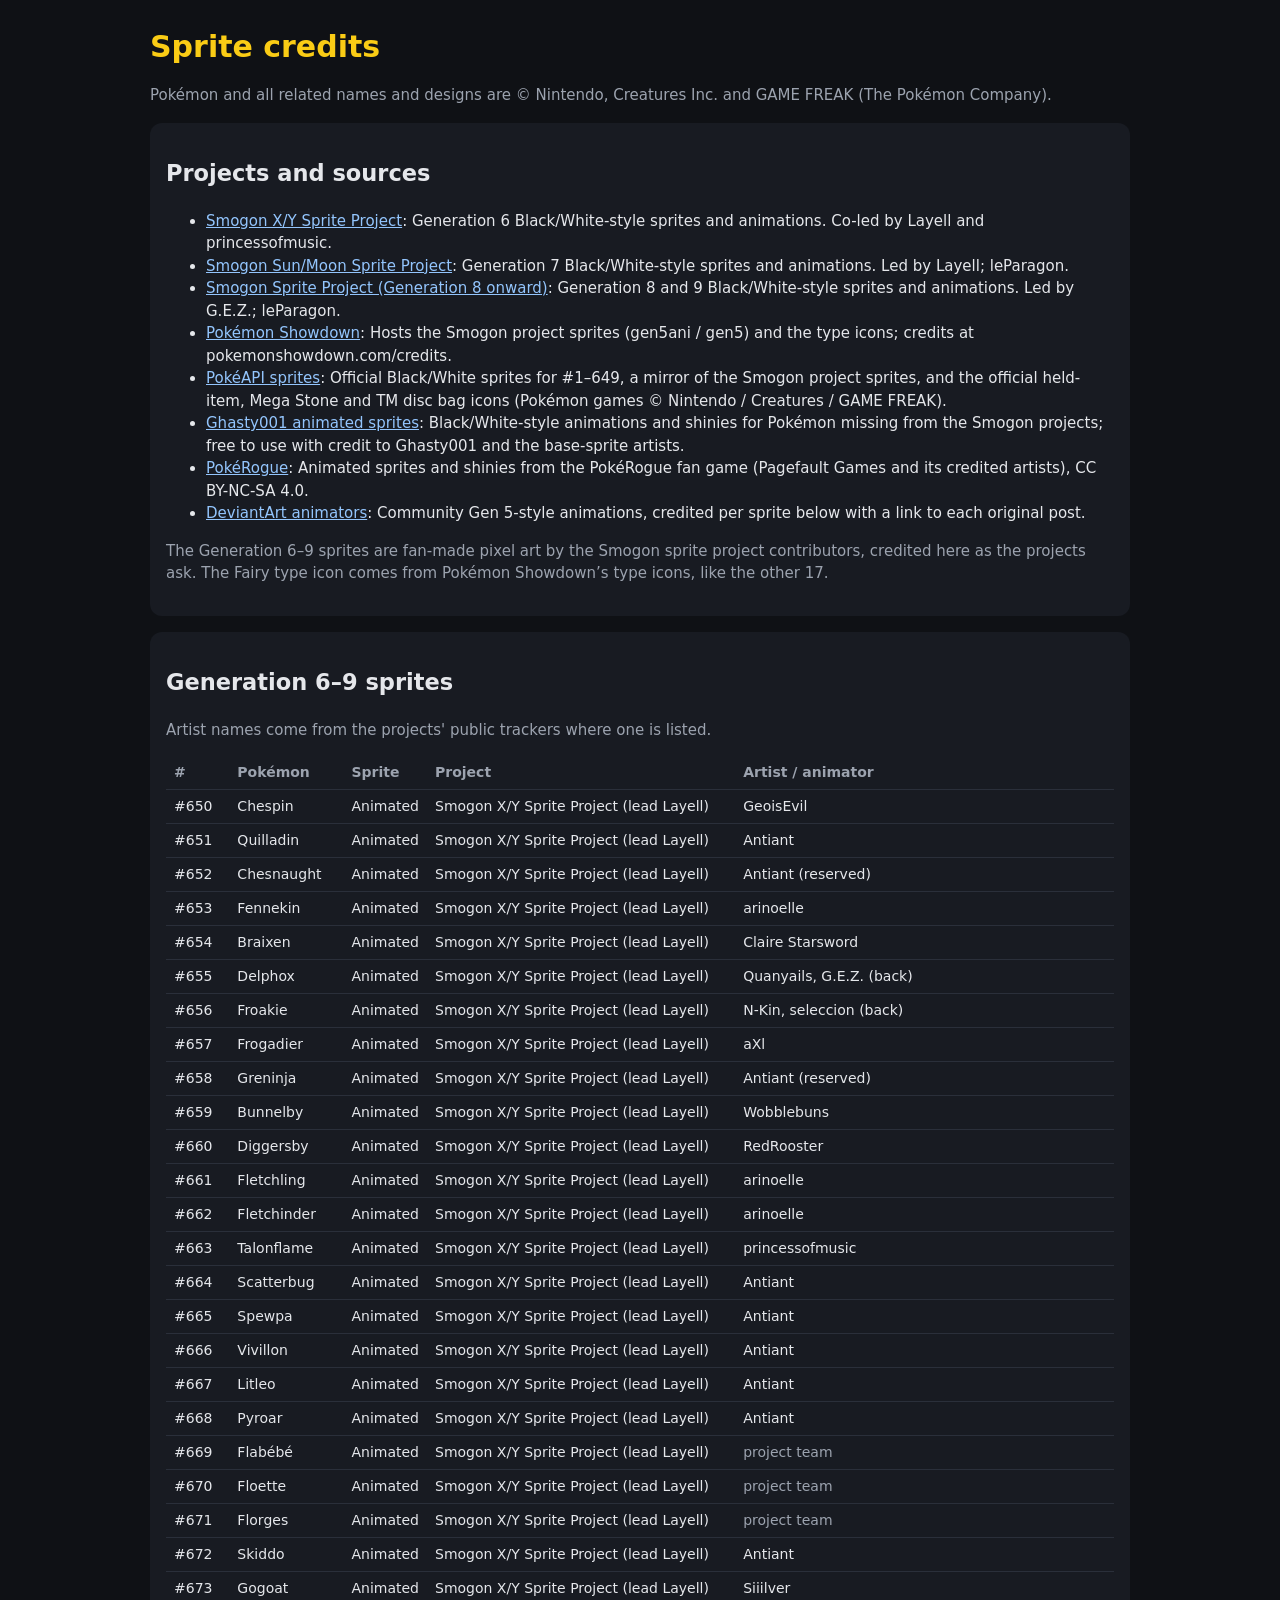
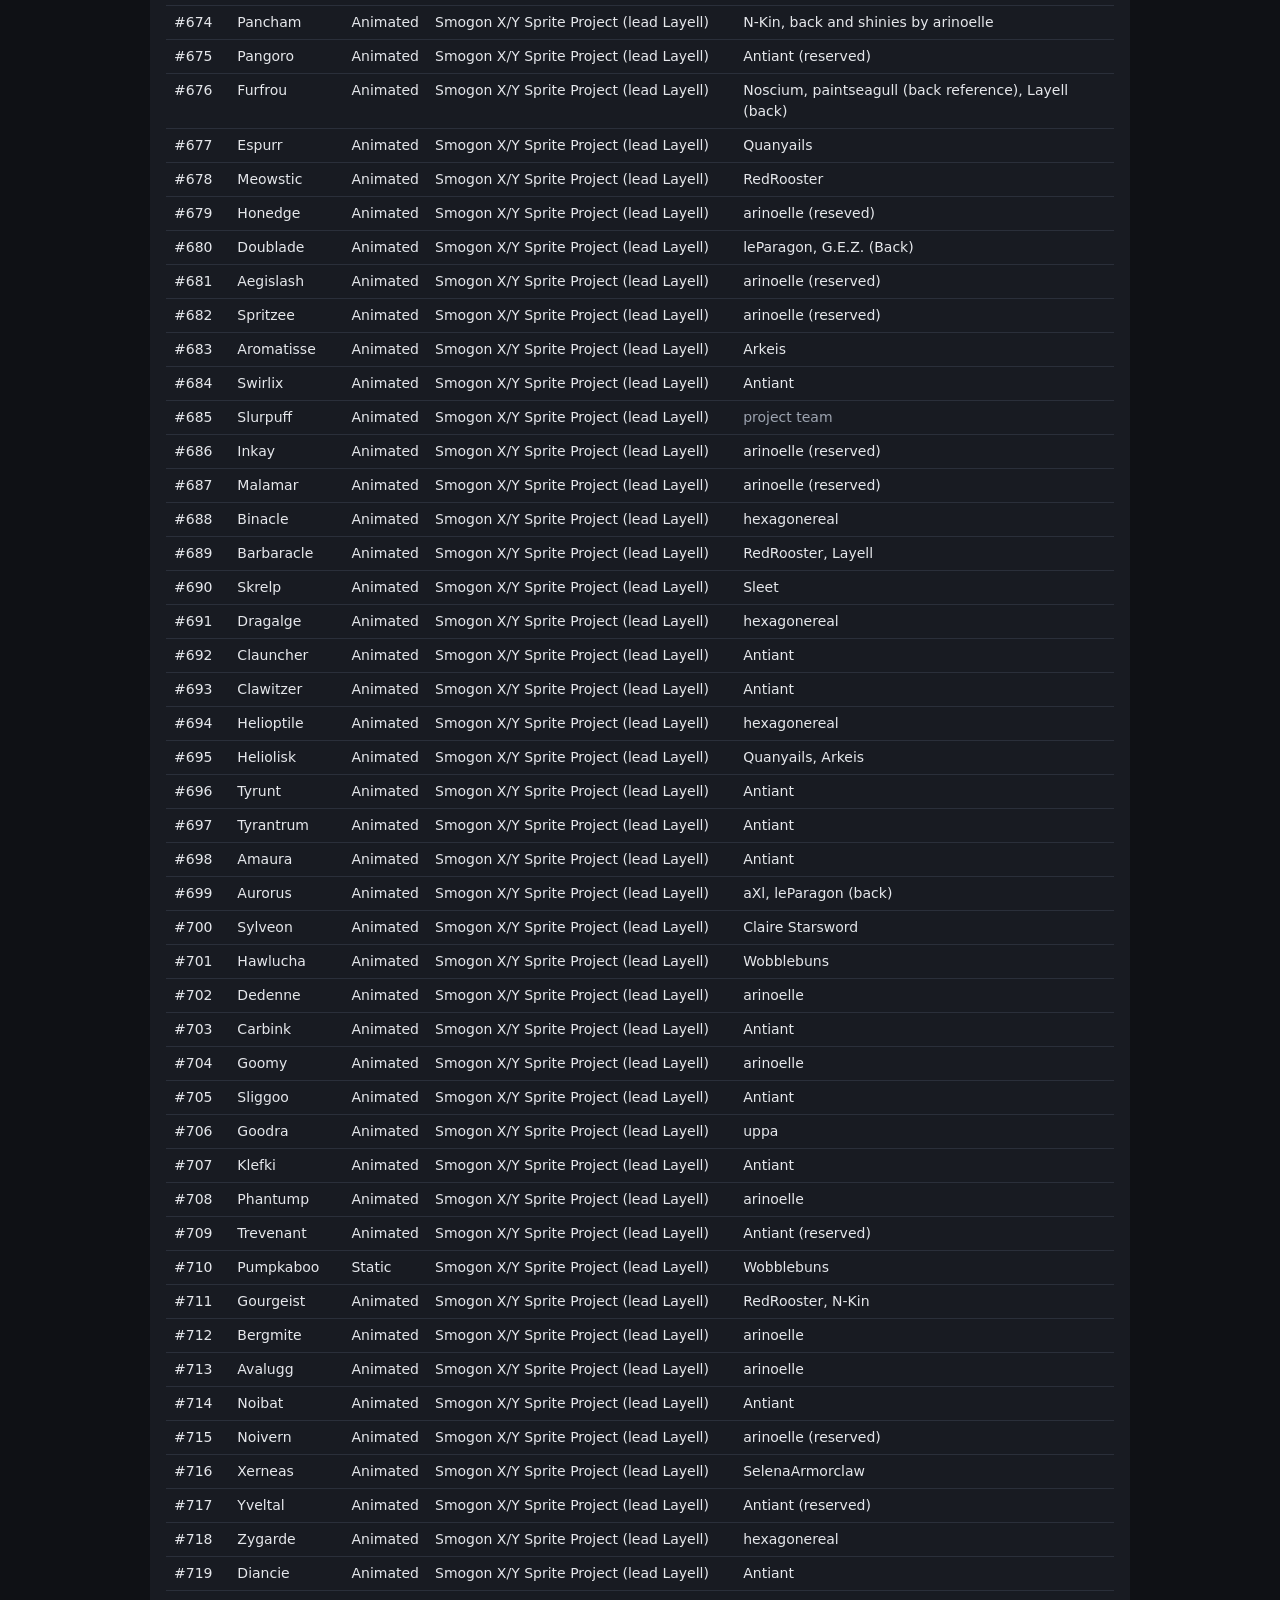
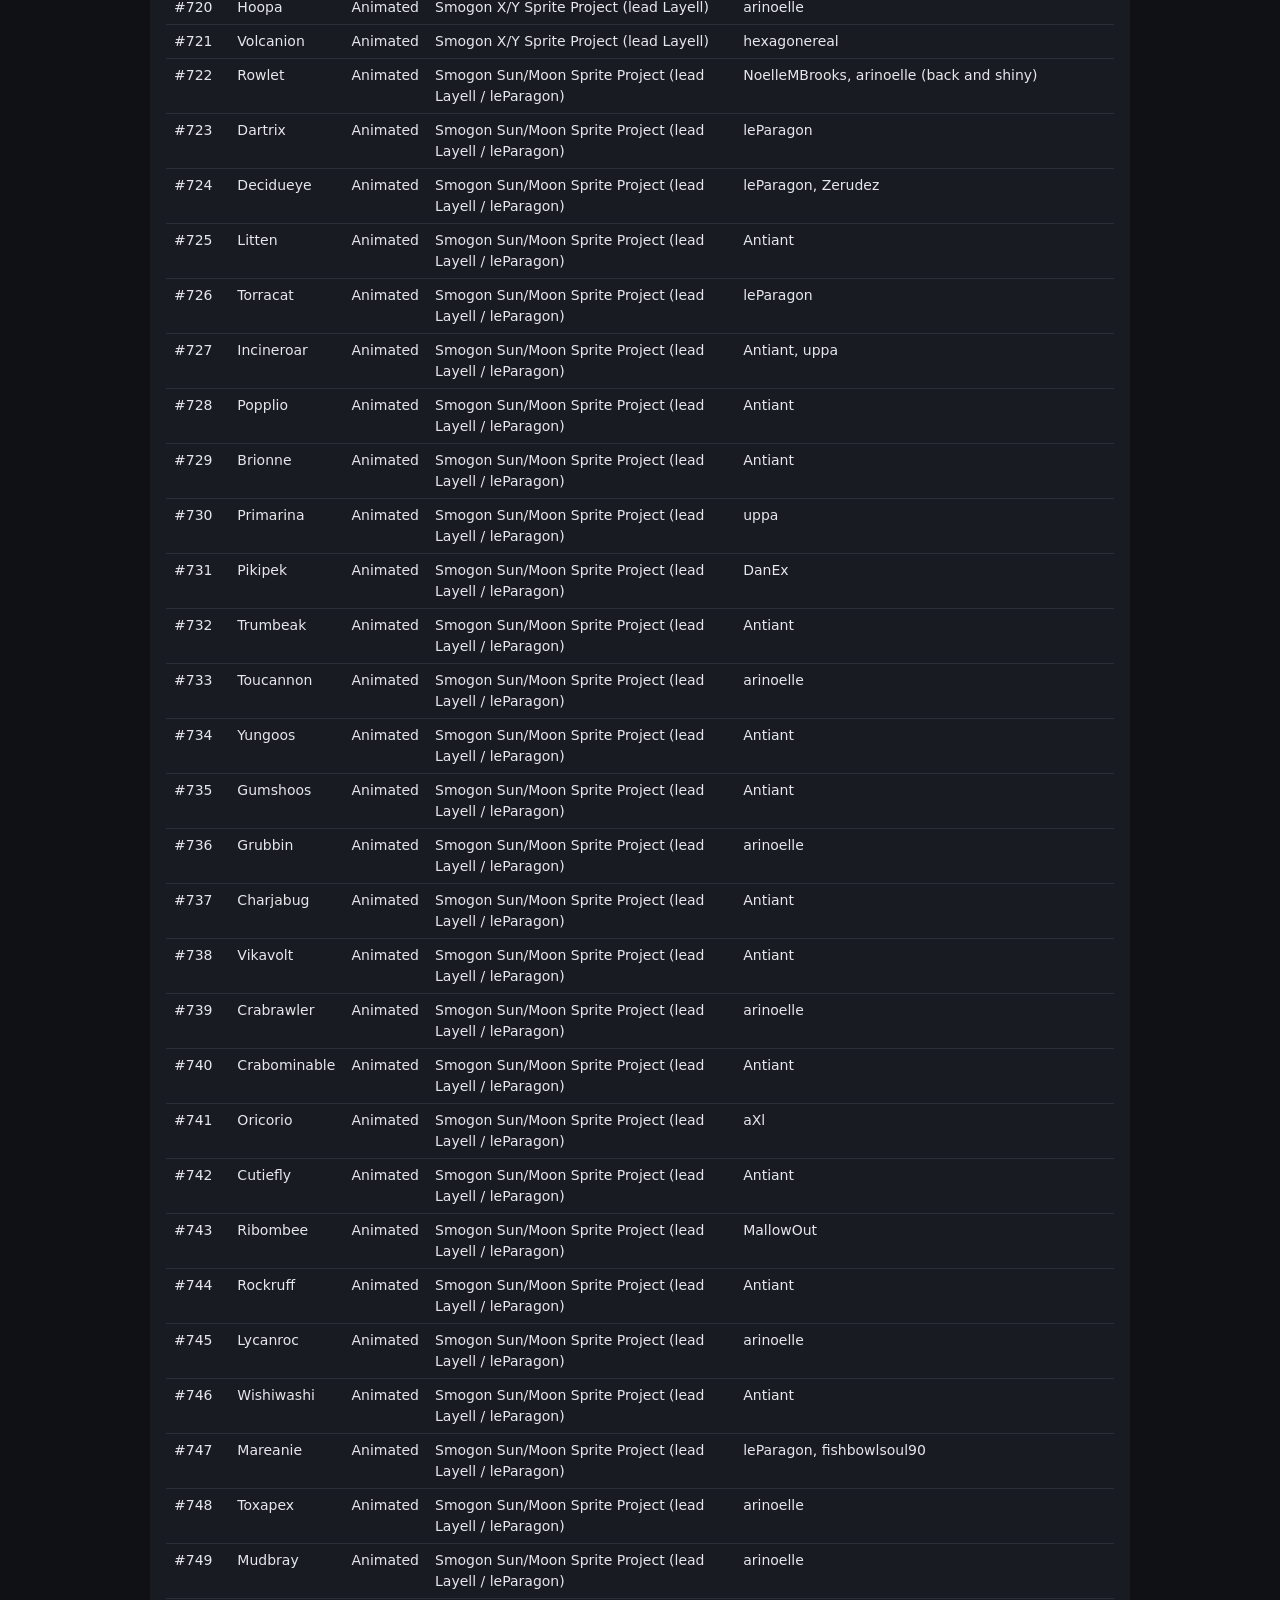
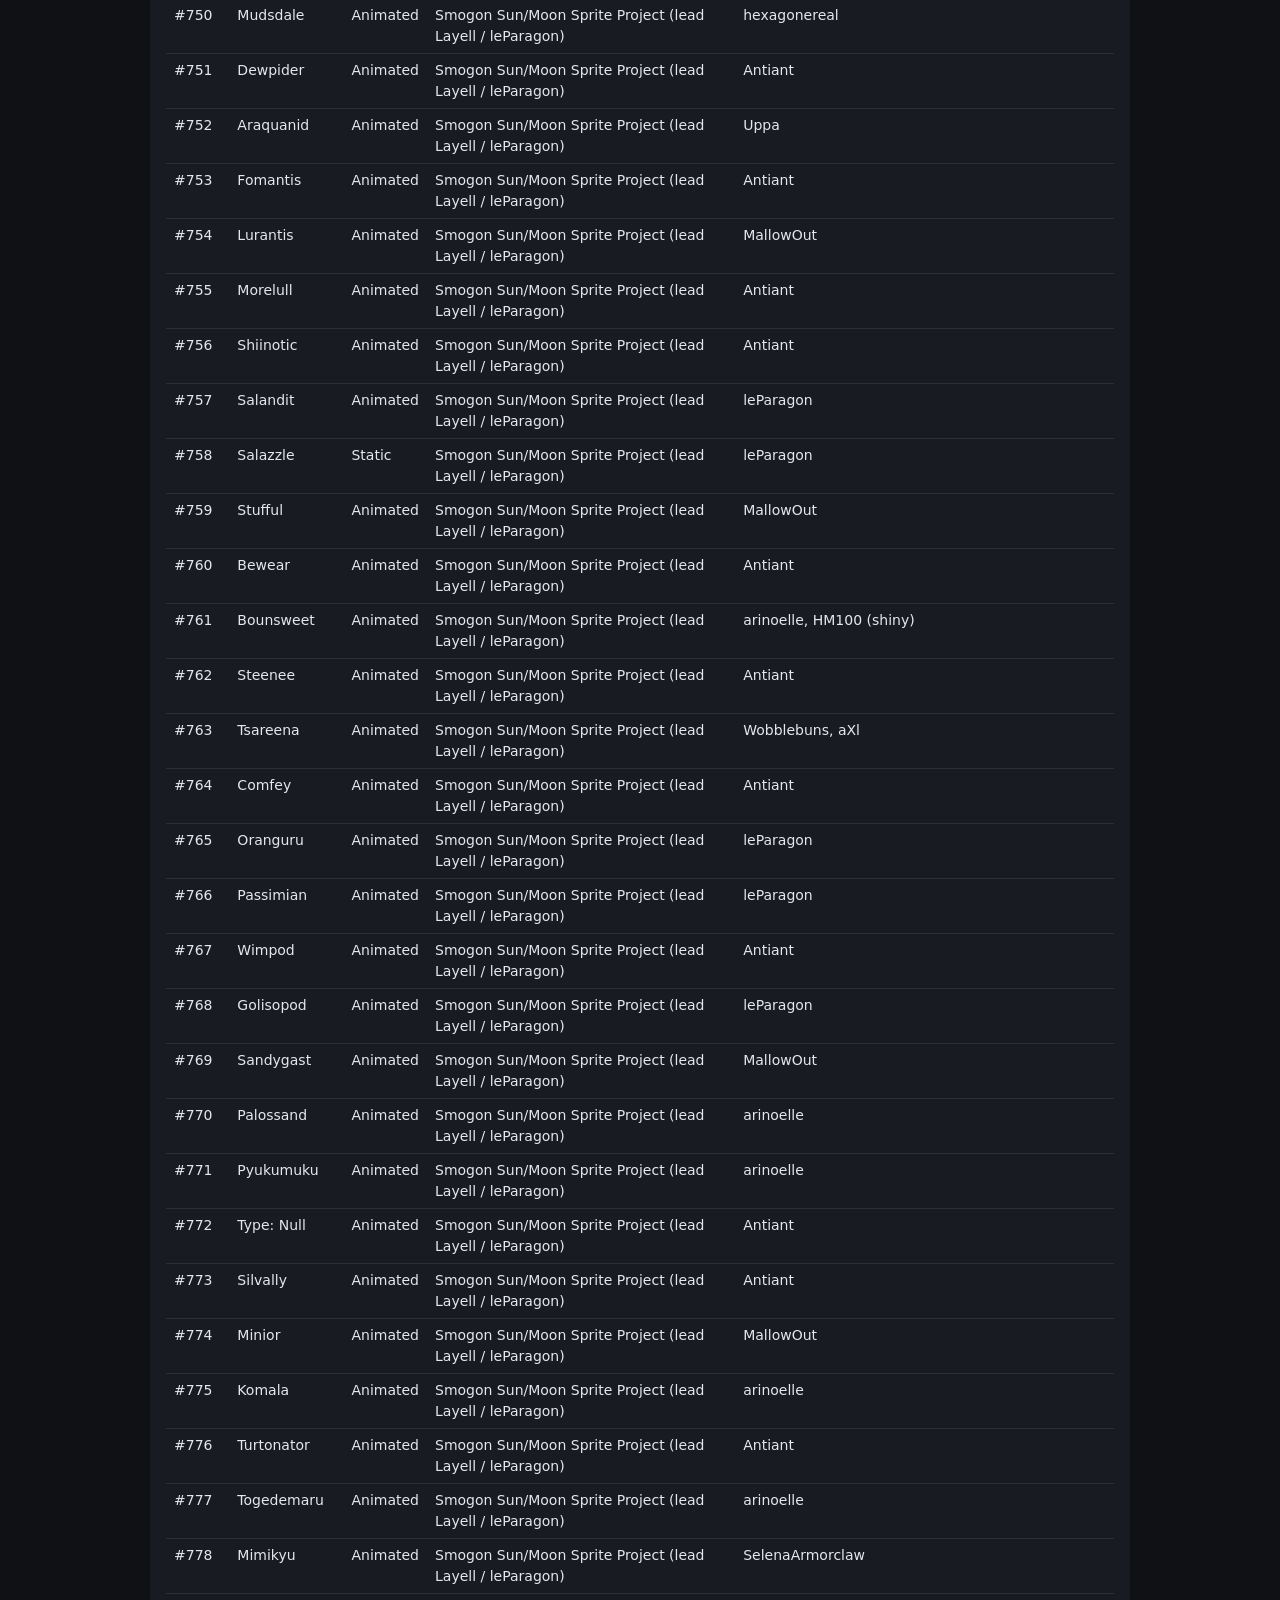
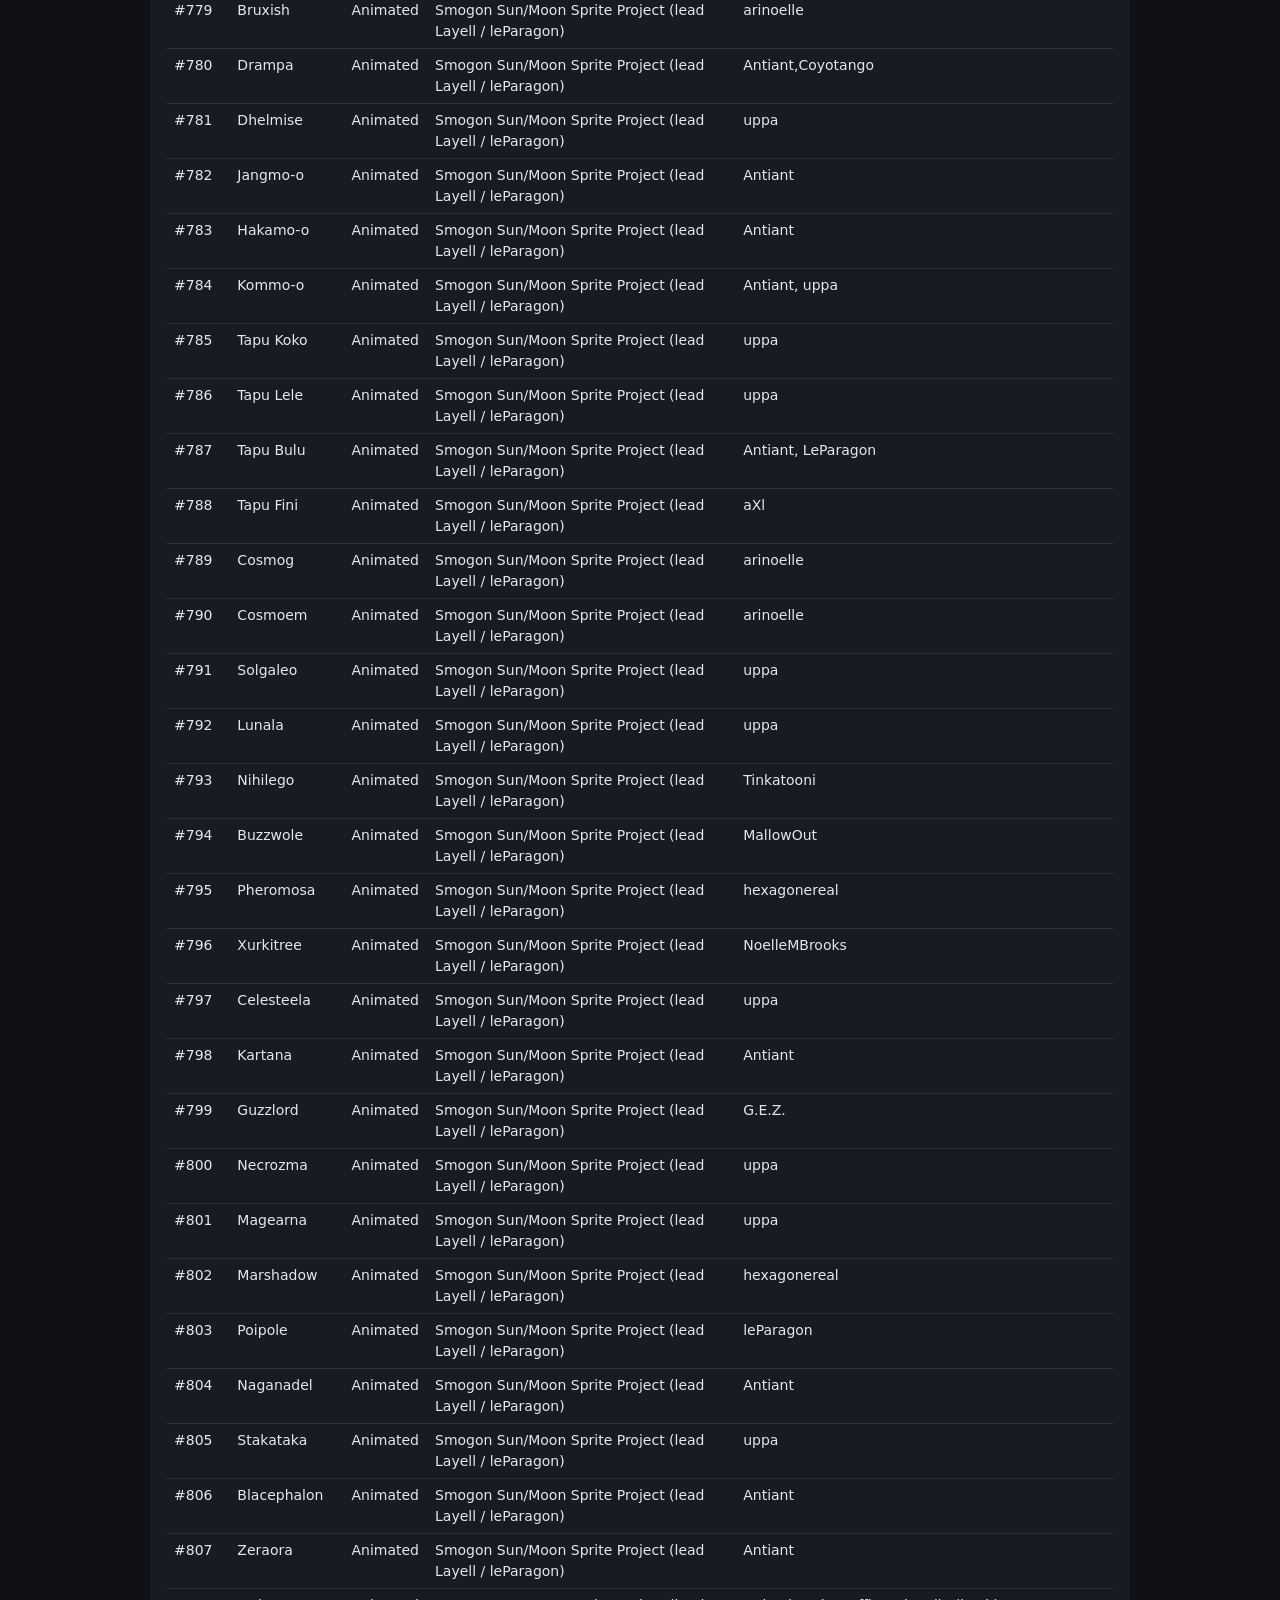
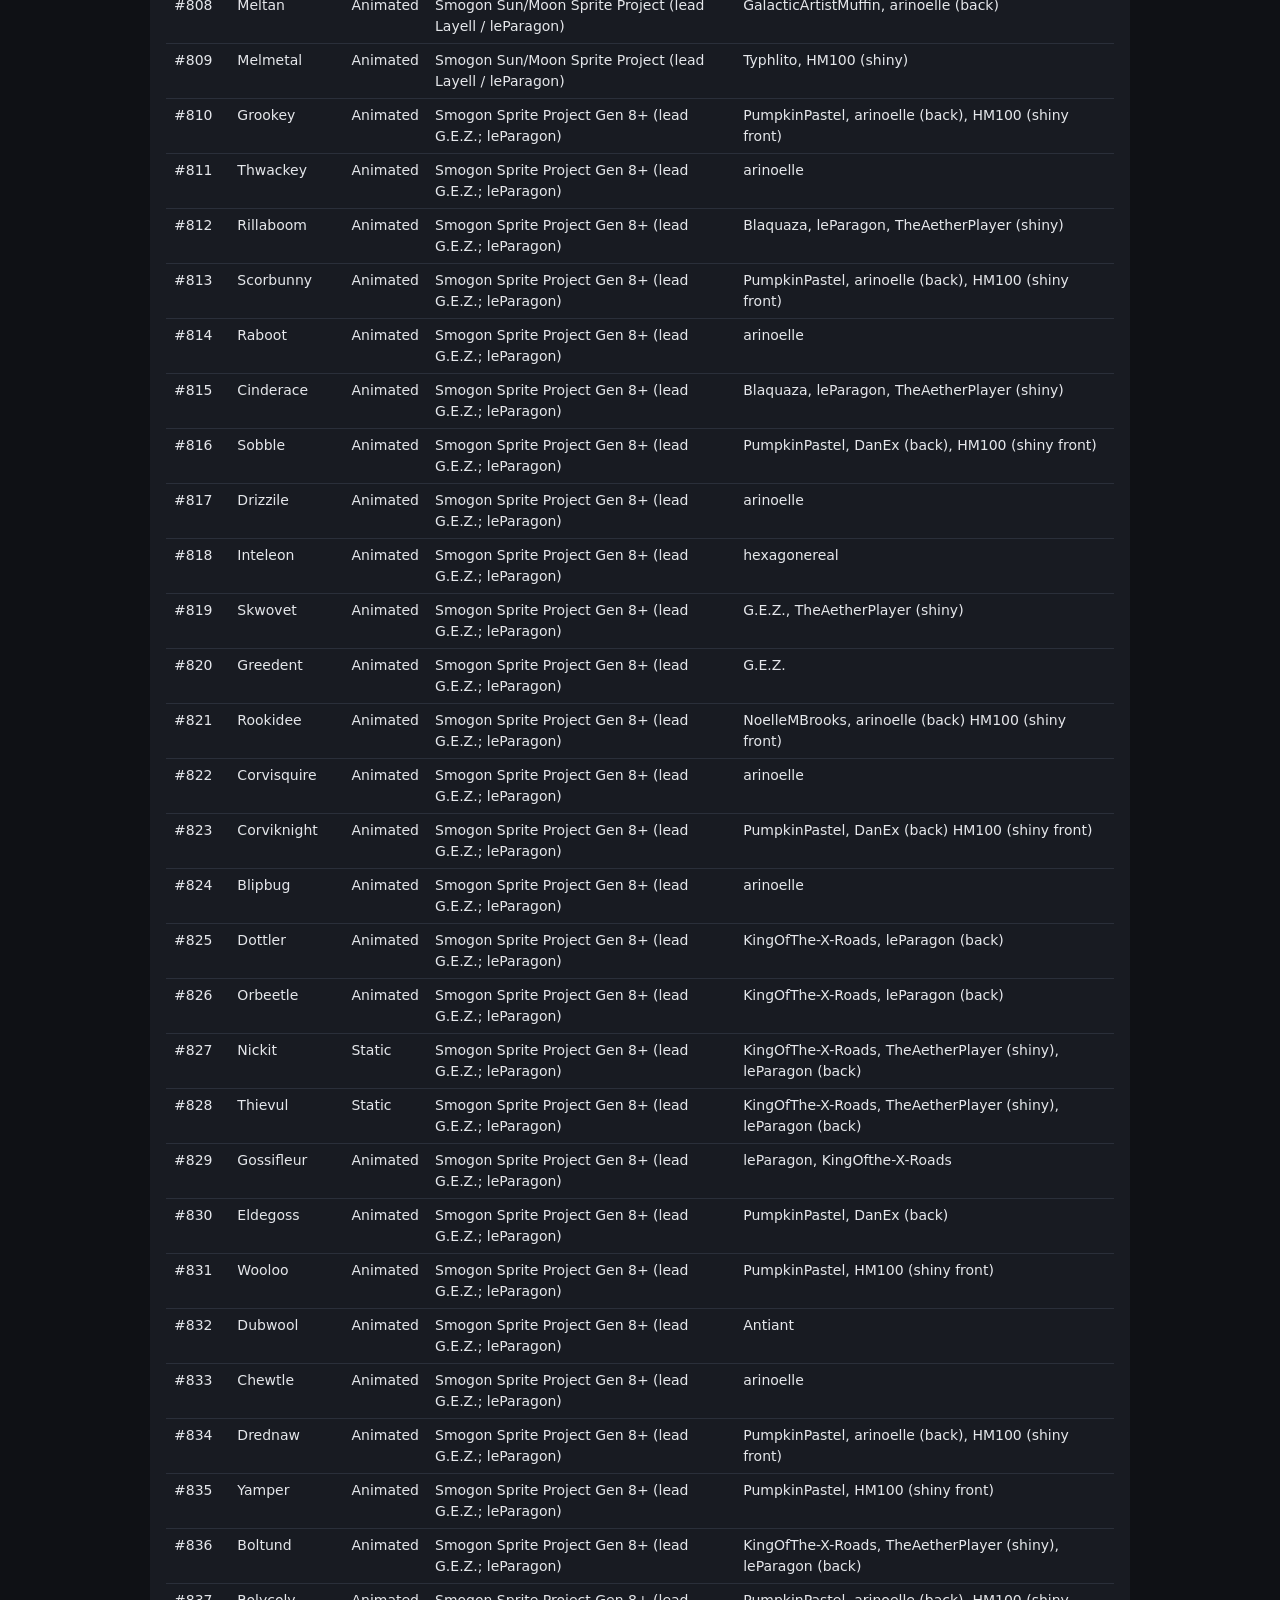
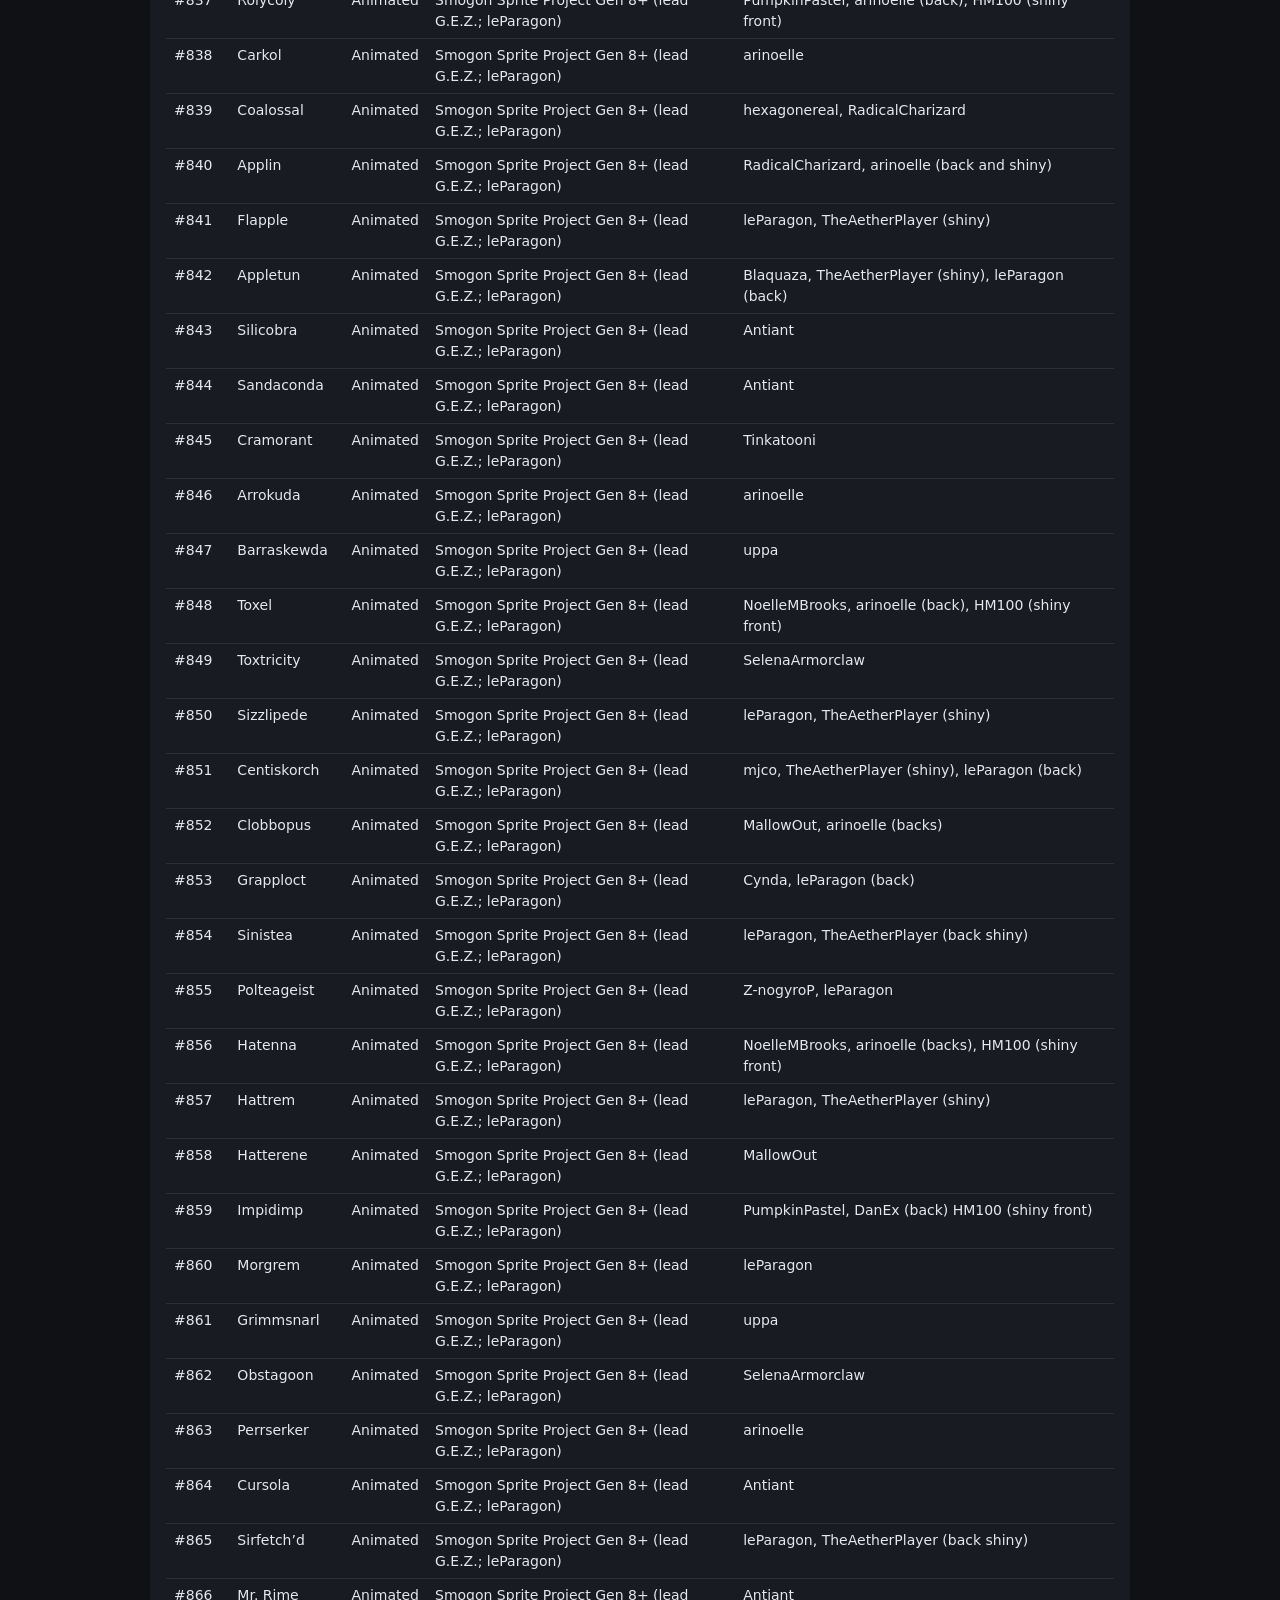
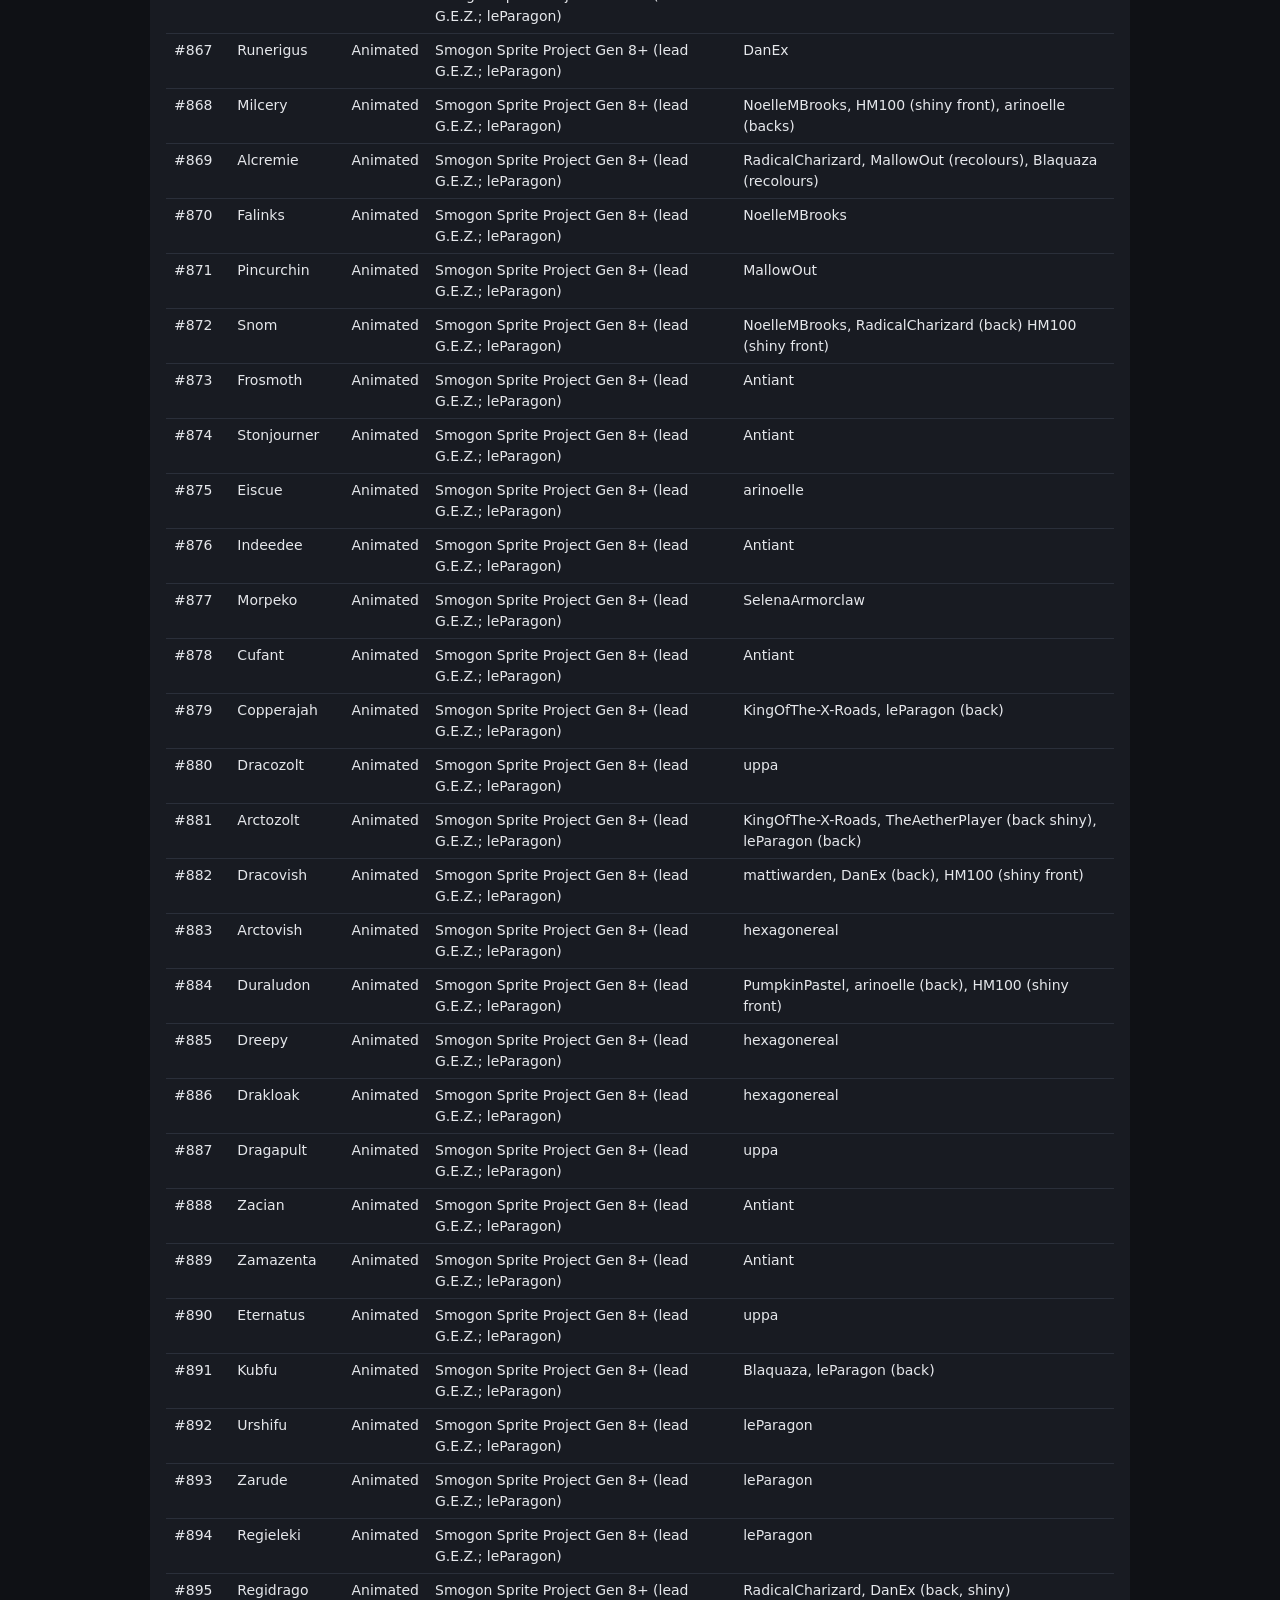
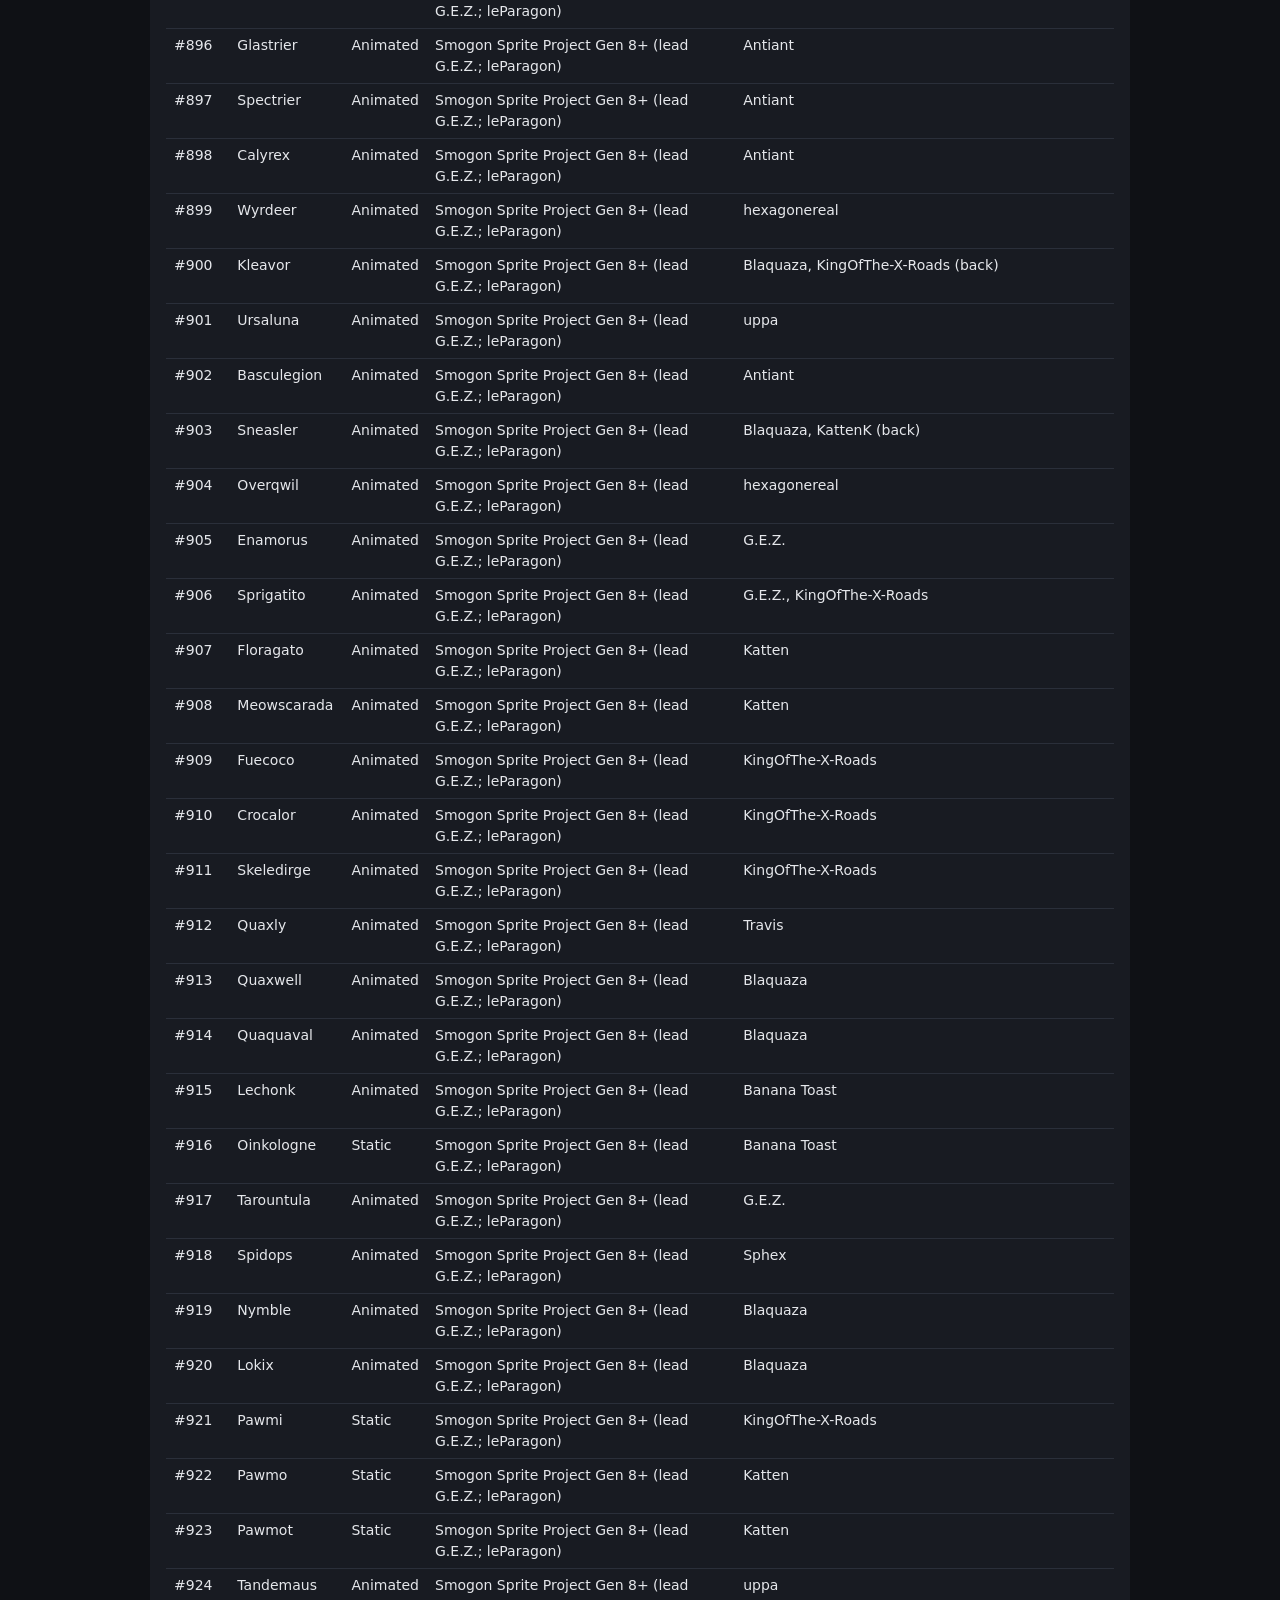
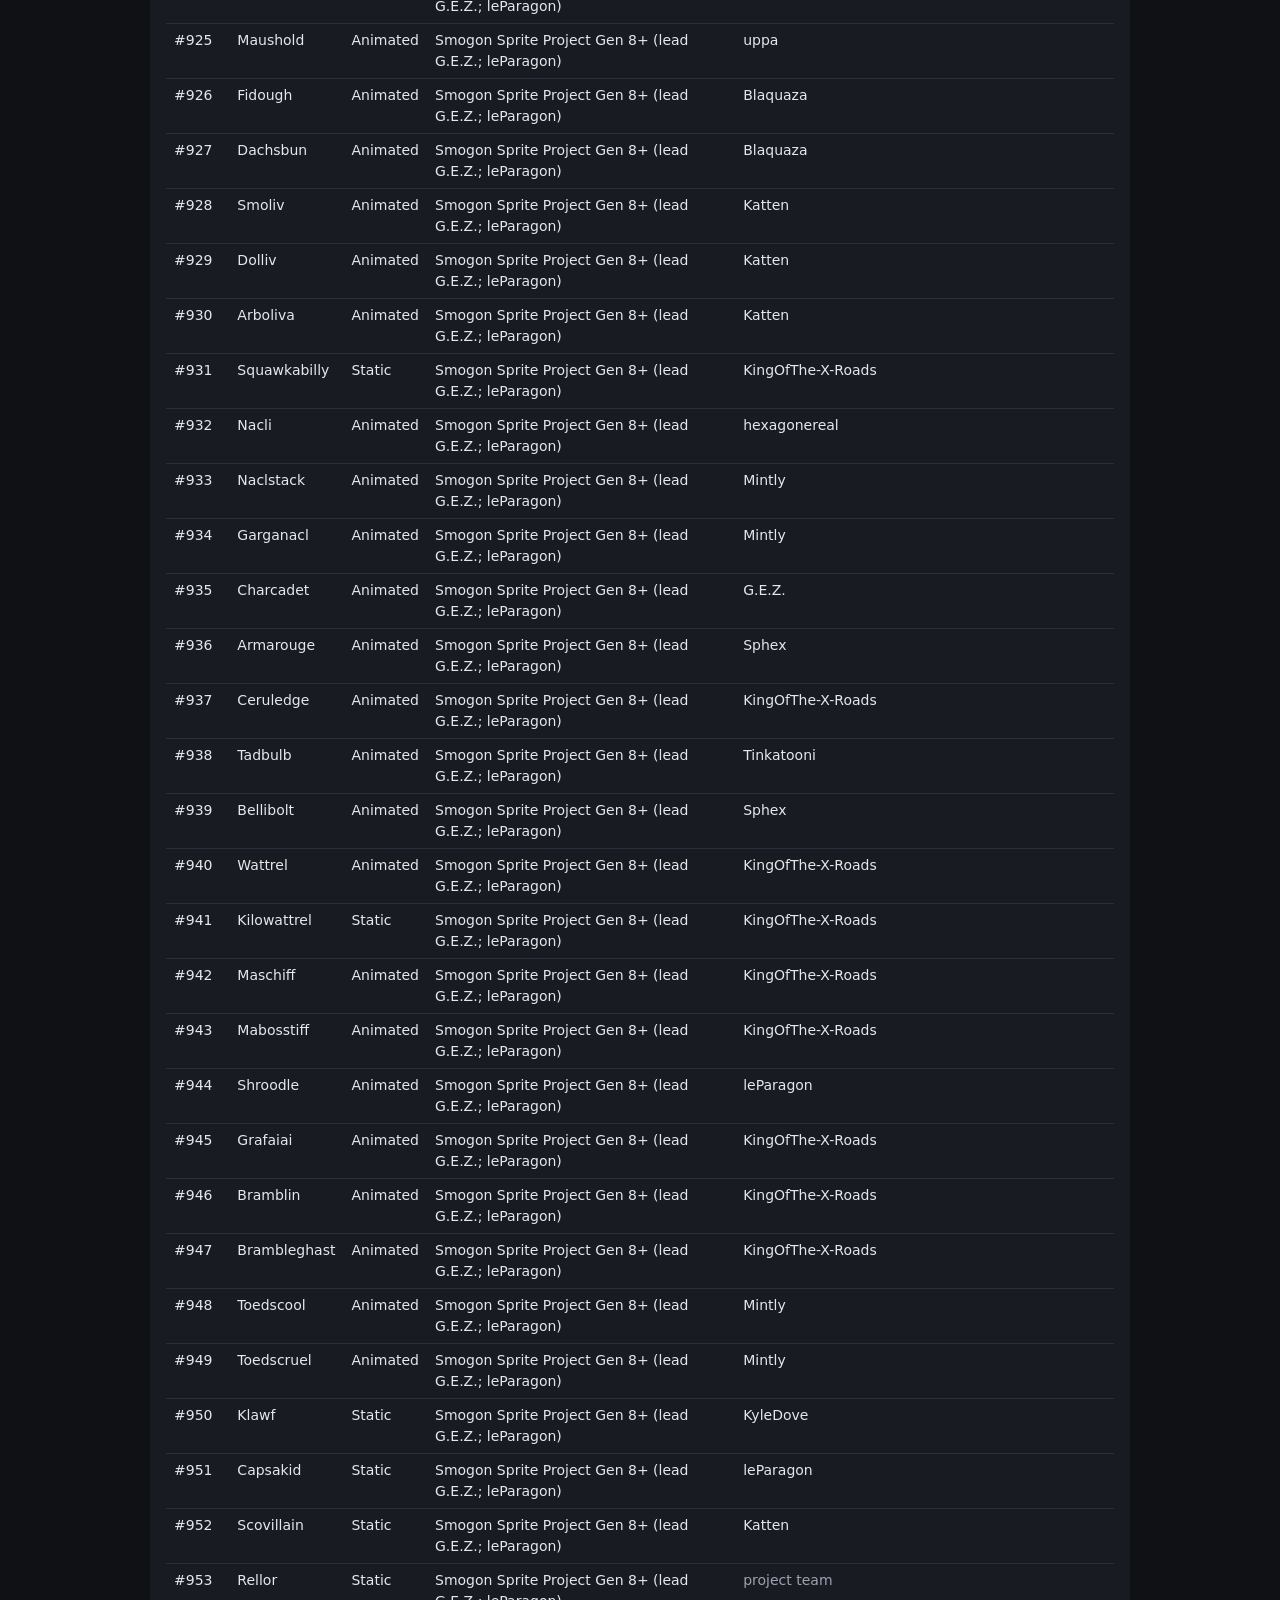
<file: public/credits/index.html>
<!DOCTYPE html>
<html lang="en">
<head>
  <meta charset="UTF-8" />
  <meta name="viewport" content="width=device-width, initial-scale=1.0" />
  <title>Sprite Credits · Coop's Collection</title>
  <style>
    :root { color-scheme: dark; --bg:#0f1115; --card:#181b22; --text:#e5e7eb; --muted:#9ca3af; --brand:#facc15; }
    body { margin:0; background:var(--bg); color:var(--text); font:15px/1.5 system-ui, sans-serif; }
    main { max-width: 980px; margin: 0 auto; padding: 24px 16px 48px; }
    h1 { color: var(--brand); margin: 0 0 4px; }
    a { color: #93c5fd; }
    section { background: var(--card); border-radius: 12px; padding: 16px; margin: 16px 0; }
    table { width: 100%; border-collapse: collapse; font-size: 14px; }
    th, td { text-align: left; padding: 6px 8px; border-bottom: 1px solid #2a2f3a; vertical-align: top; }
    th { color: var(--muted); font-weight: 600; }
    .muted { color: var(--muted); }
    .scroll { overflow-x: auto; }
  </style>
</head>
<body>
<main>
  <h1>Sprite credits</h1>
  <p class="muted">Pokémon and all related names and designs are © Nintendo, Creatures Inc. and GAME FREAK (The Pokémon Company).</p>
  <section>
    <h2>Projects and sources</h2>
    <ul>
      <li><a href="https://www.smogon.com/forums/threads/x-y-sprite-project.3486712/" rel="noopener">Smogon X/Y Sprite Project</a>: Generation 6 Black/White-style sprites and animations. Co-led by Layell and princessofmusic.</li>
      <li><a href="https://www.smogon.com/forums/threads/sun-moon-sprite-project.3577711/" rel="noopener">Smogon Sun/Moon Sprite Project</a>: Generation 7 Black/White-style sprites and animations. Led by Layell; leParagon.</li>
      <li><a href="https://www.smogon.com/forums/threads/smogon-sprite-project.3647722/" rel="noopener">Smogon Sprite Project (Generation 8 onward)</a>: Generation 8 and 9 Black/White-style sprites and animations. Led by G.E.Z.; leParagon.</li>
      <li><a href="https://play.pokemonshowdown.com/sprites/" rel="noopener">Pokémon Showdown</a>: Hosts the Smogon project sprites (gen5ani / gen5) and the type icons; credits at pokemonshowdown.com/credits.</li>
      <li><a href="https://github.com/PokeAPI/sprites" rel="noopener">PokéAPI sprites</a>: Official Black/White sprites for #1–649, a mirror of the Smogon project sprites, and the official held-item, Mega Stone and TM disc bag icons (Pokémon games © Nintendo / Creatures / GAME FREAK).</li>
      <li><a href="https://github.com/Ghasty001/Animated_sprites_by_Ghasty001" rel="noopener">Ghasty001 animated sprites</a>: Black/White-style animations and shinies for Pokémon missing from the Smogon projects; free to use with credit to Ghasty001 and the base-sprite artists.</li>
      <li><a href="https://github.com/pagefaultgames/pokerogue-assets" rel="noopener">PokéRogue</a>: Animated sprites and shinies from the PokéRogue fan game (Pagefault Games and its credited artists), CC BY-NC-SA 4.0.</li>
      <li><a href="https://www.deviantart.com/" rel="noopener">DeviantArt animators</a>: Community Gen 5-style animations, credited per sprite below with a link to each original post.</li>
    </ul>
    <p class="muted">The Generation 6–9 sprites are fan-made pixel art by the Smogon sprite project contributors, credited here as the projects ask. The Fairy type icon comes from Pokémon Showdown’s type icons, like the other 17.</p>
  </section>
  <section>
    <h2>Generation 6–9 sprites</h2>
    <p class="muted">Artist names come from the projects' public trackers where one is listed.</p>
    <div class="scroll"><table>
      <thead><tr><th>#</th><th>Pokémon</th><th>Sprite</th><th>Project</th><th>Artist / animator</th></tr></thead>
      <tbody>
<tr><td>#650</td><td>Chespin</td><td>Animated</td><td>Smogon X/Y Sprite Project (lead Layell)</td><td>GeoisEvil</td></tr>
<tr><td>#651</td><td>Quilladin</td><td>Animated</td><td>Smogon X/Y Sprite Project (lead Layell)</td><td>Antiant</td></tr>
<tr><td>#652</td><td>Chesnaught</td><td>Animated</td><td>Smogon X/Y Sprite Project (lead Layell)</td><td>Antiant (reserved)</td></tr>
<tr><td>#653</td><td>Fennekin</td><td>Animated</td><td>Smogon X/Y Sprite Project (lead Layell)</td><td>arinoelle</td></tr>
<tr><td>#654</td><td>Braixen</td><td>Animated</td><td>Smogon X/Y Sprite Project (lead Layell)</td><td>Claire Starsword</td></tr>
<tr><td>#655</td><td>Delphox</td><td>Animated</td><td>Smogon X/Y Sprite Project (lead Layell)</td><td>Quanyails, G.E.Z. (back)</td></tr>
<tr><td>#656</td><td>Froakie</td><td>Animated</td><td>Smogon X/Y Sprite Project (lead Layell)</td><td>N-Kin, seleccion (back)</td></tr>
<tr><td>#657</td><td>Frogadier</td><td>Animated</td><td>Smogon X/Y Sprite Project (lead Layell)</td><td>aXl</td></tr>
<tr><td>#658</td><td>Greninja</td><td>Animated</td><td>Smogon X/Y Sprite Project (lead Layell)</td><td>Antiant (reserved)</td></tr>
<tr><td>#659</td><td>Bunnelby</td><td>Animated</td><td>Smogon X/Y Sprite Project (lead Layell)</td><td>Wobblebuns</td></tr>
<tr><td>#660</td><td>Diggersby</td><td>Animated</td><td>Smogon X/Y Sprite Project (lead Layell)</td><td>RedRooster</td></tr>
<tr><td>#661</td><td>Fletchling</td><td>Animated</td><td>Smogon X/Y Sprite Project (lead Layell)</td><td>arinoelle</td></tr>
<tr><td>#662</td><td>Fletchinder</td><td>Animated</td><td>Smogon X/Y Sprite Project (lead Layell)</td><td>arinoelle</td></tr>
<tr><td>#663</td><td>Talonflame</td><td>Animated</td><td>Smogon X/Y Sprite Project (lead Layell)</td><td>princessofmusic</td></tr>
<tr><td>#664</td><td>Scatterbug</td><td>Animated</td><td>Smogon X/Y Sprite Project (lead Layell)</td><td>Antiant</td></tr>
<tr><td>#665</td><td>Spewpa</td><td>Animated</td><td>Smogon X/Y Sprite Project (lead Layell)</td><td>Antiant</td></tr>
<tr><td>#666</td><td>Vivillon</td><td>Animated</td><td>Smogon X/Y Sprite Project (lead Layell)</td><td>Antiant</td></tr>
<tr><td>#667</td><td>Litleo</td><td>Animated</td><td>Smogon X/Y Sprite Project (lead Layell)</td><td>Antiant</td></tr>
<tr><td>#668</td><td>Pyroar</td><td>Animated</td><td>Smogon X/Y Sprite Project (lead Layell)</td><td>Antiant</td></tr>
<tr><td>#669</td><td>Flabébé</td><td>Animated</td><td>Smogon X/Y Sprite Project (lead Layell)</td><td><span class="muted">project team</span></td></tr>
<tr><td>#670</td><td>Floette</td><td>Animated</td><td>Smogon X/Y Sprite Project (lead Layell)</td><td><span class="muted">project team</span></td></tr>
<tr><td>#671</td><td>Florges</td><td>Animated</td><td>Smogon X/Y Sprite Project (lead Layell)</td><td><span class="muted">project team</span></td></tr>
<tr><td>#672</td><td>Skiddo</td><td>Animated</td><td>Smogon X/Y Sprite Project (lead Layell)</td><td>Antiant</td></tr>
<tr><td>#673</td><td>Gogoat</td><td>Animated</td><td>Smogon X/Y Sprite Project (lead Layell)</td><td>Siiilver</td></tr>
<tr><td>#674</td><td>Pancham</td><td>Animated</td><td>Smogon X/Y Sprite Project (lead Layell)</td><td>N-Kin, back and shinies by arinoelle</td></tr>
<tr><td>#675</td><td>Pangoro</td><td>Animated</td><td>Smogon X/Y Sprite Project (lead Layell)</td><td>Antiant (reserved)</td></tr>
<tr><td>#676</td><td>Furfrou</td><td>Animated</td><td>Smogon X/Y Sprite Project (lead Layell)</td><td>Noscium, paintseagull (back reference), Layell (back)</td></tr>
<tr><td>#677</td><td>Espurr</td><td>Animated</td><td>Smogon X/Y Sprite Project (lead Layell)</td><td>Quanyails</td></tr>
<tr><td>#678</td><td>Meowstic</td><td>Animated</td><td>Smogon X/Y Sprite Project (lead Layell)</td><td>RedRooster</td></tr>
<tr><td>#679</td><td>Honedge</td><td>Animated</td><td>Smogon X/Y Sprite Project (lead Layell)</td><td>arinoelle (reseved)</td></tr>
<tr><td>#680</td><td>Doublade</td><td>Animated</td><td>Smogon X/Y Sprite Project (lead Layell)</td><td>leParagon, G.E.Z. (Back)</td></tr>
<tr><td>#681</td><td>Aegislash</td><td>Animated</td><td>Smogon X/Y Sprite Project (lead Layell)</td><td>arinoelle (reserved)</td></tr>
<tr><td>#682</td><td>Spritzee</td><td>Animated</td><td>Smogon X/Y Sprite Project (lead Layell)</td><td>arinoelle (reserved)</td></tr>
<tr><td>#683</td><td>Aromatisse</td><td>Animated</td><td>Smogon X/Y Sprite Project (lead Layell)</td><td>Arkeis</td></tr>
<tr><td>#684</td><td>Swirlix</td><td>Animated</td><td>Smogon X/Y Sprite Project (lead Layell)</td><td>Antiant</td></tr>
<tr><td>#685</td><td>Slurpuff</td><td>Animated</td><td>Smogon X/Y Sprite Project (lead Layell)</td><td><span class="muted">project team</span></td></tr>
<tr><td>#686</td><td>Inkay</td><td>Animated</td><td>Smogon X/Y Sprite Project (lead Layell)</td><td>arinoelle (reserved)</td></tr>
<tr><td>#687</td><td>Malamar</td><td>Animated</td><td>Smogon X/Y Sprite Project (lead Layell)</td><td>arinoelle (reserved)</td></tr>
<tr><td>#688</td><td>Binacle</td><td>Animated</td><td>Smogon X/Y Sprite Project (lead Layell)</td><td>hexagonereal</td></tr>
<tr><td>#689</td><td>Barbaracle</td><td>Animated</td><td>Smogon X/Y Sprite Project (lead Layell)</td><td>RedRooster, Layell</td></tr>
<tr><td>#690</td><td>Skrelp</td><td>Animated</td><td>Smogon X/Y Sprite Project (lead Layell)</td><td>Sleet</td></tr>
<tr><td>#691</td><td>Dragalge</td><td>Animated</td><td>Smogon X/Y Sprite Project (lead Layell)</td><td>hexagonereal</td></tr>
<tr><td>#692</td><td>Clauncher</td><td>Animated</td><td>Smogon X/Y Sprite Project (lead Layell)</td><td>Antiant</td></tr>
<tr><td>#693</td><td>Clawitzer</td><td>Animated</td><td>Smogon X/Y Sprite Project (lead Layell)</td><td>Antiant</td></tr>
<tr><td>#694</td><td>Helioptile</td><td>Animated</td><td>Smogon X/Y Sprite Project (lead Layell)</td><td>hexagonereal</td></tr>
<tr><td>#695</td><td>Heliolisk</td><td>Animated</td><td>Smogon X/Y Sprite Project (lead Layell)</td><td>Quanyails, Arkeis</td></tr>
<tr><td>#696</td><td>Tyrunt</td><td>Animated</td><td>Smogon X/Y Sprite Project (lead Layell)</td><td>Antiant</td></tr>
<tr><td>#697</td><td>Tyrantrum</td><td>Animated</td><td>Smogon X/Y Sprite Project (lead Layell)</td><td>Antiant</td></tr>
<tr><td>#698</td><td>Amaura</td><td>Animated</td><td>Smogon X/Y Sprite Project (lead Layell)</td><td>Antiant</td></tr>
<tr><td>#699</td><td>Aurorus</td><td>Animated</td><td>Smogon X/Y Sprite Project (lead Layell)</td><td>aXl, leParagon (back)</td></tr>
<tr><td>#700</td><td>Sylveon</td><td>Animated</td><td>Smogon X/Y Sprite Project (lead Layell)</td><td>Claire Starsword</td></tr>
<tr><td>#701</td><td>Hawlucha</td><td>Animated</td><td>Smogon X/Y Sprite Project (lead Layell)</td><td>Wobblebuns</td></tr>
<tr><td>#702</td><td>Dedenne</td><td>Animated</td><td>Smogon X/Y Sprite Project (lead Layell)</td><td>arinoelle</td></tr>
<tr><td>#703</td><td>Carbink</td><td>Animated</td><td>Smogon X/Y Sprite Project (lead Layell)</td><td>Antiant</td></tr>
<tr><td>#704</td><td>Goomy</td><td>Animated</td><td>Smogon X/Y Sprite Project (lead Layell)</td><td>arinoelle</td></tr>
<tr><td>#705</td><td>Sliggoo</td><td>Animated</td><td>Smogon X/Y Sprite Project (lead Layell)</td><td>Antiant</td></tr>
<tr><td>#706</td><td>Goodra</td><td>Animated</td><td>Smogon X/Y Sprite Project (lead Layell)</td><td>uppa</td></tr>
<tr><td>#707</td><td>Klefki</td><td>Animated</td><td>Smogon X/Y Sprite Project (lead Layell)</td><td>Antiant</td></tr>
<tr><td>#708</td><td>Phantump</td><td>Animated</td><td>Smogon X/Y Sprite Project (lead Layell)</td><td>arinoelle</td></tr>
<tr><td>#709</td><td>Trevenant</td><td>Animated</td><td>Smogon X/Y Sprite Project (lead Layell)</td><td>Antiant (reserved)</td></tr>
<tr><td>#710</td><td>Pumpkaboo</td><td>Static</td><td>Smogon X/Y Sprite Project (lead Layell)</td><td>Wobblebuns</td></tr>
<tr><td>#711</td><td>Gourgeist</td><td>Animated</td><td>Smogon X/Y Sprite Project (lead Layell)</td><td>RedRooster, N-Kin</td></tr>
<tr><td>#712</td><td>Bergmite</td><td>Animated</td><td>Smogon X/Y Sprite Project (lead Layell)</td><td>arinoelle</td></tr>
<tr><td>#713</td><td>Avalugg</td><td>Animated</td><td>Smogon X/Y Sprite Project (lead Layell)</td><td>arinoelle</td></tr>
<tr><td>#714</td><td>Noibat</td><td>Animated</td><td>Smogon X/Y Sprite Project (lead Layell)</td><td>Antiant</td></tr>
<tr><td>#715</td><td>Noivern</td><td>Animated</td><td>Smogon X/Y Sprite Project (lead Layell)</td><td>arinoelle (reserved)</td></tr>
<tr><td>#716</td><td>Xerneas</td><td>Animated</td><td>Smogon X/Y Sprite Project (lead Layell)</td><td>SelenaArmorclaw</td></tr>
<tr><td>#717</td><td>Yveltal</td><td>Animated</td><td>Smogon X/Y Sprite Project (lead Layell)</td><td>Antiant (reserved)</td></tr>
<tr><td>#718</td><td>Zygarde</td><td>Animated</td><td>Smogon X/Y Sprite Project (lead Layell)</td><td>hexagonereal</td></tr>
<tr><td>#719</td><td>Diancie</td><td>Animated</td><td>Smogon X/Y Sprite Project (lead Layell)</td><td>Antiant</td></tr>
<tr><td>#720</td><td>Hoopa</td><td>Animated</td><td>Smogon X/Y Sprite Project (lead Layell)</td><td>arinoelle</td></tr>
<tr><td>#721</td><td>Volcanion</td><td>Animated</td><td>Smogon X/Y Sprite Project (lead Layell)</td><td>hexagonereal</td></tr>
<tr><td>#722</td><td>Rowlet</td><td>Animated</td><td>Smogon Sun/Moon Sprite Project (lead Layell / leParagon)</td><td>NoelleMBrooks, arinoelle (back and shiny)</td></tr>
<tr><td>#723</td><td>Dartrix</td><td>Animated</td><td>Smogon Sun/Moon Sprite Project (lead Layell / leParagon)</td><td>leParagon</td></tr>
<tr><td>#724</td><td>Decidueye</td><td>Animated</td><td>Smogon Sun/Moon Sprite Project (lead Layell / leParagon)</td><td>leParagon, Zerudez</td></tr>
<tr><td>#725</td><td>Litten</td><td>Animated</td><td>Smogon Sun/Moon Sprite Project (lead Layell / leParagon)</td><td>Antiant</td></tr>
<tr><td>#726</td><td>Torracat</td><td>Animated</td><td>Smogon Sun/Moon Sprite Project (lead Layell / leParagon)</td><td>leParagon</td></tr>
<tr><td>#727</td><td>Incineroar</td><td>Animated</td><td>Smogon Sun/Moon Sprite Project (lead Layell / leParagon)</td><td>Antiant, uppa</td></tr>
<tr><td>#728</td><td>Popplio</td><td>Animated</td><td>Smogon Sun/Moon Sprite Project (lead Layell / leParagon)</td><td>Antiant</td></tr>
<tr><td>#729</td><td>Brionne</td><td>Animated</td><td>Smogon Sun/Moon Sprite Project (lead Layell / leParagon)</td><td>Antiant</td></tr>
<tr><td>#730</td><td>Primarina</td><td>Animated</td><td>Smogon Sun/Moon Sprite Project (lead Layell / leParagon)</td><td>uppa</td></tr>
<tr><td>#731</td><td>Pikipek</td><td>Animated</td><td>Smogon Sun/Moon Sprite Project (lead Layell / leParagon)</td><td>DanEx</td></tr>
<tr><td>#732</td><td>Trumbeak</td><td>Animated</td><td>Smogon Sun/Moon Sprite Project (lead Layell / leParagon)</td><td>Antiant</td></tr>
<tr><td>#733</td><td>Toucannon</td><td>Animated</td><td>Smogon Sun/Moon Sprite Project (lead Layell / leParagon)</td><td>arinoelle</td></tr>
<tr><td>#734</td><td>Yungoos</td><td>Animated</td><td>Smogon Sun/Moon Sprite Project (lead Layell / leParagon)</td><td>Antiant</td></tr>
<tr><td>#735</td><td>Gumshoos</td><td>Animated</td><td>Smogon Sun/Moon Sprite Project (lead Layell / leParagon)</td><td>Antiant</td></tr>
<tr><td>#736</td><td>Grubbin</td><td>Animated</td><td>Smogon Sun/Moon Sprite Project (lead Layell / leParagon)</td><td>arinoelle</td></tr>
<tr><td>#737</td><td>Charjabug</td><td>Animated</td><td>Smogon Sun/Moon Sprite Project (lead Layell / leParagon)</td><td>Antiant</td></tr>
<tr><td>#738</td><td>Vikavolt</td><td>Animated</td><td>Smogon Sun/Moon Sprite Project (lead Layell / leParagon)</td><td>Antiant</td></tr>
<tr><td>#739</td><td>Crabrawler</td><td>Animated</td><td>Smogon Sun/Moon Sprite Project (lead Layell / leParagon)</td><td>arinoelle</td></tr>
<tr><td>#740</td><td>Crabominable</td><td>Animated</td><td>Smogon Sun/Moon Sprite Project (lead Layell / leParagon)</td><td>Antiant</td></tr>
<tr><td>#741</td><td>Oricorio</td><td>Animated</td><td>Smogon Sun/Moon Sprite Project (lead Layell / leParagon)</td><td>aXl</td></tr>
<tr><td>#742</td><td>Cutiefly</td><td>Animated</td><td>Smogon Sun/Moon Sprite Project (lead Layell / leParagon)</td><td>Antiant</td></tr>
<tr><td>#743</td><td>Ribombee</td><td>Animated</td><td>Smogon Sun/Moon Sprite Project (lead Layell / leParagon)</td><td>MallowOut</td></tr>
<tr><td>#744</td><td>Rockruff</td><td>Animated</td><td>Smogon Sun/Moon Sprite Project (lead Layell / leParagon)</td><td>Antiant</td></tr>
<tr><td>#745</td><td>Lycanroc</td><td>Animated</td><td>Smogon Sun/Moon Sprite Project (lead Layell / leParagon)</td><td>arinoelle</td></tr>
<tr><td>#746</td><td>Wishiwashi</td><td>Animated</td><td>Smogon Sun/Moon Sprite Project (lead Layell / leParagon)</td><td>Antiant</td></tr>
<tr><td>#747</td><td>Mareanie</td><td>Animated</td><td>Smogon Sun/Moon Sprite Project (lead Layell / leParagon)</td><td>leParagon, fishbowlsoul90</td></tr>
<tr><td>#748</td><td>Toxapex</td><td>Animated</td><td>Smogon Sun/Moon Sprite Project (lead Layell / leParagon)</td><td>arinoelle</td></tr>
<tr><td>#749</td><td>Mudbray</td><td>Animated</td><td>Smogon Sun/Moon Sprite Project (lead Layell / leParagon)</td><td>arinoelle</td></tr>
<tr><td>#750</td><td>Mudsdale</td><td>Animated</td><td>Smogon Sun/Moon Sprite Project (lead Layell / leParagon)</td><td>hexagonereal</td></tr>
<tr><td>#751</td><td>Dewpider</td><td>Animated</td><td>Smogon Sun/Moon Sprite Project (lead Layell / leParagon)</td><td>Antiant</td></tr>
<tr><td>#752</td><td>Araquanid</td><td>Animated</td><td>Smogon Sun/Moon Sprite Project (lead Layell / leParagon)</td><td>Uppa</td></tr>
<tr><td>#753</td><td>Fomantis</td><td>Animated</td><td>Smogon Sun/Moon Sprite Project (lead Layell / leParagon)</td><td>Antiant</td></tr>
<tr><td>#754</td><td>Lurantis</td><td>Animated</td><td>Smogon Sun/Moon Sprite Project (lead Layell / leParagon)</td><td>MallowOut</td></tr>
<tr><td>#755</td><td>Morelull</td><td>Animated</td><td>Smogon Sun/Moon Sprite Project (lead Layell / leParagon)</td><td>Antiant</td></tr>
<tr><td>#756</td><td>Shiinotic</td><td>Animated</td><td>Smogon Sun/Moon Sprite Project (lead Layell / leParagon)</td><td>Antiant</td></tr>
<tr><td>#757</td><td>Salandit</td><td>Animated</td><td>Smogon Sun/Moon Sprite Project (lead Layell / leParagon)</td><td>leParagon</td></tr>
<tr><td>#758</td><td>Salazzle</td><td>Static</td><td>Smogon Sun/Moon Sprite Project (lead Layell / leParagon)</td><td>leParagon</td></tr>
<tr><td>#759</td><td>Stufful</td><td>Animated</td><td>Smogon Sun/Moon Sprite Project (lead Layell / leParagon)</td><td>MallowOut</td></tr>
<tr><td>#760</td><td>Bewear</td><td>Animated</td><td>Smogon Sun/Moon Sprite Project (lead Layell / leParagon)</td><td>Antiant</td></tr>
<tr><td>#761</td><td>Bounsweet</td><td>Animated</td><td>Smogon Sun/Moon Sprite Project (lead Layell / leParagon)</td><td>arinoelle, HM100 (shiny)</td></tr>
<tr><td>#762</td><td>Steenee</td><td>Animated</td><td>Smogon Sun/Moon Sprite Project (lead Layell / leParagon)</td><td>Antiant</td></tr>
<tr><td>#763</td><td>Tsareena</td><td>Animated</td><td>Smogon Sun/Moon Sprite Project (lead Layell / leParagon)</td><td>Wobblebuns, aXl</td></tr>
<tr><td>#764</td><td>Comfey</td><td>Animated</td><td>Smogon Sun/Moon Sprite Project (lead Layell / leParagon)</td><td>Antiant</td></tr>
<tr><td>#765</td><td>Oranguru</td><td>Animated</td><td>Smogon Sun/Moon Sprite Project (lead Layell / leParagon)</td><td>leParagon</td></tr>
<tr><td>#766</td><td>Passimian</td><td>Animated</td><td>Smogon Sun/Moon Sprite Project (lead Layell / leParagon)</td><td>leParagon</td></tr>
<tr><td>#767</td><td>Wimpod</td><td>Animated</td><td>Smogon Sun/Moon Sprite Project (lead Layell / leParagon)</td><td>Antiant</td></tr>
<tr><td>#768</td><td>Golisopod</td><td>Animated</td><td>Smogon Sun/Moon Sprite Project (lead Layell / leParagon)</td><td>leParagon</td></tr>
<tr><td>#769</td><td>Sandygast</td><td>Animated</td><td>Smogon Sun/Moon Sprite Project (lead Layell / leParagon)</td><td>MallowOut</td></tr>
<tr><td>#770</td><td>Palossand</td><td>Animated</td><td>Smogon Sun/Moon Sprite Project (lead Layell / leParagon)</td><td>arinoelle</td></tr>
<tr><td>#771</td><td>Pyukumuku</td><td>Animated</td><td>Smogon Sun/Moon Sprite Project (lead Layell / leParagon)</td><td>arinoelle</td></tr>
<tr><td>#772</td><td>Type: Null</td><td>Animated</td><td>Smogon Sun/Moon Sprite Project (lead Layell / leParagon)</td><td>Antiant</td></tr>
<tr><td>#773</td><td>Silvally</td><td>Animated</td><td>Smogon Sun/Moon Sprite Project (lead Layell / leParagon)</td><td>Antiant</td></tr>
<tr><td>#774</td><td>Minior</td><td>Animated</td><td>Smogon Sun/Moon Sprite Project (lead Layell / leParagon)</td><td>MallowOut</td></tr>
<tr><td>#775</td><td>Komala</td><td>Animated</td><td>Smogon Sun/Moon Sprite Project (lead Layell / leParagon)</td><td>arinoelle</td></tr>
<tr><td>#776</td><td>Turtonator</td><td>Animated</td><td>Smogon Sun/Moon Sprite Project (lead Layell / leParagon)</td><td>Antiant</td></tr>
<tr><td>#777</td><td>Togedemaru</td><td>Animated</td><td>Smogon Sun/Moon Sprite Project (lead Layell / leParagon)</td><td>arinoelle</td></tr>
<tr><td>#778</td><td>Mimikyu</td><td>Animated</td><td>Smogon Sun/Moon Sprite Project (lead Layell / leParagon)</td><td>SelenaArmorclaw</td></tr>
<tr><td>#779</td><td>Bruxish</td><td>Animated</td><td>Smogon Sun/Moon Sprite Project (lead Layell / leParagon)</td><td>arinoelle</td></tr>
<tr><td>#780</td><td>Drampa</td><td>Animated</td><td>Smogon Sun/Moon Sprite Project (lead Layell / leParagon)</td><td>Antiant,Coyotango</td></tr>
<tr><td>#781</td><td>Dhelmise</td><td>Animated</td><td>Smogon Sun/Moon Sprite Project (lead Layell / leParagon)</td><td>uppa</td></tr>
<tr><td>#782</td><td>Jangmo-o</td><td>Animated</td><td>Smogon Sun/Moon Sprite Project (lead Layell / leParagon)</td><td>Antiant</td></tr>
<tr><td>#783</td><td>Hakamo-o</td><td>Animated</td><td>Smogon Sun/Moon Sprite Project (lead Layell / leParagon)</td><td>Antiant</td></tr>
<tr><td>#784</td><td>Kommo-o</td><td>Animated</td><td>Smogon Sun/Moon Sprite Project (lead Layell / leParagon)</td><td>Antiant, uppa</td></tr>
<tr><td>#785</td><td>Tapu Koko</td><td>Animated</td><td>Smogon Sun/Moon Sprite Project (lead Layell / leParagon)</td><td>uppa</td></tr>
<tr><td>#786</td><td>Tapu Lele</td><td>Animated</td><td>Smogon Sun/Moon Sprite Project (lead Layell / leParagon)</td><td>uppa</td></tr>
<tr><td>#787</td><td>Tapu Bulu</td><td>Animated</td><td>Smogon Sun/Moon Sprite Project (lead Layell / leParagon)</td><td>Antiant, LeParagon</td></tr>
<tr><td>#788</td><td>Tapu Fini</td><td>Animated</td><td>Smogon Sun/Moon Sprite Project (lead Layell / leParagon)</td><td>aXl</td></tr>
<tr><td>#789</td><td>Cosmog</td><td>Animated</td><td>Smogon Sun/Moon Sprite Project (lead Layell / leParagon)</td><td>arinoelle</td></tr>
<tr><td>#790</td><td>Cosmoem</td><td>Animated</td><td>Smogon Sun/Moon Sprite Project (lead Layell / leParagon)</td><td>arinoelle</td></tr>
<tr><td>#791</td><td>Solgaleo</td><td>Animated</td><td>Smogon Sun/Moon Sprite Project (lead Layell / leParagon)</td><td>uppa</td></tr>
<tr><td>#792</td><td>Lunala</td><td>Animated</td><td>Smogon Sun/Moon Sprite Project (lead Layell / leParagon)</td><td>uppa</td></tr>
<tr><td>#793</td><td>Nihilego</td><td>Animated</td><td>Smogon Sun/Moon Sprite Project (lead Layell / leParagon)</td><td>Tinkatooni</td></tr>
<tr><td>#794</td><td>Buzzwole</td><td>Animated</td><td>Smogon Sun/Moon Sprite Project (lead Layell / leParagon)</td><td>MallowOut</td></tr>
<tr><td>#795</td><td>Pheromosa</td><td>Animated</td><td>Smogon Sun/Moon Sprite Project (lead Layell / leParagon)</td><td>hexagonereal</td></tr>
<tr><td>#796</td><td>Xurkitree</td><td>Animated</td><td>Smogon Sun/Moon Sprite Project (lead Layell / leParagon)</td><td>NoelleMBrooks</td></tr>
<tr><td>#797</td><td>Celesteela</td><td>Animated</td><td>Smogon Sun/Moon Sprite Project (lead Layell / leParagon)</td><td>uppa</td></tr>
<tr><td>#798</td><td>Kartana</td><td>Animated</td><td>Smogon Sun/Moon Sprite Project (lead Layell / leParagon)</td><td>Antiant</td></tr>
<tr><td>#799</td><td>Guzzlord</td><td>Animated</td><td>Smogon Sun/Moon Sprite Project (lead Layell / leParagon)</td><td>G.E.Z.</td></tr>
<tr><td>#800</td><td>Necrozma</td><td>Animated</td><td>Smogon Sun/Moon Sprite Project (lead Layell / leParagon)</td><td>uppa</td></tr>
<tr><td>#801</td><td>Magearna</td><td>Animated</td><td>Smogon Sun/Moon Sprite Project (lead Layell / leParagon)</td><td>uppa</td></tr>
<tr><td>#802</td><td>Marshadow</td><td>Animated</td><td>Smogon Sun/Moon Sprite Project (lead Layell / leParagon)</td><td>hexagonereal</td></tr>
<tr><td>#803</td><td>Poipole</td><td>Animated</td><td>Smogon Sun/Moon Sprite Project (lead Layell / leParagon)</td><td>leParagon</td></tr>
<tr><td>#804</td><td>Naganadel</td><td>Animated</td><td>Smogon Sun/Moon Sprite Project (lead Layell / leParagon)</td><td>Antiant</td></tr>
<tr><td>#805</td><td>Stakataka</td><td>Animated</td><td>Smogon Sun/Moon Sprite Project (lead Layell / leParagon)</td><td>uppa</td></tr>
<tr><td>#806</td><td>Blacephalon</td><td>Animated</td><td>Smogon Sun/Moon Sprite Project (lead Layell / leParagon)</td><td>Antiant</td></tr>
<tr><td>#807</td><td>Zeraora</td><td>Animated</td><td>Smogon Sun/Moon Sprite Project (lead Layell / leParagon)</td><td>Antiant</td></tr>
<tr><td>#808</td><td>Meltan</td><td>Animated</td><td>Smogon Sun/Moon Sprite Project (lead Layell / leParagon)</td><td>GalacticArtistMuffin, arinoelle (back)</td></tr>
<tr><td>#809</td><td>Melmetal</td><td>Animated</td><td>Smogon Sun/Moon Sprite Project (lead Layell / leParagon)</td><td>Typhlito, HM100 (shiny)</td></tr>
<tr><td>#810</td><td>Grookey</td><td>Animated</td><td>Smogon Sprite Project Gen 8+ (lead G.E.Z.; leParagon)</td><td>PumpkinPastel, arinoelle (back), HM100 (shiny front)</td></tr>
<tr><td>#811</td><td>Thwackey</td><td>Animated</td><td>Smogon Sprite Project Gen 8+ (lead G.E.Z.; leParagon)</td><td>arinoelle</td></tr>
<tr><td>#812</td><td>Rillaboom</td><td>Animated</td><td>Smogon Sprite Project Gen 8+ (lead G.E.Z.; leParagon)</td><td>Blaquaza, leParagon, TheAetherPlayer (shiny)</td></tr>
<tr><td>#813</td><td>Scorbunny</td><td>Animated</td><td>Smogon Sprite Project Gen 8+ (lead G.E.Z.; leParagon)</td><td>PumpkinPastel, arinoelle (back), HM100 (shiny front)</td></tr>
<tr><td>#814</td><td>Raboot</td><td>Animated</td><td>Smogon Sprite Project Gen 8+ (lead G.E.Z.; leParagon)</td><td>arinoelle</td></tr>
<tr><td>#815</td><td>Cinderace</td><td>Animated</td><td>Smogon Sprite Project Gen 8+ (lead G.E.Z.; leParagon)</td><td>Blaquaza, leParagon, TheAetherPlayer (shiny)</td></tr>
<tr><td>#816</td><td>Sobble</td><td>Animated</td><td>Smogon Sprite Project Gen 8+ (lead G.E.Z.; leParagon)</td><td>PumpkinPastel, DanEx (back), HM100 (shiny front)</td></tr>
<tr><td>#817</td><td>Drizzile</td><td>Animated</td><td>Smogon Sprite Project Gen 8+ (lead G.E.Z.; leParagon)</td><td>arinoelle</td></tr>
<tr><td>#818</td><td>Inteleon</td><td>Animated</td><td>Smogon Sprite Project Gen 8+ (lead G.E.Z.; leParagon)</td><td>hexagonereal</td></tr>
<tr><td>#819</td><td>Skwovet</td><td>Animated</td><td>Smogon Sprite Project Gen 8+ (lead G.E.Z.; leParagon)</td><td>G.E.Z., TheAetherPlayer (shiny)</td></tr>
<tr><td>#820</td><td>Greedent</td><td>Animated</td><td>Smogon Sprite Project Gen 8+ (lead G.E.Z.; leParagon)</td><td>G.E.Z.</td></tr>
<tr><td>#821</td><td>Rookidee</td><td>Animated</td><td>Smogon Sprite Project Gen 8+ (lead G.E.Z.; leParagon)</td><td>NoelleMBrooks, arinoelle (back) HM100 (shiny front)</td></tr>
<tr><td>#822</td><td>Corvisquire</td><td>Animated</td><td>Smogon Sprite Project Gen 8+ (lead G.E.Z.; leParagon)</td><td>arinoelle</td></tr>
<tr><td>#823</td><td>Corviknight</td><td>Animated</td><td>Smogon Sprite Project Gen 8+ (lead G.E.Z.; leParagon)</td><td>PumpkinPastel, DanEx (back) HM100 (shiny front)</td></tr>
<tr><td>#824</td><td>Blipbug</td><td>Animated</td><td>Smogon Sprite Project Gen 8+ (lead G.E.Z.; leParagon)</td><td>arinoelle</td></tr>
<tr><td>#825</td><td>Dottler</td><td>Animated</td><td>Smogon Sprite Project Gen 8+ (lead G.E.Z.; leParagon)</td><td>KingOfThe-X-Roads, leParagon (back)</td></tr>
<tr><td>#826</td><td>Orbeetle</td><td>Animated</td><td>Smogon Sprite Project Gen 8+ (lead G.E.Z.; leParagon)</td><td>KingOfThe-X-Roads, leParagon (back)</td></tr>
<tr><td>#827</td><td>Nickit</td><td>Static</td><td>Smogon Sprite Project Gen 8+ (lead G.E.Z.; leParagon)</td><td>KingOfThe-X-Roads, TheAetherPlayer (shiny), leParagon (back)</td></tr>
<tr><td>#828</td><td>Thievul</td><td>Static</td><td>Smogon Sprite Project Gen 8+ (lead G.E.Z.; leParagon)</td><td>KingOfThe-X-Roads, TheAetherPlayer (shiny), leParagon (back)</td></tr>
<tr><td>#829</td><td>Gossifleur</td><td>Animated</td><td>Smogon Sprite Project Gen 8+ (lead G.E.Z.; leParagon)</td><td>leParagon, KingOfthe-X-Roads</td></tr>
<tr><td>#830</td><td>Eldegoss</td><td>Animated</td><td>Smogon Sprite Project Gen 8+ (lead G.E.Z.; leParagon)</td><td>PumpkinPastel, DanEx (back)</td></tr>
<tr><td>#831</td><td>Wooloo</td><td>Animated</td><td>Smogon Sprite Project Gen 8+ (lead G.E.Z.; leParagon)</td><td>PumpkinPastel, HM100 (shiny front)</td></tr>
<tr><td>#832</td><td>Dubwool</td><td>Animated</td><td>Smogon Sprite Project Gen 8+ (lead G.E.Z.; leParagon)</td><td>Antiant</td></tr>
<tr><td>#833</td><td>Chewtle</td><td>Animated</td><td>Smogon Sprite Project Gen 8+ (lead G.E.Z.; leParagon)</td><td>arinoelle</td></tr>
<tr><td>#834</td><td>Drednaw</td><td>Animated</td><td>Smogon Sprite Project Gen 8+ (lead G.E.Z.; leParagon)</td><td>PumpkinPastel, arinoelle (back), HM100 (shiny front)</td></tr>
<tr><td>#835</td><td>Yamper</td><td>Animated</td><td>Smogon Sprite Project Gen 8+ (lead G.E.Z.; leParagon)</td><td>PumpkinPastel, HM100 (shiny front)</td></tr>
<tr><td>#836</td><td>Boltund</td><td>Animated</td><td>Smogon Sprite Project Gen 8+ (lead G.E.Z.; leParagon)</td><td>KingOfThe-X-Roads, TheAetherPlayer (shiny), leParagon (back)</td></tr>
<tr><td>#837</td><td>Rolycoly</td><td>Animated</td><td>Smogon Sprite Project Gen 8+ (lead G.E.Z.; leParagon)</td><td>PumpkinPastel, arinoelle (back), HM100 (shiny front)</td></tr>
<tr><td>#838</td><td>Carkol</td><td>Animated</td><td>Smogon Sprite Project Gen 8+ (lead G.E.Z.; leParagon)</td><td>arinoelle</td></tr>
<tr><td>#839</td><td>Coalossal</td><td>Animated</td><td>Smogon Sprite Project Gen 8+ (lead G.E.Z.; leParagon)</td><td>hexagonereal, RadicalCharizard</td></tr>
<tr><td>#840</td><td>Applin</td><td>Animated</td><td>Smogon Sprite Project Gen 8+ (lead G.E.Z.; leParagon)</td><td>RadicalCharizard, arinoelle (back and shiny)</td></tr>
<tr><td>#841</td><td>Flapple</td><td>Animated</td><td>Smogon Sprite Project Gen 8+ (lead G.E.Z.; leParagon)</td><td>leParagon, TheAetherPlayer (shiny)</td></tr>
<tr><td>#842</td><td>Appletun</td><td>Animated</td><td>Smogon Sprite Project Gen 8+ (lead G.E.Z.; leParagon)</td><td>Blaquaza, TheAetherPlayer (shiny), leParagon (back)</td></tr>
<tr><td>#843</td><td>Silicobra</td><td>Animated</td><td>Smogon Sprite Project Gen 8+ (lead G.E.Z.; leParagon)</td><td>Antiant</td></tr>
<tr><td>#844</td><td>Sandaconda</td><td>Animated</td><td>Smogon Sprite Project Gen 8+ (lead G.E.Z.; leParagon)</td><td>Antiant</td></tr>
<tr><td>#845</td><td>Cramorant</td><td>Animated</td><td>Smogon Sprite Project Gen 8+ (lead G.E.Z.; leParagon)</td><td>Tinkatooni</td></tr>
<tr><td>#846</td><td>Arrokuda</td><td>Animated</td><td>Smogon Sprite Project Gen 8+ (lead G.E.Z.; leParagon)</td><td>arinoelle</td></tr>
<tr><td>#847</td><td>Barraskewda</td><td>Animated</td><td>Smogon Sprite Project Gen 8+ (lead G.E.Z.; leParagon)</td><td>uppa</td></tr>
<tr><td>#848</td><td>Toxel</td><td>Animated</td><td>Smogon Sprite Project Gen 8+ (lead G.E.Z.; leParagon)</td><td>NoelleMBrooks, arinoelle (back), HM100 (shiny front)</td></tr>
<tr><td>#849</td><td>Toxtricity</td><td>Animated</td><td>Smogon Sprite Project Gen 8+ (lead G.E.Z.; leParagon)</td><td>SelenaArmorclaw</td></tr>
<tr><td>#850</td><td>Sizzlipede</td><td>Animated</td><td>Smogon Sprite Project Gen 8+ (lead G.E.Z.; leParagon)</td><td>leParagon, TheAetherPlayer (shiny)</td></tr>
<tr><td>#851</td><td>Centiskorch</td><td>Animated</td><td>Smogon Sprite Project Gen 8+ (lead G.E.Z.; leParagon)</td><td>mjco, TheAetherPlayer (shiny), leParagon (back)</td></tr>
<tr><td>#852</td><td>Clobbopus</td><td>Animated</td><td>Smogon Sprite Project Gen 8+ (lead G.E.Z.; leParagon)</td><td>MallowOut, arinoelle (backs)</td></tr>
<tr><td>#853</td><td>Grapploct</td><td>Animated</td><td>Smogon Sprite Project Gen 8+ (lead G.E.Z.; leParagon)</td><td>Cynda, leParagon (back)</td></tr>
<tr><td>#854</td><td>Sinistea</td><td>Animated</td><td>Smogon Sprite Project Gen 8+ (lead G.E.Z.; leParagon)</td><td>leParagon, TheAetherPlayer (back shiny)</td></tr>
<tr><td>#855</td><td>Polteageist</td><td>Animated</td><td>Smogon Sprite Project Gen 8+ (lead G.E.Z.; leParagon)</td><td>Z-nogyroP, leParagon</td></tr>
<tr><td>#856</td><td>Hatenna</td><td>Animated</td><td>Smogon Sprite Project Gen 8+ (lead G.E.Z.; leParagon)</td><td>NoelleMBrooks, arinoelle (backs), HM100 (shiny front)</td></tr>
<tr><td>#857</td><td>Hattrem</td><td>Animated</td><td>Smogon Sprite Project Gen 8+ (lead G.E.Z.; leParagon)</td><td>leParagon, TheAetherPlayer (shiny)</td></tr>
<tr><td>#858</td><td>Hatterene</td><td>Animated</td><td>Smogon Sprite Project Gen 8+ (lead G.E.Z.; leParagon)</td><td>MallowOut</td></tr>
<tr><td>#859</td><td>Impidimp</td><td>Animated</td><td>Smogon Sprite Project Gen 8+ (lead G.E.Z.; leParagon)</td><td>PumpkinPastel, DanEx (back) HM100 (shiny front)</td></tr>
<tr><td>#860</td><td>Morgrem</td><td>Animated</td><td>Smogon Sprite Project Gen 8+ (lead G.E.Z.; leParagon)</td><td>leParagon</td></tr>
<tr><td>#861</td><td>Grimmsnarl</td><td>Animated</td><td>Smogon Sprite Project Gen 8+ (lead G.E.Z.; leParagon)</td><td>uppa</td></tr>
<tr><td>#862</td><td>Obstagoon</td><td>Animated</td><td>Smogon Sprite Project Gen 8+ (lead G.E.Z.; leParagon)</td><td>SelenaArmorclaw</td></tr>
<tr><td>#863</td><td>Perrserker</td><td>Animated</td><td>Smogon Sprite Project Gen 8+ (lead G.E.Z.; leParagon)</td><td>arinoelle</td></tr>
<tr><td>#864</td><td>Cursola</td><td>Animated</td><td>Smogon Sprite Project Gen 8+ (lead G.E.Z.; leParagon)</td><td>Antiant</td></tr>
<tr><td>#865</td><td>Sirfetch’d</td><td>Animated</td><td>Smogon Sprite Project Gen 8+ (lead G.E.Z.; leParagon)</td><td>leParagon, TheAetherPlayer (back shiny)</td></tr>
<tr><td>#866</td><td>Mr. Rime</td><td>Animated</td><td>Smogon Sprite Project Gen 8+ (lead G.E.Z.; leParagon)</td><td>Antiant</td></tr>
<tr><td>#867</td><td>Runerigus</td><td>Animated</td><td>Smogon Sprite Project Gen 8+ (lead G.E.Z.; leParagon)</td><td>DanEx</td></tr>
<tr><td>#868</td><td>Milcery</td><td>Animated</td><td>Smogon Sprite Project Gen 8+ (lead G.E.Z.; leParagon)</td><td>NoelleMBrooks, HM100 (shiny front), arinoelle (backs)</td></tr>
<tr><td>#869</td><td>Alcremie</td><td>Animated</td><td>Smogon Sprite Project Gen 8+ (lead G.E.Z.; leParagon)</td><td>RadicalCharizard, MallowOut (recolours), Blaquaza (recolours)</td></tr>
<tr><td>#870</td><td>Falinks</td><td>Animated</td><td>Smogon Sprite Project Gen 8+ (lead G.E.Z.; leParagon)</td><td>NoelleMBrooks</td></tr>
<tr><td>#871</td><td>Pincurchin</td><td>Animated</td><td>Smogon Sprite Project Gen 8+ (lead G.E.Z.; leParagon)</td><td>MallowOut</td></tr>
<tr><td>#872</td><td>Snom</td><td>Animated</td><td>Smogon Sprite Project Gen 8+ (lead G.E.Z.; leParagon)</td><td>NoelleMBrooks, RadicalCharizard (back) HM100 (shiny front)</td></tr>
<tr><td>#873</td><td>Frosmoth</td><td>Animated</td><td>Smogon Sprite Project Gen 8+ (lead G.E.Z.; leParagon)</td><td>Antiant</td></tr>
<tr><td>#874</td><td>Stonjourner</td><td>Animated</td><td>Smogon Sprite Project Gen 8+ (lead G.E.Z.; leParagon)</td><td>Antiant</td></tr>
<tr><td>#875</td><td>Eiscue</td><td>Animated</td><td>Smogon Sprite Project Gen 8+ (lead G.E.Z.; leParagon)</td><td>arinoelle</td></tr>
<tr><td>#876</td><td>Indeedee</td><td>Animated</td><td>Smogon Sprite Project Gen 8+ (lead G.E.Z.; leParagon)</td><td>Antiant</td></tr>
<tr><td>#877</td><td>Morpeko</td><td>Animated</td><td>Smogon Sprite Project Gen 8+ (lead G.E.Z.; leParagon)</td><td>SelenaArmorclaw</td></tr>
<tr><td>#878</td><td>Cufant</td><td>Animated</td><td>Smogon Sprite Project Gen 8+ (lead G.E.Z.; leParagon)</td><td>Antiant</td></tr>
<tr><td>#879</td><td>Copperajah</td><td>Animated</td><td>Smogon Sprite Project Gen 8+ (lead G.E.Z.; leParagon)</td><td>KingOfThe-X-Roads, leParagon (back)</td></tr>
<tr><td>#880</td><td>Dracozolt</td><td>Animated</td><td>Smogon Sprite Project Gen 8+ (lead G.E.Z.; leParagon)</td><td>uppa</td></tr>
<tr><td>#881</td><td>Arctozolt</td><td>Animated</td><td>Smogon Sprite Project Gen 8+ (lead G.E.Z.; leParagon)</td><td>KingOfThe-X-Roads, TheAetherPlayer (back shiny), leParagon (back)</td></tr>
<tr><td>#882</td><td>Dracovish</td><td>Animated</td><td>Smogon Sprite Project Gen 8+ (lead G.E.Z.; leParagon)</td><td>mattiwarden, DanEx (back), HM100 (shiny front)</td></tr>
<tr><td>#883</td><td>Arctovish</td><td>Animated</td><td>Smogon Sprite Project Gen 8+ (lead G.E.Z.; leParagon)</td><td>hexagonereal</td></tr>
<tr><td>#884</td><td>Duraludon</td><td>Animated</td><td>Smogon Sprite Project Gen 8+ (lead G.E.Z.; leParagon)</td><td>PumpkinPastel, arinoelle (back), HM100 (shiny front)</td></tr>
<tr><td>#885</td><td>Dreepy</td><td>Animated</td><td>Smogon Sprite Project Gen 8+ (lead G.E.Z.; leParagon)</td><td>hexagonereal</td></tr>
<tr><td>#886</td><td>Drakloak</td><td>Animated</td><td>Smogon Sprite Project Gen 8+ (lead G.E.Z.; leParagon)</td><td>hexagonereal</td></tr>
<tr><td>#887</td><td>Dragapult</td><td>Animated</td><td>Smogon Sprite Project Gen 8+ (lead G.E.Z.; leParagon)</td><td>uppa</td></tr>
<tr><td>#888</td><td>Zacian</td><td>Animated</td><td>Smogon Sprite Project Gen 8+ (lead G.E.Z.; leParagon)</td><td>Antiant</td></tr>
<tr><td>#889</td><td>Zamazenta</td><td>Animated</td><td>Smogon Sprite Project Gen 8+ (lead G.E.Z.; leParagon)</td><td>Antiant</td></tr>
<tr><td>#890</td><td>Eternatus</td><td>Animated</td><td>Smogon Sprite Project Gen 8+ (lead G.E.Z.; leParagon)</td><td>uppa</td></tr>
<tr><td>#891</td><td>Kubfu</td><td>Animated</td><td>Smogon Sprite Project Gen 8+ (lead G.E.Z.; leParagon)</td><td>Blaquaza, leParagon (back)</td></tr>
<tr><td>#892</td><td>Urshifu</td><td>Animated</td><td>Smogon Sprite Project Gen 8+ (lead G.E.Z.; leParagon)</td><td>leParagon</td></tr>
<tr><td>#893</td><td>Zarude</td><td>Animated</td><td>Smogon Sprite Project Gen 8+ (lead G.E.Z.; leParagon)</td><td>leParagon</td></tr>
<tr><td>#894</td><td>Regieleki</td><td>Animated</td><td>Smogon Sprite Project Gen 8+ (lead G.E.Z.; leParagon)</td><td>leParagon</td></tr>
<tr><td>#895</td><td>Regidrago</td><td>Animated</td><td>Smogon Sprite Project Gen 8+ (lead G.E.Z.; leParagon)</td><td>RadicalCharizard, DanEx (back, shiny)</td></tr>
<tr><td>#896</td><td>Glastrier</td><td>Animated</td><td>Smogon Sprite Project Gen 8+ (lead G.E.Z.; leParagon)</td><td>Antiant</td></tr>
<tr><td>#897</td><td>Spectrier</td><td>Animated</td><td>Smogon Sprite Project Gen 8+ (lead G.E.Z.; leParagon)</td><td>Antiant</td></tr>
<tr><td>#898</td><td>Calyrex</td><td>Animated</td><td>Smogon Sprite Project Gen 8+ (lead G.E.Z.; leParagon)</td><td>Antiant</td></tr>
<tr><td>#899</td><td>Wyrdeer</td><td>Animated</td><td>Smogon Sprite Project Gen 8+ (lead G.E.Z.; leParagon)</td><td>hexagonereal</td></tr>
<tr><td>#900</td><td>Kleavor</td><td>Animated</td><td>Smogon Sprite Project Gen 8+ (lead G.E.Z.; leParagon)</td><td>Blaquaza, KingOfThe-X-Roads (back)</td></tr>
<tr><td>#901</td><td>Ursaluna</td><td>Animated</td><td>Smogon Sprite Project Gen 8+ (lead G.E.Z.; leParagon)</td><td>uppa</td></tr>
<tr><td>#902</td><td>Basculegion</td><td>Animated</td><td>Smogon Sprite Project Gen 8+ (lead G.E.Z.; leParagon)</td><td>Antiant</td></tr>
<tr><td>#903</td><td>Sneasler</td><td>Animated</td><td>Smogon Sprite Project Gen 8+ (lead G.E.Z.; leParagon)</td><td>Blaquaza, KattenK (back)</td></tr>
<tr><td>#904</td><td>Overqwil</td><td>Animated</td><td>Smogon Sprite Project Gen 8+ (lead G.E.Z.; leParagon)</td><td>hexagonereal</td></tr>
<tr><td>#905</td><td>Enamorus</td><td>Animated</td><td>Smogon Sprite Project Gen 8+ (lead G.E.Z.; leParagon)</td><td>G.E.Z.</td></tr>
<tr><td>#906</td><td>Sprigatito</td><td>Animated</td><td>Smogon Sprite Project Gen 8+ (lead G.E.Z.; leParagon)</td><td>G.E.Z., KingOfThe-X-Roads</td></tr>
<tr><td>#907</td><td>Floragato</td><td>Animated</td><td>Smogon Sprite Project Gen 8+ (lead G.E.Z.; leParagon)</td><td>Katten</td></tr>
<tr><td>#908</td><td>Meowscarada</td><td>Animated</td><td>Smogon Sprite Project Gen 8+ (lead G.E.Z.; leParagon)</td><td>Katten</td></tr>
<tr><td>#909</td><td>Fuecoco</td><td>Animated</td><td>Smogon Sprite Project Gen 8+ (lead G.E.Z.; leParagon)</td><td>KingOfThe-X-Roads</td></tr>
<tr><td>#910</td><td>Crocalor</td><td>Animated</td><td>Smogon Sprite Project Gen 8+ (lead G.E.Z.; leParagon)</td><td>KingOfThe-X-Roads</td></tr>
<tr><td>#911</td><td>Skeledirge</td><td>Animated</td><td>Smogon Sprite Project Gen 8+ (lead G.E.Z.; leParagon)</td><td>KingOfThe-X-Roads</td></tr>
<tr><td>#912</td><td>Quaxly</td><td>Animated</td><td>Smogon Sprite Project Gen 8+ (lead G.E.Z.; leParagon)</td><td>Travis</td></tr>
<tr><td>#913</td><td>Quaxwell</td><td>Animated</td><td>Smogon Sprite Project Gen 8+ (lead G.E.Z.; leParagon)</td><td>Blaquaza</td></tr>
<tr><td>#914</td><td>Quaquaval</td><td>Animated</td><td>Smogon Sprite Project Gen 8+ (lead G.E.Z.; leParagon)</td><td>Blaquaza</td></tr>
<tr><td>#915</td><td>Lechonk</td><td>Animated</td><td>Smogon Sprite Project Gen 8+ (lead G.E.Z.; leParagon)</td><td>Banana Toast</td></tr>
<tr><td>#916</td><td>Oinkologne</td><td>Static</td><td>Smogon Sprite Project Gen 8+ (lead G.E.Z.; leParagon)</td><td>Banana Toast</td></tr>
<tr><td>#917</td><td>Tarountula</td><td>Animated</td><td>Smogon Sprite Project Gen 8+ (lead G.E.Z.; leParagon)</td><td>G.E.Z.</td></tr>
<tr><td>#918</td><td>Spidops</td><td>Animated</td><td>Smogon Sprite Project Gen 8+ (lead G.E.Z.; leParagon)</td><td>Sphex</td></tr>
<tr><td>#919</td><td>Nymble</td><td>Animated</td><td>Smogon Sprite Project Gen 8+ (lead G.E.Z.; leParagon)</td><td>Blaquaza</td></tr>
<tr><td>#920</td><td>Lokix</td><td>Animated</td><td>Smogon Sprite Project Gen 8+ (lead G.E.Z.; leParagon)</td><td>Blaquaza</td></tr>
<tr><td>#921</td><td>Pawmi</td><td>Static</td><td>Smogon Sprite Project Gen 8+ (lead G.E.Z.; leParagon)</td><td>KingOfThe-X-Roads</td></tr>
<tr><td>#922</td><td>Pawmo</td><td>Static</td><td>Smogon Sprite Project Gen 8+ (lead G.E.Z.; leParagon)</td><td>Katten</td></tr>
<tr><td>#923</td><td>Pawmot</td><td>Static</td><td>Smogon Sprite Project Gen 8+ (lead G.E.Z.; leParagon)</td><td>Katten</td></tr>
<tr><td>#924</td><td>Tandemaus</td><td>Animated</td><td>Smogon Sprite Project Gen 8+ (lead G.E.Z.; leParagon)</td><td>uppa</td></tr>
<tr><td>#925</td><td>Maushold</td><td>Animated</td><td>Smogon Sprite Project Gen 8+ (lead G.E.Z.; leParagon)</td><td>uppa</td></tr>
<tr><td>#926</td><td>Fidough</td><td>Animated</td><td>Smogon Sprite Project Gen 8+ (lead G.E.Z.; leParagon)</td><td>Blaquaza</td></tr>
<tr><td>#927</td><td>Dachsbun</td><td>Animated</td><td>Smogon Sprite Project Gen 8+ (lead G.E.Z.; leParagon)</td><td>Blaquaza</td></tr>
<tr><td>#928</td><td>Smoliv</td><td>Animated</td><td>Smogon Sprite Project Gen 8+ (lead G.E.Z.; leParagon)</td><td>Katten</td></tr>
<tr><td>#929</td><td>Dolliv</td><td>Animated</td><td>Smogon Sprite Project Gen 8+ (lead G.E.Z.; leParagon)</td><td>Katten</td></tr>
<tr><td>#930</td><td>Arboliva</td><td>Animated</td><td>Smogon Sprite Project Gen 8+ (lead G.E.Z.; leParagon)</td><td>Katten</td></tr>
<tr><td>#931</td><td>Squawkabilly</td><td>Static</td><td>Smogon Sprite Project Gen 8+ (lead G.E.Z.; leParagon)</td><td>KingOfThe-X-Roads</td></tr>
<tr><td>#932</td><td>Nacli</td><td>Animated</td><td>Smogon Sprite Project Gen 8+ (lead G.E.Z.; leParagon)</td><td>hexagonereal</td></tr>
<tr><td>#933</td><td>Naclstack</td><td>Animated</td><td>Smogon Sprite Project Gen 8+ (lead G.E.Z.; leParagon)</td><td>Mintly</td></tr>
<tr><td>#934</td><td>Garganacl</td><td>Animated</td><td>Smogon Sprite Project Gen 8+ (lead G.E.Z.; leParagon)</td><td>Mintly</td></tr>
<tr><td>#935</td><td>Charcadet</td><td>Animated</td><td>Smogon Sprite Project Gen 8+ (lead G.E.Z.; leParagon)</td><td>G.E.Z.</td></tr>
<tr><td>#936</td><td>Armarouge</td><td>Animated</td><td>Smogon Sprite Project Gen 8+ (lead G.E.Z.; leParagon)</td><td>Sphex</td></tr>
<tr><td>#937</td><td>Ceruledge</td><td>Animated</td><td>Smogon Sprite Project Gen 8+ (lead G.E.Z.; leParagon)</td><td>KingOfThe-X-Roads</td></tr>
<tr><td>#938</td><td>Tadbulb</td><td>Animated</td><td>Smogon Sprite Project Gen 8+ (lead G.E.Z.; leParagon)</td><td>Tinkatooni</td></tr>
<tr><td>#939</td><td>Bellibolt</td><td>Animated</td><td>Smogon Sprite Project Gen 8+ (lead G.E.Z.; leParagon)</td><td>Sphex</td></tr>
<tr><td>#940</td><td>Wattrel</td><td>Animated</td><td>Smogon Sprite Project Gen 8+ (lead G.E.Z.; leParagon)</td><td>KingOfThe-X-Roads</td></tr>
<tr><td>#941</td><td>Kilowattrel</td><td>Static</td><td>Smogon Sprite Project Gen 8+ (lead G.E.Z.; leParagon)</td><td>KingOfThe-X-Roads</td></tr>
<tr><td>#942</td><td>Maschiff</td><td>Animated</td><td>Smogon Sprite Project Gen 8+ (lead G.E.Z.; leParagon)</td><td>KingOfThe-X-Roads</td></tr>
<tr><td>#943</td><td>Mabosstiff</td><td>Animated</td><td>Smogon Sprite Project Gen 8+ (lead G.E.Z.; leParagon)</td><td>KingOfThe-X-Roads</td></tr>
<tr><td>#944</td><td>Shroodle</td><td>Animated</td><td>Smogon Sprite Project Gen 8+ (lead G.E.Z.; leParagon)</td><td>leParagon</td></tr>
<tr><td>#945</td><td>Grafaiai</td><td>Animated</td><td>Smogon Sprite Project Gen 8+ (lead G.E.Z.; leParagon)</td><td>KingOfThe-X-Roads</td></tr>
<tr><td>#946</td><td>Bramblin</td><td>Animated</td><td>Smogon Sprite Project Gen 8+ (lead G.E.Z.; leParagon)</td><td>KingOfThe-X-Roads</td></tr>
<tr><td>#947</td><td>Brambleghast</td><td>Animated</td><td>Smogon Sprite Project Gen 8+ (lead G.E.Z.; leParagon)</td><td>KingOfThe-X-Roads</td></tr>
<tr><td>#948</td><td>Toedscool</td><td>Animated</td><td>Smogon Sprite Project Gen 8+ (lead G.E.Z.; leParagon)</td><td>Mintly</td></tr>
<tr><td>#949</td><td>Toedscruel</td><td>Animated</td><td>Smogon Sprite Project Gen 8+ (lead G.E.Z.; leParagon)</td><td>Mintly</td></tr>
<tr><td>#950</td><td>Klawf</td><td>Static</td><td>Smogon Sprite Project Gen 8+ (lead G.E.Z.; leParagon)</td><td>KyleDove</td></tr>
<tr><td>#951</td><td>Capsakid</td><td>Static</td><td>Smogon Sprite Project Gen 8+ (lead G.E.Z.; leParagon)</td><td>leParagon</td></tr>
<tr><td>#952</td><td>Scovillain</td><td>Static</td><td>Smogon Sprite Project Gen 8+ (lead G.E.Z.; leParagon)</td><td>Katten</td></tr>
<tr><td>#953</td><td>Rellor</td><td>Static</td><td>Smogon Sprite Project Gen 8+ (lead G.E.Z.; leParagon)</td><td><span class="muted">project team</span></td></tr>
<tr><td>#954</td><td>Rabsca</td><td>Static</td><td>Smogon Sprite Project Gen 8+ (lead G.E.Z.; leParagon)</td><td><span class="muted">project team</span></td></tr>
<tr><td>#955</td><td>Flittle</td><td>Animated</td><td>Smogon Sprite Project Gen 8+ (lead G.E.Z.; leParagon)</td><td>Travis</td></tr>
<tr><td>#956</td><td>Espathra</td><td>Animated</td><td>Smogon Sprite Project Gen 8+ (lead G.E.Z.; leParagon)</td><td>Travis</td></tr>
<tr><td>#957</td><td>Tinkatink</td><td>Animated</td><td>Smogon Sprite Project Gen 8+ (lead G.E.Z.; leParagon)</td><td>Travis</td></tr>
<tr><td>#958</td><td>Tinkatuff</td><td>Animated</td><td>Smogon Sprite Project Gen 8+ (lead G.E.Z.; leParagon)</td><td>Travis</td></tr>
<tr><td>#959</td><td>Tinkaton</td><td>Animated</td><td>Smogon Sprite Project Gen 8+ (lead G.E.Z.; leParagon)</td><td>Travis</td></tr>
<tr><td>#960</td><td>Wiglett</td><td>Static</td><td>Smogon Sprite Project Gen 8+ (lead G.E.Z.; leParagon)</td><td>Blaquaza</td></tr>
<tr><td>#961</td><td>Wugtrio</td><td>Animated</td><td>Smogon Sprite Project Gen 8+ (lead G.E.Z.; leParagon)</td><td>Blaquaza</td></tr>
<tr><td>#962</td><td>Bombirdier</td><td>Animated</td><td>Smogon Sprite Project Gen 8+ (lead G.E.Z.; leParagon)</td><td>KingOfThe-X-Roads</td></tr>
<tr><td>#963</td><td>Finizen</td><td>Animated</td><td>Smogon Sprite Project Gen 8+ (lead G.E.Z.; leParagon)</td><td>Travis</td></tr>
<tr><td>#964</td><td>Palafin</td><td>Static</td><td>Smogon Sprite Project Gen 8+ (lead G.E.Z.; leParagon)</td><td>Travis</td></tr>
<tr><td>#965</td><td>Varoom</td><td>Animated</td><td>Smogon Sprite Project Gen 8+ (lead G.E.Z.; leParagon)</td><td>Z-nogyroP, KyleDove (Backs)</td></tr>
<tr><td>#966</td><td>Revavroom</td><td>Animated</td><td>Smogon Sprite Project Gen 8+ (lead G.E.Z.; leParagon)</td><td>Z-nogyroP, KyleDove (Backs)</td></tr>
<tr><td>#967</td><td>Cyclizar</td><td>Animated</td><td>Smogon Sprite Project Gen 8+ (lead G.E.Z.; leParagon)</td><td>Katten</td></tr>
<tr><td>#968</td><td>Orthworm</td><td>Animated</td><td>Smogon Sprite Project Gen 8+ (lead G.E.Z.; leParagon)</td><td>Travis</td></tr>
<tr><td>#969</td><td>Glimmet</td><td>Animated</td><td>Smogon Sprite Project Gen 8+ (lead G.E.Z.; leParagon)</td><td>uppa</td></tr>
<tr><td>#970</td><td>Glimmora</td><td>Static</td><td>Smogon Sprite Project Gen 8+ (lead G.E.Z.; leParagon)</td><td>Katten</td></tr>
<tr><td>#971</td><td>Greavard</td><td>Animated</td><td>Smogon Sprite Project Gen 8+ (lead G.E.Z.; leParagon)</td><td>Blaquaza</td></tr>
<tr><td>#972</td><td>Houndstone</td><td>Animated</td><td>Smogon Sprite Project Gen 8+ (lead G.E.Z.; leParagon)</td><td>Blaquaza, Katten</td></tr>
<tr><td>#973</td><td>Flamigo</td><td>Animated</td><td>Smogon Sprite Project Gen 8+ (lead G.E.Z.; leParagon)</td><td>Katten</td></tr>
<tr><td>#974</td><td>Cetoddle</td><td>Animated</td><td>Smogon Sprite Project Gen 8+ (lead G.E.Z.; leParagon)</td><td>Tooni</td></tr>
<tr><td>#975</td><td>Cetitan</td><td>Animated</td><td>Smogon Sprite Project Gen 8+ (lead G.E.Z.; leParagon)</td><td>Buna</td></tr>
<tr><td>#976</td><td>Veluza</td><td>Animated</td><td>Smogon Sprite Project Gen 8+ (lead G.E.Z.; leParagon)</td><td>Sphex</td></tr>
<tr><td>#977</td><td>Dondozo</td><td>Animated</td><td>Smogon Sprite Project Gen 8+ (lead G.E.Z.; leParagon)</td><td>KingOfThe-X-Roads</td></tr>
<tr><td>#978</td><td>Tatsugiri</td><td>Animated</td><td>Smogon Sprite Project Gen 8+ (lead G.E.Z.; leParagon)</td><td>localghost</td></tr>
<tr><td>#979</td><td>Annihilape</td><td>Animated</td><td>Smogon Sprite Project Gen 8+ (lead G.E.Z.; leParagon)</td><td>Sphex</td></tr>
<tr><td>#980</td><td>Clodsire</td><td>Animated</td><td>Smogon Sprite Project Gen 8+ (lead G.E.Z.; leParagon)</td><td>uppa</td></tr>
<tr><td>#981</td><td>Farigiraf</td><td>Animated</td><td>Smogon Sprite Project Gen 8+ (lead G.E.Z.; leParagon)</td><td>Travis</td></tr>
<tr><td>#982</td><td>Dudunsparce</td><td>Animated</td><td>Smogon Sprite Project Gen 8+ (lead G.E.Z.; leParagon)</td><td>G.E.Z.</td></tr>
<tr><td>#983</td><td>Kingambit</td><td>Animated</td><td>Smogon Sprite Project Gen 8+ (lead G.E.Z.; leParagon)</td><td>KingOfThe-X-Roads</td></tr>
<tr><td>#984</td><td>Great Tusk</td><td>Animated</td><td>Smogon Sprite Project Gen 8+ (lead G.E.Z.; leParagon)</td><td>uppa</td></tr>
<tr><td>#985</td><td>Scream Tail</td><td>Static</td><td>Smogon Sprite Project Gen 8+ (lead G.E.Z.; leParagon)</td><td>Toonie</td></tr>
<tr><td>#986</td><td>Brute Bonnet</td><td>Static</td><td>Smogon Sprite Project Gen 8+ (lead G.E.Z.; leParagon)</td><td>Katten</td></tr>
<tr><td>#987</td><td>Flutter Mane</td><td>Animated</td><td>Smogon Sprite Project Gen 8+ (lead G.E.Z.; leParagon)</td><td>uppa</td></tr>
<tr><td>#988</td><td>Slither Wing</td><td>Static</td><td>Smogon Sprite Project Gen 8+ (lead G.E.Z.; leParagon)</td><td>Katten</td></tr>
<tr><td>#989</td><td>Sandy Shocks</td><td>Animated</td><td>Smogon Sprite Project Gen 8+ (lead G.E.Z.; leParagon)</td><td>KingOfThe-X-Roads</td></tr>
<tr><td>#990</td><td>Iron Treads</td><td>Animated</td><td>Smogon Sprite Project Gen 8+ (lead G.E.Z.; leParagon)</td><td>Travis</td></tr>
<tr><td>#991</td><td>Iron Bundle</td><td>Animated</td><td>Smogon Sprite Project Gen 8+ (lead G.E.Z.; leParagon)</td><td>Blaquaza</td></tr>
<tr><td>#992</td><td>Iron Hands</td><td>Animated</td><td>Smogon Sprite Project Gen 8+ (lead G.E.Z.; leParagon)</td><td>Nyx</td></tr>
<tr><td>#993</td><td>Iron Jugulis</td><td>Animated</td><td>Smogon Sprite Project Gen 8+ (lead G.E.Z.; leParagon)</td><td>G.E.Z.</td></tr>
<tr><td>#994</td><td>Iron Moth</td><td>Animated</td><td>Smogon Sprite Project Gen 8+ (lead G.E.Z.; leParagon)</td><td>hexagonereal (reserved)</td></tr>
<tr><td>#995</td><td>Iron Thorns</td><td>Animated</td><td>Smogon Sprite Project Gen 8+ (lead G.E.Z.; leParagon)</td><td>hexagonereal</td></tr>
<tr><td>#996</td><td>Frigibax</td><td>Animated</td><td>Smogon Sprite Project Gen 8+ (lead G.E.Z.; leParagon)</td><td>hexagonereal</td></tr>
<tr><td>#997</td><td>Arctibax</td><td>Animated</td><td>Smogon Sprite Project Gen 8+ (lead G.E.Z.; leParagon)</td><td>hexagonereal</td></tr>
<tr><td>#998</td><td>Baxcalibur</td><td>Animated</td><td>Smogon Sprite Project Gen 8+ (lead G.E.Z.; leParagon)</td><td>Sphex</td></tr>
<tr><td>#999</td><td>Gimmighoul</td><td>Animated</td><td>Smogon Sprite Project Gen 8+ (lead G.E.Z.; leParagon)</td><td>Nyx</td></tr>
<tr><td>#1000</td><td>Gholdengo</td><td>Animated</td><td>Smogon Sprite Project Gen 8+ (lead G.E.Z.; leParagon)</td><td>uppa</td></tr>
<tr><td>#1001</td><td>Wo-Chien</td><td>Animated</td><td>Smogon Sprite Project Gen 8+ (lead G.E.Z.; leParagon)</td><td>Antiant (reserved)</td></tr>
<tr><td>#1002</td><td>Chien-Pao</td><td>Animated</td><td>Smogon Sprite Project Gen 8+ (lead G.E.Z.; leParagon)</td><td>uppa (reserved)</td></tr>
<tr><td>#1003</td><td>Ting-Lu</td><td>Animated</td><td>Smogon Sprite Project Gen 8+ (lead G.E.Z.; leParagon)</td><td>uppa</td></tr>
<tr><td>#1004</td><td>Chi-Yu</td><td>Animated</td><td>Smogon Sprite Project Gen 8+ (lead G.E.Z.; leParagon)</td><td>hexagonereal</td></tr>
<tr><td>#1005</td><td>Roaring Moon</td><td>Static</td><td>Smogon Sprite Project Gen 8+ (lead G.E.Z.; leParagon)</td><td>Blaquaza</td></tr>
<tr><td>#1006</td><td>Iron Valiant</td><td>Animated</td><td>Smogon Sprite Project Gen 8+ (lead G.E.Z.; leParagon)</td><td>uppa</td></tr>
<tr><td>#1007</td><td>Koraidon</td><td>Static</td><td>Smogon Sprite Project Gen 8+ (lead G.E.Z.; leParagon)</td><td>Blaquaza</td></tr>
<tr><td>#1008</td><td>Miraidon</td><td>Animated</td><td>Smogon Sprite Project Gen 8+ (lead G.E.Z.; leParagon)</td><td>uppa</td></tr>
<tr><td>#1009</td><td>Walking Wake</td><td>Animated</td><td>Smogon Sprite Project Gen 8+ (lead G.E.Z.; leParagon)</td><td>Sphex</td></tr>
<tr><td>#1010</td><td>Iron Leaves</td><td>Animated</td><td>Smogon Sprite Project Gen 8+ (lead G.E.Z.; leParagon)</td><td>Mintly</td></tr>
<tr><td>#1011</td><td>Dipplin</td><td>Animated</td><td>Smogon Sprite Project Gen 8+ (lead G.E.Z.; leParagon)</td><td>Travis</td></tr>
<tr><td>#1012</td><td>Poltchageist</td><td>Animated</td><td>Smogon Sprite Project Gen 8+ (lead G.E.Z.; leParagon)</td><td>Travis</td></tr>
<tr><td>#1013</td><td>Sinistcha</td><td>Static</td><td>Smogon Sprite Project Gen 8+ (lead G.E.Z.; leParagon)</td><td>Travis</td></tr>
<tr><td>#1014</td><td>Okidogi</td><td>Animated</td><td>Smogon Sprite Project Gen 8+ (lead G.E.Z.; leParagon)</td><td>Katten</td></tr>
<tr><td>#1015</td><td>Munkidori</td><td>Animated</td><td>Smogon Sprite Project Gen 8+ (lead G.E.Z.; leParagon)</td><td>KingOfThe-X-Roads</td></tr>
<tr><td>#1016</td><td>Fezandipiti</td><td>Animated</td><td>Smogon Sprite Project Gen 8+ (lead G.E.Z.; leParagon)</td><td>KingOfThe-X-Roads</td></tr>
<tr><td>#1017</td><td>Ogerpon</td><td>Animated</td><td>Smogon Sprite Project Gen 8+ (lead G.E.Z.; leParagon)</td><td>G.E.Z.</td></tr>
<tr><td>#1018</td><td>Archaludon</td><td>Animated</td><td>Smogon Sprite Project Gen 8+ (lead G.E.Z.; leParagon)</td><td>KingOfThe-X-Roads</td></tr>
<tr><td>#1019</td><td>Hydrapple</td><td>Animated</td><td>Smogon Sprite Project Gen 8+ (lead G.E.Z.; leParagon)</td><td>uppa</td></tr>
<tr><td>#1020</td><td>Gouging Fire</td><td>Animated</td><td>Smogon Sprite Project Gen 8+ (lead G.E.Z.; leParagon)</td><td>uppa</td></tr>
<tr><td>#1021</td><td>Raging Bolt</td><td>Animated</td><td>Smogon Sprite Project Gen 8+ (lead G.E.Z.; leParagon)</td><td>G.E.Z.</td></tr>
<tr><td>#1022</td><td>Iron Boulder</td><td>Animated</td><td>Smogon Sprite Project Gen 8+ (lead G.E.Z.; leParagon)</td><td>Mintly</td></tr>
<tr><td>#1023</td><td>Iron Crown</td><td>Animated</td><td>Smogon Sprite Project Gen 8+ (lead G.E.Z.; leParagon)</td><td>Mintly</td></tr>
<tr><td>#1024</td><td>Terapagos</td><td>Animated</td><td>Smogon Sprite Project Gen 8+ (lead G.E.Z.; leParagon)</td><td><span class="muted">project team</span></td></tr>
<tr><td>#1025</td><td>Pecharunt</td><td>Animated</td><td>Smogon Sprite Project Gen 8+ (lead G.E.Z.; leParagon)</td><td>Sphex</td></tr>
      </tbody>
    </table></div>
  </section>
  <section>
    <h2>Animated sprites</h2>
    <p class="muted">202 Pokémon and Megas animate thanks to these community animators. Where an artist made no shiny, the shiny is the same animation recoloured with the colours of the existing shiny sprite; the last column says which.</p>
    <div class="scroll"><table>
      <thead><tr><th>#</th><th>Pokémon</th><th>Animation by</th><th>Source</th><th>Terms</th><th>Shiny</th></tr></thead>
      <tbody>
<tr><td>#650</td><td>Chespin</td><td>Snivy101 <span class="muted">(base sprite: N-Kin)</span></td><td><a href="https://www.deviantart.com/snivy101/art/Chespin-Animation-686881751" rel="noopener">DeviantArt</a></td><td class="muted">Artist&#39;s stated terms (below); owner confirmed permission on 2026-11-11</td><td class="muted">cross-drawing recolour (W30, offset uncapped)</td></tr>
<tr><td>#652</td><td>Chesnaught</td><td>Smogon sprite project (see tracker)</td><td><a href="https://play.pokemonshowdown.com/sprites/gen5ani/chesnaught.gif" rel="noopener">Showdown gen5ani</a></td><td class="muted">Smogon sprite projects: non-profit use with credit</td><td class="muted">palette recolour from the bot&#39;s static shiny (hybrid: animation colours → Showdown static normal (structure + colour closeness, w10) → exact static normal→shiny)</td></tr>
<tr><td>#655</td><td>Delphox</td><td>AyanoCloud <span class="muted">(base sprite: me)</span></td><td><a href="https://www.deviantart.com/ayanocloud/art/Delphox-606169898" rel="noopener">DeviantArt</a></td><td class="muted">Artist&#39;s stated terms (below); owner confirmed permission on 2026-11-11</td><td class="muted">cross-drawing recolour (W30, offset uncapped)</td></tr>
<tr><td>#657</td><td>Frogadier</td><td>MCH4R1Z4RD</td><td><a href="https://www.deviantart.com/mch4r1z4rd/art/Frogadier-Anim-813146116" rel="noopener">DeviantArt</a></td><td class="muted">Artist&#39;s stated terms (below); owner confirmed permission on 2026-11-11</td><td class="muted">cross-drawing recolour (W1, offset ±10)</td></tr>
<tr><td>#659</td><td>Bunnelby</td><td>Diegotoon20</td><td><a href="https://www.deviantart.com/diegotoon20/art/Bunnelby-Animated-V2-980808813" rel="noopener">DeviantArt</a></td><td class="muted">Artist&#39;s stated terms (below); owner confirmed permission on 2026-11-11</td><td class="muted">cross-drawing recolour (W30, offset uncapped)</td></tr>
<tr><td>#660</td><td>Diggersby</td><td>PomPomKing</td><td><a href="https://www.deviantart.com/pompomking/art/660-Diggersby-788185728" rel="noopener">DeviantArt</a></td><td class="muted">Artist&#39;s stated terms (below); owner confirmed permission on 2026-11-11</td><td class="muted">cross-drawing recolour (W30, offset uncapped)</td></tr>
<tr><td>#673</td><td>Gogoat</td><td>Diegotoon20</td><td><a href="https://www.deviantart.com/diegotoon20/art/Gogoat-sprite-Animated-598908809" rel="noopener">DeviantArt</a></td><td class="muted">Artist&#39;s stated terms (below); owner confirmed permission on 2026-11-11</td><td class="muted">cross-drawing recolour (W30, offset uncapped)</td></tr>
<tr><td>#675</td><td>Pangoro</td><td>Smogon sprite project (see tracker)</td><td><a href="https://play.pokemonshowdown.com/sprites/gen5ani/pangoro.gif" rel="noopener">Showdown gen5ani</a></td><td class="muted">Smogon sprite projects: non-profit use with credit</td><td class="muted">palette recolour from the bot&#39;s static shiny (hybrid: animation colours → Showdown static normal (structure + colour closeness, w10) → exact static normal→shiny)</td></tr>
<tr><td>#676</td><td>Furfrou</td><td>Diegotoon20 <span class="muted">(base sprite: Larryturbo)</span></td><td><a href="https://www.deviantart.com/diegotoon20/art/Furfrou-Animated-V2-1391020980" rel="noopener">DeviantArt</a></td><td class="muted">Artist&#39;s stated terms (below); owner confirmed permission on 2026-11-11</td><td class="muted">cross-drawing recolour (W30, offset uncapped)</td></tr>
<tr><td>#677</td><td>Espurr</td><td>NoelleMBrooks <span class="muted">(base sprite: Quanyails)</span></td><td><a href="https://www.deviantart.com/noellembrooks/art/Espurr-Animated-Sprite-823624702" rel="noopener">DeviantArt</a></td><td class="muted">Artist&#39;s stated terms (below); owner confirmed permission on 2026-11-11</td><td class="muted">palette recolour from the bot&#39;s static shiny (positional)</td></tr>
<tr><td>#678</td><td>Meowstic</td><td>SkidMarc25</td><td><a href="https://www.deviantart.com/skidmarc25/art/Meowstic-Sprite-Animated-BW-Style-877657176" rel="noopener">DeviantArt</a></td><td class="muted">Artist&#39;s stated terms (below); owner confirmed permission on 2026-11-11</td><td class="muted">cross-drawing recolour (W30, offset uncapped)</td></tr>
<tr><td>#679</td><td>Honedge</td><td>Smogon sprite project (see tracker)</td><td><a href="https://play.pokemonshowdown.com/sprites/gen5ani/honedge.gif" rel="noopener">Showdown gen5ani</a></td><td class="muted">Smogon sprite projects: non-profit use with credit</td><td class="muted">palette recolour from the bot&#39;s static shiny (hybrid: animation colours → Showdown static normal (structure + colour closeness, w10) → exact static normal→shiny)</td></tr>
<tr><td>#680</td><td>Doublade</td><td>Diegotoon20</td><td><a href="https://www.deviantart.com/diegotoon20/art/Doublade-Animated-v1-699024035" rel="noopener">DeviantArt</a></td><td class="muted">Artist&#39;s stated terms (below); owner confirmed permission on 2026-11-11</td><td class="muted">cross-drawing recolour (W30, offset uncapped)</td></tr>
<tr><td>#683</td><td>Aromatisse</td><td>Diegotoon20</td><td><a href="https://www.deviantart.com/diegotoon20/art/Aromatisse-Animated-V1-732003680" rel="noopener">DeviantArt</a></td><td class="muted">Artist&#39;s stated terms (below); owner confirmed permission on 2026-11-11</td><td class="muted">cross-drawing recolour (W30, offset uncapped)</td></tr>
<tr><td>#686</td><td>Inkay</td><td>Diegotoon20 <span class="muted">(base sprite: GeoisEvil)</span></td><td><a href="https://www.deviantart.com/diegotoon20/art/Inkay-Animated-V2-894206118" rel="noopener">DeviantArt</a></td><td class="muted">Artist&#39;s stated terms (below); owner confirmed permission on 2026-11-11</td><td class="muted">cross-drawing recolour (W1, offset ±10)</td></tr>
<tr><td>#687</td><td>Malamar</td><td>Smogon sprite project (see tracker)</td><td><a href="https://play.pokemonshowdown.com/sprites/gen5ani/malamar.gif" rel="noopener">Showdown gen5ani</a></td><td class="muted">Smogon sprite projects: non-profit use with credit</td><td class="muted">palette recolour from the bot&#39;s static shiny (hybrid: animation colours → Showdown static normal (structure + colour closeness, w10) → exact static normal→shiny)</td></tr>
<tr><td>#689</td><td>Barbaracle</td><td>Diegotoon20</td><td><a href="https://www.deviantart.com/diegotoon20/art/Barbaracle-Animated-1245593884" rel="noopener">DeviantArt</a></td><td class="muted">Artist&#39;s stated terms (below); owner confirmed permission on 2026-11-11</td><td class="muted">cross-drawing recolour (W30, offset uncapped)</td></tr>
<tr><td>#690</td><td>Skrelp</td><td>Ghasty001</td><td><a href="https://github.com/Ghasty001/Animated_sprites_by_Ghasty001/blob/main/FRONT/SKRELP.gif" rel="noopener">Ghasty001 (GitHub)</a></td><td class="muted">Free to use with credit (Ghasty001 and the base-sprite artists)</td><td class="muted">artist&#39;s own shiny</td></tr>
<tr><td>#695</td><td>Heliolisk</td><td>Ghasty001</td><td><a href="https://github.com/Ghasty001/Animated_sprites_by_Ghasty001/blob/main/FRONT/HELIOLISK.gif" rel="noopener">Ghasty001 (GitHub)</a></td><td class="muted">Free to use with credit (Ghasty001 and the base-sprite artists)</td><td class="muted">cross-drawing recolour (W30, offset uncapped)</td></tr>
<tr><td>#699</td><td>Aurorus</td><td>PokéRogue (Pagefault Games + credited artists)</td><td><a href="https://github.com/pagefaultgames/pokerogue-assets/tree/beta/images/pokemon/exp" rel="noopener">PokéRogue exp sprites (GitHub)</a></td><td class="muted">CC BY-NC-SA 4.0 (PokéRogue assets; artists in PokéRogue CREDITS.md)</td><td class="muted">artist&#39;s own shiny</td></tr>
<tr><td>#701</td><td>Hawlucha</td><td>PomPomKing</td><td><a href="https://www.deviantart.com/pompomking/art/701-Hawlucha-809155891" rel="noopener">DeviantArt</a></td><td class="muted">Artist&#39;s stated terms (below); owner confirmed permission on 2026-11-11</td><td class="muted">cross-drawing recolour (W30, offset uncapped)</td></tr>
<tr><td>#711</td><td>Gourgeist</td><td>Snivy101 <span class="muted">(base sprite: N-Kin)</span></td><td><a href="https://www.deviantart.com/snivy101/art/Gourgeist-Animation-640527166" rel="noopener">DeviantArt</a></td><td class="muted">Artist&#39;s stated terms (below); owner confirmed permission on 2026-11-11</td><td class="muted">cross-drawing recolour (W30, offset uncapped)</td></tr>
<tr><td>#715</td><td>Noivern</td><td>Smogon sprite project (see tracker)</td><td><a href="https://play.pokemonshowdown.com/sprites/gen5ani/noivern.gif" rel="noopener">Showdown gen5ani</a></td><td class="muted">Smogon sprite projects: non-profit use with credit</td><td class="muted">palette recolour from the bot&#39;s static shiny (hybrid: animation colours → Showdown static normal (structure + colour closeness, w10) → exact static normal→shiny)</td></tr>
<tr><td>#723</td><td>Dartrix</td><td>Snivy101 <span class="muted">(base sprite: CJames-21)</span></td><td><a href="https://www.deviantart.com/snivy101/art/Dartrix-Animation-648254563" rel="noopener">DeviantArt</a></td><td class="muted">Artist&#39;s stated terms (below); owner confirmed permission on 2026-11-11</td><td class="muted">cross-drawing recolour (W30, offset uncapped)</td></tr>
<tr><td>#724</td><td>Decidueye</td><td>SelenaFF</td><td><a href="https://www.deviantart.com/selenaff/art/Decidueye-BW-Style-740694079" rel="noopener">DeviantArt</a></td><td class="muted">Artist&#39;s stated terms (below); owner confirmed permission on 2026-11-11</td><td class="muted">cross-drawing recolour (W30, offset uncapped)</td></tr>
<tr><td>#726</td><td>Torracat</td><td>PokéRogue (Pagefault Games + credited artists)</td><td><a href="https://github.com/pagefaultgames/pokerogue-assets/tree/beta/images/pokemon/exp" rel="noopener">PokéRogue exp sprites (GitHub)</a></td><td class="muted">CC BY-NC-SA 4.0 (PokéRogue assets; artists in PokéRogue CREDITS.md)</td><td class="muted">artist&#39;s own shiny</td></tr>
<tr><td>#741</td><td>Oricorio</td><td>Ghasty001</td><td><a href="https://github.com/Ghasty001/Animated_sprites_by_Ghasty001/blob/main/FRONT/ORICORIO.gif" rel="noopener">Ghasty001 (GitHub)</a></td><td class="muted">Free to use with credit (Ghasty001 and the base-sprite artists)</td><td class="muted">palette recolour from the bot&#39;s static shiny (positional/structural)</td></tr>
<tr><td>#747</td><td>Mareanie</td><td>LeafiaTree</td><td><a href="https://www.deviantart.com/leafiatree/art/Mareanie-BW-animated-sprite-693807891" rel="noopener">DeviantArt</a></td><td class="muted">Artist&#39;s stated terms (below); owner confirmed permission on 2026-11-11</td><td class="muted">palette recolour from the bot&#39;s static shiny (positional/structural)</td></tr>
<tr><td>#757</td><td>Salandit</td><td>Snivy101 <span class="muted">(base sprite: leparagon)</span></td><td><a href="https://www.deviantart.com/snivy101/art/Salandit-Animation-623697991" rel="noopener">DeviantArt</a></td><td class="muted">Artist&#39;s stated terms (below); owner confirmed permission on 2026-11-11</td><td class="muted">cross-drawing recolour (W30, offset uncapped)</td></tr>
<tr><td>#763</td><td>Tsareena</td><td>PomPomKing</td><td><a href="https://www.deviantart.com/pompomking/art/763--Tsareena-827084296" rel="noopener">DeviantArt</a></td><td class="muted">Artist&#39;s stated terms (below); owner confirmed permission on 2026-11-11</td><td class="muted">cross-drawing recolour (W1, offset ±10)</td></tr>
<tr><td>#765</td><td>Oranguru</td><td>PokéRogue (Pagefault Games + credited artists)</td><td><a href="https://github.com/pagefaultgames/pokerogue-assets/tree/beta/images/pokemon/exp" rel="noopener">PokéRogue exp sprites (GitHub)</a></td><td class="muted">CC BY-NC-SA 4.0 (PokéRogue assets; artists in PokéRogue CREDITS.md)</td><td class="muted">artist&#39;s own shiny</td></tr>
<tr><td>#766</td><td>Passimian</td><td>PokéRogue (Pagefault Games + credited artists)</td><td><a href="https://github.com/pagefaultgames/pokerogue-assets/tree/beta/images/pokemon/exp" rel="noopener">PokéRogue exp sprites (GitHub)</a></td><td class="muted">CC BY-NC-SA 4.0 (PokéRogue assets; artists in PokéRogue CREDITS.md)</td><td class="muted">artist&#39;s own shiny</td></tr>
<tr><td>#768</td><td>Golisopod</td><td>Ghasty001</td><td><a href="https://github.com/Ghasty001/Animated_sprites_by_Ghasty001/blob/main/FRONT/GOLISOPOD.gif" rel="noopener">Ghasty001 (GitHub)</a></td><td class="muted">Free to use with credit (Ghasty001 and the base-sprite artists)</td><td class="muted">artist&#39;s own shiny</td></tr>
<tr><td>#788</td><td>Tapu Fini</td><td>PomPomKing</td><td><a href="https://www.deviantart.com/pompomking/art/%28Animated%29-Tapu-Fini--GSC-Style-735964702" rel="noopener">DeviantArt</a></td><td class="muted">Artist&#39;s stated terms (below); owner confirmed permission on 2026-11-11</td><td class="muted">cross-drawing recolour (W30, offset uncapped)</td></tr>
<tr><td>#799</td><td>Guzzlord</td><td>PokéRogue (Pagefault Games + credited artists)</td><td><a href="https://github.com/pagefaultgames/pokerogue-assets/tree/beta/images/pokemon/exp" rel="noopener">PokéRogue exp sprites (GitHub)</a></td><td class="muted">CC BY-NC-SA 4.0 (PokéRogue assets; artists in PokéRogue CREDITS.md)</td><td class="muted">artist&#39;s own shiny</td></tr>
<tr><td>#803</td><td>Poipole</td><td>MCH4R1Z4RD</td><td><a href="https://www.deviantart.com/mch4r1z4rd/art/803-Poipole-Sprite-Animation-791140082" rel="noopener">DeviantArt</a></td><td class="muted">Artist&#39;s stated terms (below); owner confirmed permission on 2026-11-11</td><td class="muted">palette recolour from the bot&#39;s static shiny (positional/structural)</td></tr>
<tr><td>#812</td><td>Rillaboom</td><td>PokéRogue (Pagefault Games + credited artists)</td><td><a href="https://github.com/pagefaultgames/pokerogue-assets/tree/beta/images/pokemon/exp" rel="noopener">PokéRogue exp sprites (GitHub)</a></td><td class="muted">CC BY-NC-SA 4.0 (PokéRogue assets; artists in PokéRogue CREDITS.md)</td><td class="muted">artist&#39;s own shiny</td></tr>
<tr><td>#815</td><td>Cinderace</td><td>PokéRogue (Pagefault Games + credited artists)</td><td><a href="https://github.com/pagefaultgames/pokerogue-assets/tree/beta/images/pokemon/exp" rel="noopener">PokéRogue exp sprites (GitHub)</a></td><td class="muted">CC BY-NC-SA 4.0 (PokéRogue assets; artists in PokéRogue CREDITS.md)</td><td class="muted">artist&#39;s own shiny</td></tr>
<tr><td>#819</td><td>Skwovet</td><td>PokéRogue (Pagefault Games + credited artists)</td><td><a href="https://github.com/pagefaultgames/pokerogue-assets/tree/beta/images/pokemon/exp" rel="noopener">PokéRogue exp sprites (GitHub)</a></td><td class="muted">CC BY-NC-SA 4.0 (PokéRogue assets; artists in PokéRogue CREDITS.md)</td><td class="muted">artist&#39;s own shiny</td></tr>
<tr><td>#820</td><td>Greedent</td><td>PokéRogue (Pagefault Games + credited artists)</td><td><a href="https://github.com/pagefaultgames/pokerogue-assets/tree/beta/images/pokemon/exp" rel="noopener">PokéRogue exp sprites (GitHub)</a></td><td class="muted">CC BY-NC-SA 4.0 (PokéRogue assets; artists in PokéRogue CREDITS.md)</td><td class="muted">artist&#39;s own shiny</td></tr>
<tr><td>#825</td><td>Dottler</td><td>Ghasty001</td><td><a href="https://github.com/Ghasty001/Animated_sprites_by_Ghasty001/blob/main/FRONT/DOTTLER.gif" rel="noopener">Ghasty001 (GitHub)</a></td><td class="muted">Free to use with credit (Ghasty001 and the base-sprite artists)</td><td class="muted">artist&#39;s own shiny</td></tr>
<tr><td>#826</td><td>Orbeetle</td><td>PokéRogue (Pagefault Games + credited artists)</td><td><a href="https://github.com/pagefaultgames/pokerogue-assets/tree/beta/images/pokemon/exp" rel="noopener">PokéRogue exp sprites (GitHub)</a></td><td class="muted">CC BY-NC-SA 4.0 (PokéRogue assets; artists in PokéRogue CREDITS.md)</td><td class="muted">artist&#39;s own shiny</td></tr>
<tr><td>#829</td><td>Gossifleur</td><td>Ghasty001</td><td><a href="https://github.com/Ghasty001/Animated_sprites_by_Ghasty001/blob/main/FRONT/Gossifleur.gif" rel="noopener">Ghasty001 (GitHub)</a></td><td class="muted">Free to use with credit (Ghasty001 and the base-sprite artists)</td><td class="muted">artist&#39;s own shiny</td></tr>
<tr><td>#836</td><td>Boltund</td><td>hellfire0raptor <span class="muted">(base sprite: KingOfThe-X-Roads)</span></td><td><a href="https://www.deviantart.com/hellfire0raptor/art/Boltund-Gen-5-style-animated-sprite-943205171" rel="noopener">DeviantArt</a></td><td class="muted">Artist&#39;s stated terms (below); owner confirmed permission on 2026-11-11</td><td class="muted">cross-drawing recolour (W30, offset uncapped)</td></tr>
<tr><td>#841</td><td>Flapple</td><td>Ghasty001</td><td><a href="https://github.com/Ghasty001/Animated_sprites_by_Ghasty001/blob/main/FRONT/FLAPPLE.gif" rel="noopener">Ghasty001 (GitHub)</a></td><td class="muted">Free to use with credit (Ghasty001 and the base-sprite artists)</td><td class="muted">artist&#39;s own shiny</td></tr>
<tr><td>#842</td><td>Appletun</td><td>Ghasty001</td><td><a href="https://github.com/Ghasty001/Animated_sprites_by_Ghasty001/blob/main/FRONT/APPLETUN.gif" rel="noopener">Ghasty001 (GitHub)</a></td><td class="muted">Free to use with credit (Ghasty001 and the base-sprite artists)</td><td class="muted">artist&#39;s own shiny</td></tr>
<tr><td>#850</td><td>Sizzlipede</td><td>PokéRogue (Pagefault Games + credited artists)</td><td><a href="https://github.com/pagefaultgames/pokerogue-assets/tree/beta/images/pokemon/exp" rel="noopener">PokéRogue exp sprites (GitHub)</a></td><td class="muted">CC BY-NC-SA 4.0 (PokéRogue assets; artists in PokéRogue CREDITS.md)</td><td class="muted">artist&#39;s own shiny</td></tr>
<tr><td>#851</td><td>Centiskorch</td><td>PokéRogue (Pagefault Games + credited artists)</td><td><a href="https://github.com/pagefaultgames/pokerogue-assets/tree/beta/images/pokemon/exp" rel="noopener">PokéRogue exp sprites (GitHub)</a></td><td class="muted">CC BY-NC-SA 4.0 (PokéRogue assets; artists in PokéRogue CREDITS.md)</td><td class="muted">artist&#39;s own shiny</td></tr>
<tr><td>#853</td><td>Grapploct</td><td>PokéRogue (Pagefault Games + credited artists)</td><td><a href="https://github.com/pagefaultgames/pokerogue-assets/tree/beta/images/pokemon/exp" rel="noopener">PokéRogue exp sprites (GitHub)</a></td><td class="muted">CC BY-NC-SA 4.0 (PokéRogue assets; artists in PokéRogue CREDITS.md)</td><td class="muted">artist&#39;s own shiny</td></tr>
<tr><td>#854</td><td>Sinistea</td><td>PokéRogue (Pagefault Games + credited artists)</td><td><a href="https://github.com/pagefaultgames/pokerogue-assets/tree/beta/images/pokemon/exp" rel="noopener">PokéRogue exp sprites (GitHub)</a></td><td class="muted">CC BY-NC-SA 4.0 (PokéRogue assets; artists in PokéRogue CREDITS.md)</td><td class="muted">artist&#39;s own shiny</td></tr>
<tr><td>#855</td><td>Polteageist</td><td>PokéRogue (Pagefault Games + credited artists)</td><td><a href="https://github.com/pagefaultgames/pokerogue-assets/tree/beta/images/pokemon/exp" rel="noopener">PokéRogue exp sprites (GitHub)</a></td><td class="muted">CC BY-NC-SA 4.0 (PokéRogue assets; artists in PokéRogue CREDITS.md)</td><td class="muted">artist&#39;s own shiny</td></tr>
<tr><td>#857</td><td>Hattrem</td><td>hellfire0raptor <span class="muted">(base sprite: leParagon)</span></td><td><a href="https://www.deviantart.com/hellfire0raptor/art/Hattrem-Gen-5-style-animated-sprite-943214596" rel="noopener">DeviantArt</a></td><td class="muted">Artist&#39;s stated terms (below); owner confirmed permission on 2026-11-11</td><td class="muted">cross-drawing recolour (W30, offset uncapped)</td></tr>
<tr><td>#860</td><td>Morgrem</td><td>PokéRogue (Pagefault Games + credited artists)</td><td><a href="https://github.com/pagefaultgames/pokerogue-assets/tree/beta/images/pokemon/exp" rel="noopener">PokéRogue exp sprites (GitHub)</a></td><td class="muted">CC BY-NC-SA 4.0 (PokéRogue assets; artists in PokéRogue CREDITS.md)</td><td class="muted">artist&#39;s own shiny</td></tr>
<tr><td>#865</td><td>Sirfetch’d</td><td>SkidMarc25</td><td><a href="https://www.deviantart.com/skidmarc25/art/Sirfetchd-Sprite-Animated-BW-Style-878003854" rel="noopener">DeviantArt</a></td><td class="muted">Artist&#39;s stated terms (below); owner confirmed permission on 2026-11-11</td><td class="muted">palette recolour from the bot&#39;s static shiny (positional)</td></tr>
<tr><td>#870</td><td>Falinks</td><td>Smogon sprite project (see tracker)</td><td><a href="https://play.pokemonshowdown.com/sprites/gen5ani/falinks.gif" rel="noopener">Showdown gen5ani</a></td><td class="muted">Smogon sprite projects: non-profit use with credit</td><td class="muted">palette recolour from the bot&#39;s static shiny (hybrid: animation colours → Showdown static normal (structure + colour closeness, w10) → exact static normal→shiny)</td></tr>
<tr><td>#879</td><td>Copperajah</td><td>PokéRogue (Pagefault Games + credited artists)</td><td><a href="https://github.com/pagefaultgames/pokerogue-assets/tree/beta/images/pokemon/exp" rel="noopener">PokéRogue exp sprites (GitHub)</a></td><td class="muted">CC BY-NC-SA 4.0 (PokéRogue assets; artists in PokéRogue CREDITS.md)</td><td class="muted">artist&#39;s own shiny</td></tr>
<tr><td>#881</td><td>Arctozolt</td><td>PokéRogue (Pagefault Games + credited artists)</td><td><a href="https://github.com/pagefaultgames/pokerogue-assets/tree/beta/images/pokemon/exp" rel="noopener">PokéRogue exp sprites (GitHub)</a></td><td class="muted">CC BY-NC-SA 4.0 (PokéRogue assets; artists in PokéRogue CREDITS.md)</td><td class="muted">artist&#39;s own shiny</td></tr>
<tr><td>#891</td><td>Kubfu</td><td>hellfire0raptor <span class="muted">(base sprite: Blaquaza)</span></td><td><a href="https://www.deviantart.com/hellfire0raptor/art/Kubfu-Gen-5-style-animated-sprite-943238550" rel="noopener">DeviantArt</a></td><td class="muted">Artist&#39;s stated terms (below); owner confirmed permission on 2026-11-11</td><td class="muted">cross-drawing recolour (W30, offset uncapped)</td></tr>
<tr><td>#892</td><td>Urshifu</td><td>hellfire0raptor <span class="muted">(base sprite: leParagon)</span></td><td><a href="https://www.deviantart.com/hellfire0raptor/art/Urshifu-%28Single-Strike%29-Gen5-style-animated-sprite-943420172" rel="noopener">DeviantArt</a></td><td class="muted">Artist&#39;s stated terms (below); owner confirmed permission on 2026-11-11</td><td class="muted">cross-drawing recolour (W30, offset uncapped)</td></tr>
<tr><td>#893</td><td>Zarude</td><td>PokéRogue (Pagefault Games + credited artists)</td><td><a href="https://github.com/pagefaultgames/pokerogue-assets/tree/beta/images/pokemon/exp" rel="noopener">PokéRogue exp sprites (GitHub)</a></td><td class="muted">CC BY-NC-SA 4.0 (PokéRogue assets; artists in PokéRogue CREDITS.md)</td><td class="muted">artist&#39;s own shiny</td></tr>
<tr><td>#894</td><td>Regieleki</td><td>PokéRogue (Pagefault Games + credited artists)</td><td><a href="https://github.com/pagefaultgames/pokerogue-assets/tree/beta/images/pokemon/exp" rel="noopener">PokéRogue exp sprites (GitHub)</a></td><td class="muted">CC BY-NC-SA 4.0 (PokéRogue assets; artists in PokéRogue CREDITS.md)</td><td class="muted">artist&#39;s own shiny</td></tr>
<tr><td>#900</td><td>Kleavor</td><td>PokéRogue (Pagefault Games + credited artists)</td><td><a href="https://github.com/pagefaultgames/pokerogue-assets/tree/beta/images/pokemon/exp" rel="noopener">PokéRogue exp sprites (GitHub)</a></td><td class="muted">CC BY-NC-SA 4.0 (PokéRogue assets; artists in PokéRogue CREDITS.md)</td><td class="muted">artist&#39;s own shiny</td></tr>
<tr><td>#903</td><td>Sneasler</td><td>Ghasty001</td><td><a href="https://github.com/Ghasty001/Animated_sprites_by_Ghasty001/blob/main/FRONT/SNEASLER.gif" rel="noopener">Ghasty001 (GitHub)</a></td><td class="muted">Free to use with credit (Ghasty001 and the base-sprite artists)</td><td class="muted">artist&#39;s own shiny</td></tr>
<tr><td>#905</td><td>Enamorus</td><td>PomPomKing</td><td><a href="https://www.deviantart.com/pompomking/art/905-Enamorus-914327308" rel="noopener">DeviantArt</a></td><td class="muted">Artist&#39;s stated terms (below); owner confirmed permission on 2026-11-11</td><td class="muted">cross-drawing recolour (W30, offset uncapped)</td></tr>
<tr><td>#906</td><td>Sprigatito</td><td>hellfire0raptor <span class="muted">(base sprite: KingOfThe-X-Roads)</span></td><td><a href="https://www.deviantart.com/hellfire0raptor/art/Sprigatito-Gen-5-style-animated-sprite-940309881" rel="noopener">DeviantArt</a></td><td class="muted">Artist&#39;s stated terms (below); owner confirmed permission on 2026-11-11</td><td class="muted">cross-drawing recolour (W30, offset uncapped)</td></tr>
<tr><td>#907</td><td>Floragato</td><td>hellfire0raptor <span class="muted">(base sprite: KingOfThe-X-Roads)</span></td><td><a href="https://www.deviantart.com/hellfire0raptor/art/Floragato-Gen-5-Style-animated-sprite-940310412" rel="noopener">DeviantArt</a></td><td class="muted">Artist&#39;s stated terms (below); owner confirmed permission on 2026-11-11</td><td class="muted">cross-drawing recolour (W30, offset uncapped)</td></tr>
<tr><td>#908</td><td>Meowscarada</td><td>hellfire0raptor <span class="muted">(base sprite: KingOfThe-X-Roads)</span></td><td><a href="https://www.deviantart.com/hellfire0raptor/art/Meowscarada-Gen-5-style-animated-sprite-940429817" rel="noopener">DeviantArt</a></td><td class="muted">Artist&#39;s stated terms (below); owner confirmed permission on 2026-11-11</td><td class="muted">cross-drawing recolour (W30, offset uncapped)</td></tr>
<tr><td>#909</td><td>Fuecoco</td><td>Ghasty001</td><td><a href="https://github.com/Ghasty001/Animated_sprites_by_Ghasty001/blob/main/FRONT/FUECOCO.gif" rel="noopener">Ghasty001 (GitHub)</a></td><td class="muted">Free to use with credit (Ghasty001 and the base-sprite artists)</td><td class="muted">artist&#39;s own shiny</td></tr>
<tr><td>#910</td><td>Crocalor</td><td>PokéRogue (Pagefault Games + credited artists)</td><td><a href="https://github.com/pagefaultgames/pokerogue-assets/tree/beta/images/pokemon/exp" rel="noopener">PokéRogue exp sprites (GitHub)</a></td><td class="muted">CC BY-NC-SA 4.0 (PokéRogue assets; artists in PokéRogue CREDITS.md)</td><td class="muted">artist&#39;s own shiny</td></tr>
<tr><td>#911</td><td>Skeledirge</td><td>PokéRogue (Pagefault Games + credited artists)</td><td><a href="https://github.com/pagefaultgames/pokerogue-assets/tree/beta/images/pokemon/exp" rel="noopener">PokéRogue exp sprites (GitHub)</a></td><td class="muted">CC BY-NC-SA 4.0 (PokéRogue assets; artists in PokéRogue CREDITS.md)</td><td class="muted">artist&#39;s own shiny</td></tr>
<tr><td>#912</td><td>Quaxly</td><td>hellfire0raptor <span class="muted">(base sprite: KingOfThe-X-Roads)</span></td><td><a href="https://www.deviantart.com/hellfire0raptor/art/Quaxly-Gen-5-style-animated-sprite-940948697" rel="noopener">DeviantArt</a></td><td class="muted">Artist&#39;s stated terms (below); owner confirmed permission on 2026-11-11</td><td class="muted">cross-drawing recolour (W30, offset uncapped)</td></tr>
<tr><td>#913</td><td>Quaxwell</td><td>hellfire0raptor <span class="muted">(base sprite: KingOfThe-X-Roads)</span></td><td><a href="https://www.deviantart.com/hellfire0raptor/art/Quaxwell-Gen-5-style-animated-sprite-941554393" rel="noopener">DeviantArt</a></td><td class="muted">Artist&#39;s stated terms (below); owner confirmed permission on 2026-11-11</td><td class="muted">cross-drawing recolour (W30, offset uncapped)</td></tr>
<tr><td>#914</td><td>Quaquaval</td><td>hellfire0raptor <span class="muted">(base sprite: KingOfThe-X-Roads)</span></td><td><a href="https://www.deviantart.com/hellfire0raptor/art/Quaquaval-Gen-5-style-animated-sprite-941967078" rel="noopener">DeviantArt</a></td><td class="muted">Artist&#39;s stated terms (below); owner confirmed permission on 2026-11-11</td><td class="muted">cross-drawing recolour (W30, offset uncapped)</td></tr>
<tr><td>#915</td><td>Lechonk</td><td>RetroNC</td><td><a href="https://www.deviantart.com/retronc/art/Lechonk-Sprite-977433314" rel="noopener">DeviantArt</a></td><td class="muted">Artist&#39;s stated terms (below); owner confirmed permission on 2026-11-11</td><td class="muted">cross-drawing recolour (W30, offset uncapped)</td></tr>
<tr><td>#917</td><td>Tarountula</td><td>hellfire0raptor <span class="muted">(base sprite: Nolo33)</span></td><td><a href="https://www.deviantart.com/hellfire0raptor/art/Tarountula-Gen-5-style-animated-sprite-975811937" rel="noopener">DeviantArt</a></td><td class="muted">Artist&#39;s stated terms (below); owner confirmed permission on 2026-11-11</td><td class="muted">cross-drawing recolour (W30, offset uncapped)</td></tr>
<tr><td>#918</td><td>Spidops</td><td>hellfire0raptor <span class="muted">(base sprite: Kiriaura)</span></td><td><a href="https://www.deviantart.com/hellfire0raptor/art/Spidops-Gen-5-style-animated-sprite-976541988" rel="noopener">DeviantArt</a></td><td class="muted">Artist&#39;s stated terms (below); owner confirmed permission on 2026-11-11</td><td class="muted">cross-drawing recolour (W30, offset uncapped)</td></tr>
<tr><td>#919</td><td>Nymble</td><td>hellfire0raptor <span class="muted">(base sprite: Kiriaura)</span></td><td><a href="https://www.deviantart.com/hellfire0raptor/art/Nymble-Gen-5-style-animated-sprite-967199021" rel="noopener">DeviantArt</a></td><td class="muted">Artist&#39;s stated terms (below); owner confirmed permission on 2026-11-11</td><td class="muted">cross-drawing recolour (W30, offset uncapped)</td></tr>
<tr><td>#920</td><td>Lokix</td><td>hellfire0raptor <span class="muted">(base sprite: Nolo33)</span></td><td><a href="https://www.deviantart.com/hellfire0raptor/art/Lokix-Gen-5-style-animated-sprite-967797628" rel="noopener">DeviantArt</a></td><td class="muted">Artist&#39;s stated terms (below); owner confirmed permission on 2026-11-11</td><td class="muted">cross-drawing recolour (W30, offset uncapped)</td></tr>
<tr><td>#926</td><td>Fidough</td><td>Ghasty001</td><td><a href="https://github.com/Ghasty001/Animated_sprites_by_Ghasty001/blob/main/FRONT/FIDOUGH.gif" rel="noopener">Ghasty001 (GitHub)</a></td><td class="muted">Free to use with credit (Ghasty001 and the base-sprite artists)</td><td class="muted">artist&#39;s own shiny</td></tr>
<tr><td>#927</td><td>Dachsbun</td><td>Ghasty001</td><td><a href="https://github.com/Ghasty001/Animated_sprites_by_Ghasty001/blob/main/FRONT/DACHSBUN.gif" rel="noopener">Ghasty001 (GitHub)</a></td><td class="muted">Free to use with credit (Ghasty001 and the base-sprite artists)</td><td class="muted">artist&#39;s own shiny</td></tr>
<tr><td>#928</td><td>Smoliv</td><td>Ghasty001</td><td><a href="https://github.com/Ghasty001/Animated_sprites_by_Ghasty001/blob/main/FRONT/SMOLIV.gif" rel="noopener">Ghasty001 (GitHub)</a></td><td class="muted">Free to use with credit (Ghasty001 and the base-sprite artists)</td><td class="muted">artist&#39;s own shiny</td></tr>
<tr><td>#929</td><td>Dolliv</td><td>PokéRogue (Pagefault Games + credited artists)</td><td><a href="https://github.com/pagefaultgames/pokerogue-assets/tree/beta/images/pokemon/exp" rel="noopener">PokéRogue exp sprites (GitHub)</a></td><td class="muted">CC BY-NC-SA 4.0 (PokéRogue assets; artists in PokéRogue CREDITS.md)</td><td class="muted">artist&#39;s own shiny</td></tr>
<tr><td>#930</td><td>Arboliva</td><td>Ghasty001</td><td><a href="https://github.com/Ghasty001/Animated_sprites_by_Ghasty001/blob/main/FRONT/ARBOLIVA.gif" rel="noopener">Ghasty001 (GitHub)</a></td><td class="muted">Free to use with credit (Ghasty001 and the base-sprite artists)</td><td class="muted">artist&#39;s own shiny</td></tr>
<tr><td>#933</td><td>Naclstack</td><td>PokéRogue (Pagefault Games + credited artists)</td><td><a href="https://github.com/pagefaultgames/pokerogue-assets/tree/beta/images/pokemon/exp" rel="noopener">PokéRogue exp sprites (GitHub)</a></td><td class="muted">CC BY-NC-SA 4.0 (PokéRogue assets; artists in PokéRogue CREDITS.md)</td><td class="muted">artist&#39;s own shiny</td></tr>
<tr><td>#934</td><td>Garganacl</td><td>PokéRogue (Pagefault Games + credited artists)</td><td><a href="https://github.com/pagefaultgames/pokerogue-assets/tree/beta/images/pokemon/exp" rel="noopener">PokéRogue exp sprites (GitHub)</a></td><td class="muted">CC BY-NC-SA 4.0 (PokéRogue assets; artists in PokéRogue CREDITS.md)</td><td class="muted">artist&#39;s own shiny</td></tr>
<tr><td>#935</td><td>Charcadet</td><td>RetroNC</td><td><a href="https://www.deviantart.com/retronc/art/Charcadet-Sprite-977428065" rel="noopener">DeviantArt</a></td><td class="muted">Artist&#39;s stated terms (below); owner confirmed permission on 2026-11-11</td><td class="muted">cross-drawing recolour (W30, offset uncapped)</td></tr>
<tr><td>#936</td><td>Armarouge</td><td>Ghasty001</td><td><a href="https://github.com/Ghasty001/Animated_sprites_by_Ghasty001/blob/main/FRONT/ARMAROUGE.gif" rel="noopener">Ghasty001 (GitHub)</a></td><td class="muted">Free to use with credit (Ghasty001 and the base-sprite artists)</td><td class="muted">artist&#39;s own shiny</td></tr>
<tr><td>#937</td><td>Ceruledge</td><td>Ghasty001</td><td><a href="https://github.com/Ghasty001/Animated_sprites_by_Ghasty001/blob/main/FRONT/CERULEDGE.gif" rel="noopener">Ghasty001 (GitHub)</a></td><td class="muted">Free to use with credit (Ghasty001 and the base-sprite artists)</td><td class="muted">cross-drawing recolour (W1, offset ±10)</td></tr>
<tr><td>#939</td><td>Bellibolt</td><td>PokéRogue (Pagefault Games + credited artists)</td><td><a href="https://github.com/pagefaultgames/pokerogue-assets/tree/beta/images/pokemon/exp" rel="noopener">PokéRogue exp sprites (GitHub)</a></td><td class="muted">CC BY-NC-SA 4.0 (PokéRogue assets; artists in PokéRogue CREDITS.md)</td><td class="muted">artist&#39;s own shiny</td></tr>
<tr><td>#940</td><td>Wattrel</td><td>PokéRogue (Pagefault Games + credited artists)</td><td><a href="https://github.com/pagefaultgames/pokerogue-assets/tree/beta/images/pokemon/exp" rel="noopener">PokéRogue exp sprites (GitHub)</a></td><td class="muted">CC BY-NC-SA 4.0 (PokéRogue assets; artists in PokéRogue CREDITS.md)</td><td class="muted">artist&#39;s own shiny</td></tr>
<tr><td>#942</td><td>Maschiff</td><td>hellfire0raptor <span class="muted">(base sprite: Kiriaura)</span></td><td><a href="https://www.deviantart.com/hellfire0raptor/art/Maschiff-Gen-5-style-animated-sprite-946278219" rel="noopener">DeviantArt</a></td><td class="muted">Artist&#39;s stated terms (below); owner confirmed permission on 2026-11-11</td><td class="muted">cross-drawing recolour (W30, offset uncapped)</td></tr>
<tr><td>#943</td><td>Mabosstiff</td><td>PokéRogue (Pagefault Games + credited artists)</td><td><a href="https://github.com/pagefaultgames/pokerogue-assets/tree/beta/images/pokemon/exp" rel="noopener">PokéRogue exp sprites (GitHub)</a></td><td class="muted">CC BY-NC-SA 4.0 (PokéRogue assets; artists in PokéRogue CREDITS.md)</td><td class="muted">artist&#39;s own shiny</td></tr>
<tr><td>#944</td><td>Shroodle</td><td>Ghasty001</td><td><a href="https://github.com/Ghasty001/Animated_sprites_by_Ghasty001/blob/main/FRONT/SHROODLE.gif" rel="noopener">Ghasty001 (GitHub)</a></td><td class="muted">Free to use with credit (Ghasty001 and the base-sprite artists)</td><td class="muted">artist&#39;s own shiny</td></tr>
<tr><td>#945</td><td>Grafaiai</td><td>PokéRogue (Pagefault Games + credited artists)</td><td><a href="https://github.com/pagefaultgames/pokerogue-assets/tree/beta/images/pokemon/exp" rel="noopener">PokéRogue exp sprites (GitHub)</a></td><td class="muted">CC BY-NC-SA 4.0 (PokéRogue assets; artists in PokéRogue CREDITS.md)</td><td class="muted">artist&#39;s own shiny</td></tr>
<tr><td>#946</td><td>Bramblin</td><td>Ghasty001</td><td><a href="https://github.com/Ghasty001/Animated_sprites_by_Ghasty001/blob/main/FRONT/BRAMBLIN.gif" rel="noopener">Ghasty001 (GitHub)</a></td><td class="muted">Free to use with credit (Ghasty001 and the base-sprite artists)</td><td class="muted">palette recolour from the bot&#39;s static shiny (positional/structural)</td></tr>
<tr><td>#947</td><td>Brambleghast</td><td>Ghasty001</td><td><a href="https://github.com/Ghasty001/Animated_sprites_by_Ghasty001/blob/main/FRONT/BRAMBLEGHAST.gif" rel="noopener">Ghasty001 (GitHub)</a></td><td class="muted">Free to use with credit (Ghasty001 and the base-sprite artists)</td><td class="muted">palette recolour from the bot&#39;s static shiny (positional/structural)</td></tr>
<tr><td>#948</td><td>Toedscool</td><td>RetroNC</td><td><a href="https://www.deviantart.com/retronc/art/Convergent-Toedscool-and-Toedscruel-977392184" rel="noopener">DeviantArt</a></td><td class="muted">Artist&#39;s stated terms (below); owner confirmed permission on 2026-11-11</td><td class="muted">cross-drawing recolour (W5, offset ±10)</td></tr>
<tr><td>#949</td><td>Toedscruel</td><td>RetroNC</td><td><a href="https://www.deviantart.com/retronc/art/Convergent-Toedscool-and-Toedscruel-977392184" rel="noopener">DeviantArt</a></td><td class="muted">Artist&#39;s stated terms (below); owner confirmed permission on 2026-11-11</td><td class="muted">cross-drawing recolour (W5, offset ±10)</td></tr>
<tr><td>#955</td><td>Flittle</td><td>hellfire0raptor <span class="muted">(base sprite: Nolo33)</span></td><td><a href="https://www.deviantart.com/hellfire0raptor/art/Flittle-Gen-5-style-animated-sprite-944512392" rel="noopener">DeviantArt</a></td><td class="muted">Artist&#39;s stated terms (below); owner confirmed permission on 2026-11-11</td><td class="muted">cross-drawing recolour (W30, offset uncapped)</td></tr>
<tr><td>#956</td><td>Espathra</td><td>hellfire0raptor <span class="muted">(base sprite: KingOfThe-X-Roads)</span></td><td><a href="https://www.deviantart.com/hellfire0raptor/art/Espathra-Gen-5-style-animated-sprite-944674918" rel="noopener">DeviantArt</a></td><td class="muted">Artist&#39;s stated terms (below); owner confirmed permission on 2026-11-11</td><td class="muted">cross-drawing recolour (W30, offset uncapped)</td></tr>
<tr><td>#957</td><td>Tinkatink</td><td>hellfire0raptor <span class="muted">(base sprite: Kiriaura)</span></td><td><a href="https://www.deviantart.com/hellfire0raptor/art/Tinkatink-Gen-5-style-animated-sprite-948902495" rel="noopener">DeviantArt</a></td><td class="muted">Artist&#39;s stated terms (below); owner confirmed permission on 2026-11-11</td><td class="muted">cross-drawing recolour (W30, offset uncapped)</td></tr>
<tr><td>#958</td><td>Tinkatuff</td><td>hellfire0raptor <span class="muted">(base sprite: KingOfThe-X-Roads)</span></td><td><a href="https://www.deviantart.com/hellfire0raptor/art/Tinkatuff-Gen-5-style-animated-sprite-948984737" rel="noopener">DeviantArt</a></td><td class="muted">Artist&#39;s stated terms (below); owner confirmed permission on 2026-11-11</td><td class="muted">cross-drawing recolour (W30, offset uncapped)</td></tr>
<tr><td>#959</td><td>Tinkaton</td><td>hellfire0raptor <span class="muted">(base sprite: EBaru)</span></td><td><a href="https://www.deviantart.com/hellfire0raptor/art/Tinkaton-Gen-5-style-animated-sprite-949421583" rel="noopener">DeviantArt</a></td><td class="muted">Artist&#39;s stated terms (below); owner confirmed permission on 2026-11-11</td><td class="muted">cross-drawing recolour (W1, offset ±10)</td></tr>
<tr><td>#961</td><td>Wugtrio</td><td>RetroNC</td><td><a href="https://www.deviantart.com/retronc/art/Wugtrio-Sprite-977392872" rel="noopener">DeviantArt</a></td><td class="muted">Artist&#39;s stated terms (below); owner confirmed permission on 2026-11-11</td><td class="muted">cross-drawing recolour (W30, offset uncapped)</td></tr>
<tr><td>#962</td><td>Bombirdier</td><td>PokéRogue (Pagefault Games + credited artists)</td><td><a href="https://github.com/pagefaultgames/pokerogue-assets/tree/beta/images/pokemon/exp" rel="noopener">PokéRogue exp sprites (GitHub)</a></td><td class="muted">CC BY-NC-SA 4.0 (PokéRogue assets; artists in PokéRogue CREDITS.md)</td><td class="muted">artist&#39;s own shiny</td></tr>
<tr><td>#963</td><td>Finizen</td><td>PokéRogue (Pagefault Games + credited artists)</td><td><a href="https://github.com/pagefaultgames/pokerogue-assets/tree/beta/images/pokemon/exp" rel="noopener">PokéRogue exp sprites (GitHub)</a></td><td class="muted">CC BY-NC-SA 4.0 (PokéRogue assets; artists in PokéRogue CREDITS.md)</td><td class="muted">artist&#39;s own shiny</td></tr>
<tr><td>#965</td><td>Varoom</td><td>hellfire0raptor <span class="muted">(base sprite: King of the-X-Roads)</span></td><td><a href="https://www.deviantart.com/hellfire0raptor/art/Varoom-Gen-5-style-animated-sprite-947232530" rel="noopener">DeviantArt</a></td><td class="muted">Artist&#39;s stated terms (below); owner confirmed permission on 2026-11-11</td><td class="muted">cross-drawing recolour (W30, offset uncapped)</td></tr>
<tr><td>#966</td><td>Revavroom</td><td>hellfire0raptor <span class="muted">(base sprite: King of the-X-Roads)</span></td><td><a href="https://www.deviantart.com/hellfire0raptor/art/Revavroom-Gen-5-style-animated-sprite-947503482" rel="noopener">DeviantArt</a></td><td class="muted">Artist&#39;s stated terms (below); owner confirmed permission on 2026-11-11</td><td class="muted">cross-drawing recolour (W30, offset uncapped)</td></tr>
<tr><td>#967</td><td>Cyclizar</td><td>hellfire0raptor <span class="muted">(base sprite: King of the-X-Roads)</span></td><td><a href="https://www.deviantart.com/hellfire0raptor/art/Cyclizar-Gen-5-style-animated-sprite-946937691" rel="noopener">DeviantArt</a></td><td class="muted">Artist&#39;s stated terms (below); owner confirmed permission on 2026-11-11</td><td class="muted">cross-drawing recolour (W30, offset uncapped)</td></tr>
<tr><td>#968</td><td>Orthworm</td><td>hellfire0raptor <span class="muted">(base sprite: Kiriaura)</span></td><td><a href="https://www.deviantart.com/hellfire0raptor/art/Orthworm-Gen-5-style-animated-sprite-952944503" rel="noopener">DeviantArt</a></td><td class="muted">Artist&#39;s stated terms (below); owner confirmed permission on 2026-11-11</td><td class="muted">cross-drawing recolour (W30, offset uncapped)</td></tr>
<tr><td>#971</td><td>Greavard</td><td>RetroNC</td><td><a href="https://www.deviantart.com/retronc/art/Greavard-Sprite-977538187" rel="noopener">DeviantArt</a></td><td class="muted">Artist&#39;s stated terms (below); owner confirmed permission on 2026-11-11</td><td class="muted">cross-drawing recolour (W30, offset uncapped)</td></tr>
<tr><td>#972</td><td>Houndstone</td><td>PokéRogue (Pagefault Games + credited artists)</td><td><a href="https://github.com/pagefaultgames/pokerogue-assets/tree/beta/images/pokemon/exp" rel="noopener">PokéRogue exp sprites (GitHub)</a></td><td class="muted">CC BY-NC-SA 4.0 (PokéRogue assets; artists in PokéRogue CREDITS.md)</td><td class="muted">artist&#39;s own shiny</td></tr>
<tr><td>#973</td><td>Flamigo</td><td>RetroNC</td><td><a href="https://www.deviantart.com/retronc/art/Flamigo-Pokemon-Sprite-997454411" rel="noopener">DeviantArt</a></td><td class="muted">Artist&#39;s stated terms (below); owner confirmed permission on 2026-11-11</td><td class="muted">cross-drawing recolour (W30, offset uncapped)</td></tr>
<tr><td>#974</td><td>Cetoddle</td><td>PokéRogue (Pagefault Games + credited artists)</td><td><a href="https://github.com/pagefaultgames/pokerogue-assets/tree/beta/images/pokemon/exp" rel="noopener">PokéRogue exp sprites (GitHub)</a></td><td class="muted">CC BY-NC-SA 4.0 (PokéRogue assets; artists in PokéRogue CREDITS.md)</td><td class="muted">artist&#39;s own shiny</td></tr>
<tr><td>#975</td><td>Cetitan</td><td>hellfire0raptor <span class="muted">(base sprite: KingOfThe-X-Roads)</span></td><td><a href="https://www.deviantart.com/hellfire0raptor/art/Cetitan-Gen-5-style-animated-sprite-954513476" rel="noopener">DeviantArt</a></td><td class="muted">Artist&#39;s stated terms (below); owner confirmed permission on 2026-11-11</td><td class="muted">cross-drawing recolour (W5, offset ±10)</td></tr>
<tr><td>#976</td><td>Veluza</td><td>RetroNC</td><td><a href="https://www.deviantart.com/retronc/art/Veluza-Sprite-977428800" rel="noopener">DeviantArt</a></td><td class="muted">Artist&#39;s stated terms (below); owner confirmed permission on 2026-11-11</td><td class="muted">cross-drawing recolour (W30, offset uncapped)</td></tr>
<tr><td>#977</td><td>Dondozo</td><td>RetroNC</td><td><a href="https://www.deviantart.com/retronc/art/Dondozo-Pokemon-Sprite-997452285" rel="noopener">DeviantArt</a></td><td class="muted">Artist&#39;s stated terms (below); owner confirmed permission on 2026-11-11</td><td class="muted">cross-drawing recolour (W30, offset uncapped)</td></tr>
<tr><td>#979</td><td>Annihilape</td><td>Ghasty001</td><td><a href="https://github.com/Ghasty001/Animated_sprites_by_Ghasty001/blob/main/FRONT/ANNIHILAPE.gif" rel="noopener">Ghasty001 (GitHub)</a></td><td class="muted">Free to use with credit (Ghasty001 and the base-sprite artists)</td><td class="muted">artist&#39;s own shiny</td></tr>
<tr><td>#981</td><td>Farigiraf</td><td>PokéRogue (Pagefault Games + credited artists)</td><td><a href="https://github.com/pagefaultgames/pokerogue-assets/tree/beta/images/pokemon/exp" rel="noopener">PokéRogue exp sprites (GitHub)</a></td><td class="muted">CC BY-NC-SA 4.0 (PokéRogue assets; artists in PokéRogue CREDITS.md)</td><td class="muted">artist&#39;s own shiny</td></tr>
<tr><td>#982</td><td>Dudunsparce</td><td>RetroNC</td><td><a href="https://www.deviantart.com/retronc/art/Dudunsparce-Sprite-977426208" rel="noopener">DeviantArt</a></td><td class="muted">Artist&#39;s stated terms (below); owner confirmed permission on 2026-11-11</td><td class="muted">cross-drawing recolour (W30, offset uncapped)</td></tr>
<tr><td>#983</td><td>Kingambit</td><td>Ghasty001</td><td><a href="https://github.com/Ghasty001/Animated_sprites_by_Ghasty001/blob/main/FRONT/KINGAMBIT.gif" rel="noopener">Ghasty001 (GitHub)</a></td><td class="muted">Free to use with credit (Ghasty001 and the base-sprite artists)</td><td class="muted">artist&#39;s own shiny</td></tr>
<tr><td>#989</td><td>Sandy Shocks</td><td>PokéRogue (Pagefault Games + credited artists)</td><td><a href="https://github.com/pagefaultgames/pokerogue-assets/tree/beta/images/pokemon/exp" rel="noopener">PokéRogue exp sprites (GitHub)</a></td><td class="muted">CC BY-NC-SA 4.0 (PokéRogue assets; artists in PokéRogue CREDITS.md)</td><td class="muted">artist&#39;s own shiny</td></tr>
<tr><td>#990</td><td>Iron Treads</td><td>RetroNC</td><td><a href="https://www.deviantart.com/retronc/art/Iron-Treads-Sprite-977397007" rel="noopener">DeviantArt</a></td><td class="muted">Artist&#39;s stated terms (below); owner confirmed permission on 2026-11-11</td><td class="muted">cross-drawing recolour (W30, offset uncapped)</td></tr>
<tr><td>#991</td><td>Iron Bundle</td><td>RetroNC</td><td><a href="https://www.deviantart.com/retronc/art/Iron-Bundle-Sprite-977425811" rel="noopener">DeviantArt</a></td><td class="muted">Artist&#39;s stated terms (below); owner confirmed permission on 2026-11-11</td><td class="muted">cross-drawing recolour (W30, offset uncapped)</td></tr>
<tr><td>#993</td><td>Iron Jugulis</td><td>PokéRogue (Pagefault Games + credited artists)</td><td><a href="https://github.com/pagefaultgames/pokerogue-assets/tree/beta/images/pokemon/exp" rel="noopener">PokéRogue exp sprites (GitHub)</a></td><td class="muted">CC BY-NC-SA 4.0 (PokéRogue assets; artists in PokéRogue CREDITS.md)</td><td class="muted">artist&#39;s own shiny</td></tr>
<tr><td>#998</td><td>Baxcalibur</td><td>hellfire0raptor <span class="muted">(base sprite: Kiriaura)</span></td><td><a href="https://www.deviantart.com/hellfire0raptor/art/Baxcalibur-Gen-5-style-animated-sprite-945765707" rel="noopener">DeviantArt</a></td><td class="muted">Artist&#39;s stated terms (below); owner confirmed permission on 2026-11-11</td><td class="muted">cross-drawing recolour (W30, offset uncapped)</td></tr>
<tr><td>#1009</td><td>Walking Wake</td><td>hellfire0raptor <span class="muted">(base sprite: Elena)</span></td><td><a href="https://www.deviantart.com/hellfire0raptor/art/Walking-Wake-Gen-5-style-animated-sprite-951735879" rel="noopener">DeviantArt</a></td><td class="muted">Artist&#39;s stated terms (below); owner confirmed permission on 2026-11-11</td><td class="muted">cross-drawing recolour (W30, offset uncapped)</td></tr>
<tr><td>#1010</td><td>Iron Leaves</td><td>RetroNC</td><td><a href="https://www.deviantart.com/retronc/art/Iron-Leaves-Sprite-977386321" rel="noopener">DeviantArt</a></td><td class="muted">Artist&#39;s stated terms (below); owner confirmed permission on 2026-11-11</td><td class="muted">cross-drawing recolour (W30, offset uncapped)</td></tr>
<tr><td>#1011</td><td>Dipplin</td><td>RetroNC</td><td><a href="https://www.deviantart.com/retronc/art/Dipplin-Sprite-977386705" rel="noopener">DeviantArt</a></td><td class="muted">Artist&#39;s stated terms (below); owner confirmed permission on 2026-11-11</td><td class="muted">cross-drawing recolour (W30, offset uncapped)</td></tr>
<tr><td>#1012</td><td>Poltchageist</td><td>RetroNC</td><td><a href="https://www.deviantart.com/retronc/art/Poltchageist-Sprite-978470437" rel="noopener">DeviantArt</a></td><td class="muted">Artist&#39;s stated terms (below); owner confirmed permission on 2026-11-11</td><td class="muted">cross-drawing recolour (W30, offset uncapped)</td></tr>
<tr><td>#1014</td><td>Okidogi</td><td>RetroNC</td><td><a href="https://www.deviantart.com/retronc/art/Okidogi-Sprite-977395262" rel="noopener">DeviantArt</a></td><td class="muted">Artist&#39;s stated terms (below); owner confirmed permission on 2026-11-11</td><td class="muted">cross-drawing recolour (W30, offset uncapped)</td></tr>
<tr><td>#1015</td><td>Munkidori</td><td>RetroNC</td><td><a href="https://www.deviantart.com/retronc/art/Munkidori-Sprite-977395948" rel="noopener">DeviantArt</a></td><td class="muted">Artist&#39;s stated terms (below); owner confirmed permission on 2026-11-11</td><td class="muted">cross-drawing recolour (W30, offset uncapped)</td></tr>
<tr><td>#1016</td><td>Fezandipiti</td><td>RetroNC</td><td><a href="https://www.deviantart.com/retronc/art/Fezandipiti-Sprite-977395667" rel="noopener">DeviantArt</a></td><td class="muted">Artist&#39;s stated terms (below); owner confirmed permission on 2026-11-11</td><td class="muted">cross-drawing recolour (W30, offset uncapped)</td></tr>
<tr><td>#1017</td><td>Ogerpon</td><td>RetroNC</td><td><a href="https://www.deviantart.com/retronc/art/Ogerpon-Sprite-977394328" rel="noopener">DeviantArt</a></td><td class="muted">Artist&#39;s stated terms (below); owner confirmed permission on 2026-11-11</td><td class="muted">cross-drawing recolour (W30, offset uncapped)</td></tr>
<tr><td>#1018</td><td>Archaludon</td><td>RetroNC</td><td><a href="https://www.deviantart.com/retronc/art/Archaludon-Sprite-977387000" rel="noopener">DeviantArt</a></td><td class="muted">Artist&#39;s stated terms (below); owner confirmed permission on 2026-11-11</td><td class="muted">cross-drawing recolour (W30, offset uncapped)</td></tr>
<tr><td>#1021</td><td>Raging Bolt</td><td>RetroNC</td><td><a href="https://www.deviantart.com/retronc/art/Raging-Bolt-Sprite-977384756" rel="noopener">DeviantArt</a></td><td class="muted">Artist&#39;s stated terms (below); owner confirmed permission on 2026-11-11</td><td class="muted">cross-drawing recolour (W30, offset uncapped)</td></tr>
<tr><td>#1022</td><td>Iron Boulder</td><td>RetroNC</td><td><a href="https://www.deviantart.com/retronc/art/Gen-5-Iron-Boulder-Sprite-1066834214" rel="noopener">DeviantArt</a></td><td class="muted">Artist&#39;s stated terms (below); owner confirmed permission on 2026-11-11</td><td class="muted">cross-drawing recolour (W30, offset uncapped)</td></tr>
<tr><td>#1023</td><td>Iron Crown</td><td>RetroNC</td><td><a href="https://www.deviantart.com/retronc/art/Iron-Crown-Sprite-977386096" rel="noopener">DeviantArt</a></td><td class="muted">Artist&#39;s stated terms (below); owner confirmed permission on 2026-11-11</td><td class="muted">cross-drawing recolour (W30, offset uncapped)</td></tr>
<tr><td>#1025</td><td>Pecharunt</td><td>RetroNC</td><td><a href="https://www.deviantart.com/retronc/art/Gen-5-True-Pecharunt-Sprite-1066834914" rel="noopener">DeviantArt</a></td><td class="muted">Artist&#39;s stated terms (below); owner confirmed permission on 2026-11-11</td><td class="muted">cross-drawing recolour (W30, offset uncapped)</td></tr>
<tr><td></td><td>Mega Venusaur</td><td>Diegotoon20</td><td><a href="https://www.deviantart.com/diegotoon20/art/Mega-Venusaur-Animated-%5BRequest%5D-545264038" rel="noopener">DeviantArt</a></td><td class="muted">Artist&#39;s stated terms (below); owner confirmed permission on 2026-11-11</td><td class="muted">cross-drawing recolour (W30, offset uncapped)</td></tr>
<tr><td></td><td>Mega Charizard Y</td><td>NoelleMBrooks <span class="muted">(base sprite: Noscium)</span></td><td><a href="https://www.deviantart.com/noellembrooks/art/Mega-Charizard-Y-Animated-Sprite-823624042" rel="noopener">DeviantArt</a></td><td class="muted">Artist&#39;s stated terms (below); owner confirmed permission on 2026-11-11</td><td class="muted">palette recolour from the bot&#39;s static shiny (positional/structural)</td></tr>
<tr><td></td><td>Mega Blastoise</td><td>Diegotoon20</td><td><a href="https://www.deviantart.com/diegotoon20/art/Mega-Blastoise-Sprite-Animated-%5BRequest%5D-589430541" rel="noopener">DeviantArt</a></td><td class="muted">Artist&#39;s stated terms (below); owner confirmed permission on 2026-11-11</td><td class="muted">palette recolour from the bot&#39;s static shiny (positional/structural)</td></tr>
<tr><td></td><td>Mega Pidgeot</td><td>PomPomKing</td><td><a href="https://www.deviantart.com/pompomking/art/018-Mega-Pidgeot-%28front%29-772975370" rel="noopener">DeviantArt</a></td><td class="muted">Artist&#39;s stated terms (below); owner confirmed permission on 2026-11-11</td><td class="muted">cross-drawing recolour (W30, offset uncapped)</td></tr>
<tr><td></td><td>Mega Raichu X</td><td>RetroNC</td><td><a href="https://www.deviantart.com/retronc/art/Mega-Raichu-X-Gen-5-Pokemon-Sprite-1241924481" rel="noopener">DeviantArt</a></td><td class="muted">Artist&#39;s stated terms (below); owner confirmed permission on 2026-11-11</td><td class="muted">cross-drawing recolour (W30, offset uncapped)</td></tr>
<tr><td></td><td>Mega Raichu Y</td><td>RetroNC</td><td><a href="https://www.deviantart.com/retronc/art/Mega-Raichu-Y-Gen-5-Pokemon-Sprite-1243228968" rel="noopener">DeviantArt</a></td><td class="muted">Artist&#39;s stated terms (below); owner confirmed permission on 2026-11-11</td><td class="muted">cross-drawing recolour (W30, offset uncapped)</td></tr>
<tr><td></td><td>Mega Clefable</td><td>RetroNC</td><td><a href="https://www.deviantart.com/retronc/art/Mega-Clefable-Gen-5-Pokemon-Sprite-1255546772" rel="noopener">DeviantArt</a></td><td class="muted">Artist&#39;s stated terms (below); owner confirmed permission on 2026-11-11</td><td class="muted">cross-drawing recolour (W30, offset uncapped)</td></tr>
<tr><td></td><td>Mega Victreebel</td><td>PomPomKing</td><td><a href="https://www.deviantart.com/pompomking/art/071--Mega-Victreebel-1278213422" rel="noopener">DeviantArt</a></td><td class="muted">Artist&#39;s stated terms (below); owner confirmed permission on 2026-11-11</td><td class="muted">W30, offset uncapped</td></tr>
<tr><td></td><td>Mega Slowbro</td><td>PomPomKing</td><td><a href="https://www.deviantart.com/pompomking/art/080-Mega-Slowbro-776675712" rel="noopener">DeviantArt</a></td><td class="muted">Artist&#39;s stated terms (below); owner confirmed permission on 2026-11-11</td><td class="muted">cross-drawing recolour (W30, offset uncapped)</td></tr>
<tr><td></td><td>Mega Gengar</td><td>Diegotoon20</td><td><a href="https://www.deviantart.com/diegotoon20/art/Mega-Gengar-Animated-%5BRequest%5D-547809971" rel="noopener">DeviantArt</a></td><td class="muted">Artist&#39;s stated terms (below); owner confirmed permission on 2026-11-11</td><td class="muted">cross-drawing recolour (W30, offset uncapped)</td></tr>
<tr><td></td><td>Mega Kangaskhan</td><td>PomPomKing</td><td><a href="https://www.deviantart.com/pompomking/art/115-Mega-Kangaskhan-%28front%29-772333274" rel="noopener">DeviantArt</a></td><td class="muted">Artist&#39;s stated terms (below); owner confirmed permission on 2026-11-11</td><td class="muted">cross-drawing recolour (W30, offset uncapped)</td></tr>
<tr><td></td><td>Mega Starmie</td><td>RetroNC</td><td><a href="https://www.deviantart.com/retronc/art/Mega-Starmie-Gen-5-Pokemon-Sprite-1254783901" rel="noopener">DeviantArt</a></td><td class="muted">Artist&#39;s stated terms (below); owner confirmed permission on 2026-11-11</td><td class="muted">cross-drawing recolour (W30, offset uncapped)</td></tr>
<tr><td></td><td>Mega Pinsir</td><td>PomPomKing</td><td><a href="https://www.deviantart.com/pompomking/art/127-Mega-Pinsir-778446809" rel="noopener">DeviantArt</a></td><td class="muted">Artist&#39;s stated terms (below); owner confirmed permission on 2026-11-11</td><td class="muted">W30, offset uncapped</td></tr>
<tr><td></td><td>Mega Gyarados</td><td>Diegotoon20</td><td><a href="https://www.deviantart.com/diegotoon20/art/Mega-Gyarados-Animated-v2-%5BRequest%5D-567364863" rel="noopener">DeviantArt</a></td><td class="muted">Artist&#39;s stated terms (below); owner confirmed permission on 2026-11-11</td><td class="muted">W30, offset uncapped</td></tr>
<tr><td></td><td>Mega Aerodactyl</td><td>PomPomKing</td><td><a href="https://www.deviantart.com/pompomking/art/142-Mega-Aerodactyl-777517807" rel="noopener">DeviantArt</a></td><td class="muted">Artist&#39;s stated terms (below); owner confirmed permission on 2026-11-11</td><td class="muted">W30, offset uncapped</td></tr>
<tr><td></td><td>Mega Dragonite</td><td>RetroNC</td><td><a href="https://www.deviantart.com/retronc/art/Mega-Dragonite-Gen-5-Pokemon-Sprite-1221666444" rel="noopener">DeviantArt</a></td><td class="muted">Artist&#39;s stated terms (below); owner confirmed permission on 2026-11-11</td><td class="muted">cross-drawing recolour (W30, offset uncapped)</td></tr>
<tr><td></td><td>Mega Meganium</td><td>RetroNC</td><td><a href="https://www.deviantart.com/retronc/art/Mega-Meganium-Gen-5-Pokemon-Sprite-1256943567" rel="noopener">DeviantArt</a></td><td class="muted">Artist&#39;s stated terms (below); owner confirmed permission on 2026-11-11</td><td class="muted">cross-drawing recolour (W30, offset uncapped)</td></tr>
<tr><td></td><td>Mega Feraligatr</td><td>RetroNC</td><td><a href="https://www.deviantart.com/retronc/art/Mega-Feraligatr-Gen-5-Pokemon-Sprite-1257313242" rel="noopener">DeviantArt</a></td><td class="muted">Artist&#39;s stated terms (below); owner confirmed permission on 2026-11-11</td><td class="muted">cross-drawing recolour (W30, offset uncapped)</td></tr>
<tr><td></td><td>Mega Heracross</td><td>Snivy101 <span class="muted">(base sprite: N-Kin)</span></td><td><a href="https://www.deviantart.com/snivy101/art/Mega-Heracross-Animation-659082036" rel="noopener">DeviantArt</a></td><td class="muted">Artist&#39;s stated terms (below); owner confirmed permission on 2026-11-11</td><td class="muted">W30, offset uncapped</td></tr>
<tr><td></td><td>Mega Skarmory</td><td>RetroNC</td><td><a href="https://www.deviantart.com/retronc/art/Mega-Skarmory-Gen-5-Pokemon-Sprite-1254849731" rel="noopener">DeviantArt</a></td><td class="muted">Artist&#39;s stated terms (below); owner confirmed permission on 2026-11-11</td><td class="muted">cross-drawing recolour (W30, offset uncapped)</td></tr>
<tr><td></td><td>Mega Swampert</td><td>Deakcor</td><td><a href="https://www.deviantart.com/deakcor/art/Mega-Swampert-sprite-gif-715745404" rel="noopener">DeviantArt</a></td><td class="muted">Artist&#39;s stated terms (below); owner confirmed permission on 2026-11-11</td><td class="muted">W30, offset uncapped</td></tr>
<tr><td></td><td>Mega Sableye</td><td>SelenaFF</td><td><a href="https://www.deviantart.com/selenaff/art/Mega-Sableye-Sprite-Animated-577042003" rel="noopener">DeviantArt</a></td><td class="muted">Artist&#39;s stated terms (below); owner confirmed permission on 2026-11-11</td><td class="muted">W30, offset uncapped</td></tr>
<tr><td></td><td>Mega Aggron</td><td>Diegotoon20</td><td><a href="https://www.deviantart.com/diegotoon20/art/Mega-Aggron-Sprite-Animated-589963763" rel="noopener">DeviantArt</a></td><td class="muted">Artist&#39;s stated terms (below); owner confirmed permission on 2026-11-11</td><td class="muted">W30, offset uncapped</td></tr>
<tr><td></td><td>Mega Camerupt</td><td>HyperactiveFlummi <span class="muted">(base sprite: Animated by me)</span></td><td><a href="https://www.deviantart.com/hyperactiveflummi/art/%5BMega%5D-Camerupt-Animated-Sprite-%28front%29-671610839" rel="noopener">DeviantArt</a></td><td class="muted">Artist&#39;s stated terms (below); owner confirmed permission on 2026-11-11</td><td class="muted">W30, offset uncapped</td></tr>
<tr><td></td><td>Mega Altaria</td><td>Ghasty001</td><td><a href="https://github.com/Ghasty001/Animated_sprites_by_Ghasty001/blob/main/FRONT/ALTARIA_Mega.gif" rel="noopener">Ghasty001 (GitHub)</a></td><td class="muted">Free to use with credit (Ghasty001 and the base-sprite artists)</td><td class="muted">artist&#39;s own shiny</td></tr>
<tr><td></td><td>Mega Chimecho</td><td>RetroNC</td><td><a href="https://www.deviantart.com/retronc/art/Mega-Chimecho-Gen-5-Pokemon-Sprite-1261240046" rel="noopener">DeviantArt</a></td><td class="muted">Artist&#39;s stated terms (below); owner confirmed permission on 2026-11-11</td><td class="muted">cross-drawing recolour (W30, offset uncapped)</td></tr>
<tr><td></td><td>Mega Absol Z</td><td>RetroNC</td><td><a href="https://www.deviantart.com/retronc/art/Mega-Absol-Z-Gen-5-Pokemon-Sprite-1273967248" rel="noopener">DeviantArt</a></td><td class="muted">Artist&#39;s stated terms (below); owner confirmed permission on 2026-11-11</td><td class="muted">cross-drawing recolour (W30, offset uncapped)</td></tr>
<tr><td></td><td>Mega Staraptor</td><td>RetroNC</td><td><a href="https://www.deviantart.com/retronc/art/Mega-Staraptor-Gen-5-Pokemon-Sprite-1277437577" rel="noopener">DeviantArt</a></td><td class="muted">Artist&#39;s stated terms (below); owner confirmed permission on 2026-11-11</td><td class="muted">cross-drawing recolour (W30, offset uncapped)</td></tr>
<tr><td></td><td>Mega Lopunny</td><td>PomPomKing</td><td><a href="https://www.deviantart.com/pompomking/art/428-Mega-Lopunny-818827658" rel="noopener">DeviantArt</a></td><td class="muted">Artist&#39;s stated terms (below); owner confirmed permission on 2026-11-11</td><td class="muted">W30, offset uncapped</td></tr>
<tr><td></td><td>Mega Garchomp Z</td><td>RetroNC</td><td><a href="https://www.deviantart.com/retronc/art/Mega-Garchomp-Z-Gen-5-Pokemon-Sprite-1274937437" rel="noopener">DeviantArt</a></td><td class="muted">Artist&#39;s stated terms (below); owner confirmed permission on 2026-11-11</td><td class="muted">cross-drawing recolour (W30, offset uncapped)</td></tr>
<tr><td></td><td>Mega Lucario Z</td><td>RetroNC</td><td><a href="https://www.deviantart.com/retronc/art/Mega-Lucario-Z-Gen-5-Pokemon-Sprite-1270863204" rel="noopener">DeviantArt</a></td><td class="muted">Artist&#39;s stated terms (below); owner confirmed permission on 2026-11-11</td><td class="muted">cross-drawing recolour (W30, offset uncapped)</td></tr>
<tr><td></td><td>Mega Gallade</td><td>PomPomKing</td><td><a href="https://www.deviantart.com/pompomking/art/475-Mega-Gallade-821518844" rel="noopener">DeviantArt</a></td><td class="muted">Artist&#39;s stated terms (below); owner confirmed permission on 2026-11-11</td><td class="muted">W30, offset uncapped</td></tr>
<tr><td></td><td>Mega Froslass</td><td>RetroNC</td><td><a href="https://www.deviantart.com/retronc/art/Mega-Froslass-Gen-5-Pokemon-Sprite-1257773391" rel="noopener">DeviantArt</a></td><td class="muted">Artist&#39;s stated terms (below); owner confirmed permission on 2026-11-11</td><td class="muted">cross-drawing recolour (W30, offset uncapped)</td></tr>
<tr><td></td><td>Mega Heatran</td><td>RetroNC</td><td><a href="https://www.deviantart.com/retronc/art/Mega-Heatran-Gen-5-Pokemon-Sprite-1280060960" rel="noopener">DeviantArt</a></td><td class="muted">Artist&#39;s stated terms (below); owner confirmed permission on 2026-11-11</td><td class="muted">cross-drawing recolour (W30, offset uncapped)</td></tr>
<tr><td></td><td>Mega Darkrai</td><td>RetroNC</td><td><a href="https://www.deviantart.com/retronc/art/Mega-Darkrai-Gen-5-Pokemon-Sprite-1287650566" rel="noopener">DeviantArt</a></td><td class="muted">Artist&#39;s stated terms (below); owner confirmed permission on 2026-11-11</td><td class="muted">cross-drawing recolour (W30, offset uncapped)</td></tr>
<tr><td></td><td>Mega Emboar</td><td>RetroNC</td><td><a href="https://www.deviantart.com/retronc/art/Mega-Emboar-Gen-5-Pokemon-Sprite-1257009832" rel="noopener">DeviantArt</a></td><td class="muted">Artist&#39;s stated terms (below); owner confirmed permission on 2026-11-11</td><td class="muted">cross-drawing recolour (W30, offset uncapped)</td></tr>
<tr><td></td><td>Mega Excadrill</td><td>RetroNC</td><td><a href="https://www.deviantart.com/retronc/art/Mega-Excadrill-Gen-5-Pokemon-Sprite-1259263035" rel="noopener">DeviantArt</a></td><td class="muted">Artist&#39;s stated terms (below); owner confirmed permission on 2026-11-11</td><td class="muted">cross-drawing recolour (W30, offset uncapped)</td></tr>
<tr><td></td><td>Mega Scolipede</td><td>RetroNC</td><td><a href="https://www.deviantart.com/retronc/art/Mega-Scolipede-Gen-5-Pokemon-Sprite-1254358624" rel="noopener">DeviantArt</a></td><td class="muted">Artist&#39;s stated terms (below); owner confirmed permission on 2026-11-11</td><td class="muted">cross-drawing recolour (W30, offset uncapped)</td></tr>
<tr><td></td><td>Mega Scrafty</td><td>RetroNC</td><td><a href="https://www.deviantart.com/retronc/art/Mega-Scrafty-Gen-5-Pokemon-Sprite-1255208369" rel="noopener">DeviantArt</a></td><td class="muted">Artist&#39;s stated terms (below); owner confirmed permission on 2026-11-11</td><td class="muted">cross-drawing recolour (W5, offset ±10)</td></tr>
<tr><td></td><td>Mega Eelektross</td><td>Ghasty001</td><td><a href="https://github.com/Ghasty001/Animated_sprites_by_Ghasty001/blob/main/FRONT/EELEKTROSS_Mega.gif" rel="noopener">Ghasty001 (GitHub)</a></td><td class="muted">Free to use with credit (Ghasty001 and the base-sprite artists)</td><td class="muted">artist&#39;s own shiny</td></tr>
<tr><td></td><td>Mega Chandelure</td><td>RetroNC</td><td><a href="https://www.deviantart.com/retronc/art/Mega-Chandelure-Gen-5-Pokemon-Sprite-1258098471" rel="noopener">DeviantArt</a></td><td class="muted">Artist&#39;s stated terms (below); owner confirmed permission on 2026-11-11</td><td class="muted">cross-drawing recolour (W30 + manual colour overrides (candidates/overrides.json))</td></tr>
<tr><td></td><td>Mega Golurk</td><td>RetroNC</td><td><a href="https://www.deviantart.com/retronc/art/Mega-Golurk-Gen-5-Pokemon-Sprite-1277838979" rel="noopener">DeviantArt</a></td><td class="muted">Artist&#39;s stated terms (below); owner confirmed permission on 2026-11-11</td><td class="muted">cross-drawing recolour (W30, offset uncapped)</td></tr>
<tr><td></td><td>Mega Chesnaught</td><td>RetroNC</td><td><a href="https://www.deviantart.com/retronc/art/Mega-Chesnaught-Gen-5-Pokemon-Sprite-1241120278" rel="noopener">DeviantArt</a></td><td class="muted">Artist&#39;s stated terms (below); owner confirmed permission on 2026-11-11</td><td class="muted">cross-drawing recolour (W30, offset uncapped)</td></tr>
<tr><td></td><td>Mega Delphox</td><td>RetroNC</td><td><a href="https://www.deviantart.com/retronc/art/Mega-Delphox-Gen-5-Pokemon-Sprite-1241198910" rel="noopener">DeviantArt</a></td><td class="muted">Artist&#39;s stated terms (below); owner confirmed permission on 2026-11-11</td><td class="muted">cross-drawing recolour (W30, offset uncapped)</td></tr>
<tr><td></td><td>Mega Greninja</td><td>RetroNC</td><td><a href="https://www.deviantart.com/retronc/art/Mega-Greninja-Gen-5-Pokemon-Sprite-1241415615" rel="noopener">DeviantArt</a></td><td class="muted">Artist&#39;s stated terms (below); owner confirmed permission on 2026-11-11</td><td class="muted">cross-drawing recolour (W30, offset uncapped)</td></tr>
<tr><td></td><td>Mega Pyroar</td><td>RetroNC</td><td><a href="https://www.deviantart.com/retronc/art/Mega-Pyroar-Gen-5-Pokemon-Sprite-1256645987" rel="noopener">DeviantArt</a></td><td class="muted">Artist&#39;s stated terms (below); owner confirmed permission on 2026-11-11</td><td class="muted">cross-drawing recolour (W30, offset uncapped)</td></tr>
<tr><td></td><td>Mega Floette</td><td>RetroNC</td><td><a href="https://www.deviantart.com/retronc/art/Mega-Floette-Gen-5-Pokemon-Sprite-1256126183" rel="noopener">DeviantArt</a></td><td class="muted">Artist&#39;s stated terms (below); owner confirmed permission on 2026-11-11</td><td class="muted">cross-drawing recolour (W30, offset uncapped)</td></tr>
<tr><td></td><td>Mega Meowstic (Female)</td><td>RetroNC</td><td><a href="https://www.deviantart.com/retronc/art/Mega-Meowstic-Gen-5-Pokemon-Sprite-1274287809" rel="noopener">DeviantArt</a></td><td class="muted">Artist&#39;s stated terms (below); owner confirmed permission on 2026-11-11</td><td class="muted">cross-drawing recolour (W30, offset uncapped)</td></tr>
<tr><td></td><td>Mega Meowstic (Male)</td><td>RetroNC</td><td><a href="https://www.deviantart.com/retronc/art/Mega-Meowstic-Gen-5-Pokemon-Sprite-1274287809" rel="noopener">DeviantArt</a></td><td class="muted">Artist&#39;s stated terms (below); owner confirmed permission on 2026-11-11</td><td class="muted">cross-drawing recolour (W30, offset uncapped)</td></tr>
<tr><td></td><td>Mega Malamar</td><td>Ghasty001</td><td><a href="https://github.com/Ghasty001/Animated_sprites_by_Ghasty001/blob/main/FRONT/MALAMAR_Mega.gif" rel="noopener">Ghasty001 (GitHub)</a></td><td class="muted">Free to use with credit (Ghasty001 and the base-sprite artists)</td><td class="muted">artist&#39;s own shiny</td></tr>
<tr><td></td><td>Mega Barbaracle</td><td>RetroNC</td><td><a href="https://www.deviantart.com/retronc/art/Mega-Barbaracle-Gen-5-Pokemon-Sprite-1255876763" rel="noopener">DeviantArt</a></td><td class="muted">Artist&#39;s stated terms (below); owner confirmed permission on 2026-11-11</td><td class="muted">cross-drawing recolour (W30, offset uncapped)</td></tr>
<tr><td></td><td>Mega Dragalge</td><td>RetroNC</td><td><a href="https://www.deviantart.com/retronc/art/Mega-Dragalge-Gen-5-Pokemon-Sprite-1259702270" rel="noopener">DeviantArt</a></td><td class="muted">Artist&#39;s stated terms (below); owner confirmed permission on 2026-11-11</td><td class="muted">cross-drawing recolour (W5, offset ±10)</td></tr>
<tr><td></td><td>Mega Hawlucha</td><td>RetroNC</td><td><a href="https://www.deviantart.com/retronc/art/Mega-Hawlucha-Gen-5-Pokemon-Sprite-1235217441" rel="noopener">DeviantArt</a></td><td class="muted">Artist&#39;s stated terms (below); owner confirmed permission on 2026-11-11</td><td class="muted">cross-drawing recolour (W30 + manual colour overrides (candidates/overrides.json))</td></tr>
<tr><td></td><td>Mega Diancie</td><td>PomPomKing</td><td><a href="https://www.deviantart.com/pompomking/art/719-Mega-Diancie-869319094" rel="noopener">DeviantArt</a></td><td class="muted">Artist&#39;s stated terms (below); owner confirmed permission on 2026-11-11</td><td class="muted">cross-drawing recolour (W30, offset uncapped)</td></tr>
<tr><td></td><td>Mega Crabominable</td><td>RetroNC</td><td><a href="https://www.deviantart.com/retronc/art/Mega-Crabominable-Gen-5-Pokemon-Sprite-1290865060" rel="noopener">DeviantArt</a></td><td class="muted">Artist&#39;s stated terms (below); owner confirmed permission on 2026-11-11</td><td class="muted">cross-drawing recolour (W1, offset ±10)</td></tr>
<tr><td></td><td>Mega Golisopod</td><td>RetroNC</td><td><a href="https://www.deviantart.com/retronc/art/Mega-Golisopod-Gen5-Pokemon-Sprite-1280352127" rel="noopener">DeviantArt</a></td><td class="muted">Artist&#39;s stated terms (below); owner confirmed permission on 2026-11-11</td><td class="muted">cross-drawing recolour (W5, offset ±10)</td></tr>
<tr><td></td><td>Mega Drampa</td><td>RetroNC</td><td><a href="https://www.deviantart.com/retronc/art/Mega-Drampa-Gen-5-Pokemon-Sprite-1259577232" rel="noopener">DeviantArt</a></td><td class="muted">Artist&#39;s stated terms (below); owner confirmed permission on 2026-11-11</td><td class="muted">cross-drawing recolour (W30, offset uncapped)</td></tr>
<tr><td></td><td>Mega Magearna</td><td>RetroNC</td><td><a href="https://www.deviantart.com/retronc/art/Mega-Magearna-Gen-5-Pokemon-Sprite-1283199858" rel="noopener">DeviantArt</a></td><td class="muted">Artist&#39;s stated terms (below); owner confirmed permission on 2026-11-11</td><td class="muted">cross-drawing recolour (W30 + manual colour overrides (candidates/overrides.json))</td></tr>
<tr><td></td><td>Mega Zeraora</td><td>RetroNC</td><td><a href="https://www.deviantart.com/retronc/art/Mega-Zeraora-Gen-5-Pokemon-Sprite-1266414744" rel="noopener">DeviantArt</a></td><td class="muted">Artist&#39;s stated terms (below); owner confirmed permission on 2026-11-11</td><td class="muted">cross-drawing recolour (W5, offset ±10)</td></tr>
<tr><td></td><td>Mega Falinks</td><td>RetroNC</td><td><a href="https://www.deviantart.com/retronc/art/Mega-Falinks-Gen-5-Pokemon-Sprite-1257728322" rel="noopener">DeviantArt</a></td><td class="muted">Artist&#39;s stated terms (below); owner confirmed permission on 2026-11-11</td><td class="muted">cross-drawing recolour (W30, offset uncapped)</td></tr>
<tr><td></td><td>Mega Scovillain</td><td>RetroNC</td><td><a href="https://www.deviantart.com/retronc/art/Mega-Scovillain-Gen-5-Pokemon-Sprite-1274472239" rel="noopener">DeviantArt</a></td><td class="muted">Artist&#39;s stated terms (below); owner confirmed permission on 2026-11-11</td><td class="muted">cross-drawing recolour (W30 + manual colour overrides (candidates/overrides.json))</td></tr>
<tr><td></td><td>Mega Glimmora</td><td>RetroNC</td><td><a href="https://www.deviantart.com/retronc/art/Mega-Glimmora-Gen-5-Pokemon-Sprite-1281223067" rel="noopener">DeviantArt</a></td><td class="muted">Artist&#39;s stated terms (below); owner confirmed permission on 2026-11-11</td><td class="muted">cross-drawing recolour (W30, offset uncapped)</td></tr>
<tr><td></td><td>Mega Baxcalibur</td><td>RetroNC</td><td><a href="https://www.deviantart.com/retronc/art/Mega-Baxcalibur-Gen-5-Pokemon-Sprite-1261886819" rel="noopener">DeviantArt</a></td><td class="muted">Artist&#39;s stated terms (below); owner confirmed permission on 2026-11-11</td><td class="muted">cross-drawing recolour (W30, offset uncapped)</td></tr>
      </tbody>
    </table></div>
  </section>
  <section>
    <h2>Trainer sprites</h2>
    <p class="muted">Trainer sprites come from <a href="https://play.pokemonshowdown.com/sprites/trainers/" rel="noopener">Pokémon Showdown</a>. Most older sprites are taken from the games. The 791 sprites below are fan-made pixel art by community artists, credited here as Showdown asks (<a href="https://github.com/smogon/pokemon-showdown-client/blob/master/play.pokemonshowdown.com/sprites/trainers/index.php" rel="noopener">source</a>).</p>
    <div class="scroll"><table>
      <thead><tr><th>Artist</th><th>Sprites</th><th></th></tr></thead>
      <tbody>
<tr><td>kyledove</td><td>556</td><td><details><summary>Show sprites</summary><span class="muted">aarune, acerola-masters, acerola-masters2, acerola-masters3, acetrainer-gen6, acetrainer-gen6xy, acetrainer-gen7, acetrainerf-gen6, acetrainerf-gen6xy, acetrainerf-gen7, adaman-masters, aetherfoundation2, akari-isekai, alec-anime, allister-masters, allister-unmasked, amarys, amelia-shuffle, anabel, anthe, anthea, anvin, aquagrunt-rse, aquagrunt, aquagruntf-rse, aquagruntf, aquasuit, archie-usum, arlo, aromalady-gen6, artist-gen6, artist-gen8, artist-gen9, artistf-gen6, arven-s, az-lza, backpacker-gen6, backpacker-gen8, backpacker-gen9, baoba, barry-masters, battlegirl-gen6, battlegirl-gen6xy, bea-masters, beauty-gen6, beauty-gen6xy, beauty-gen8, beauty-gen9, beauty-masters, bede-masters, bellhop, bellis, beni-ninja, beni, bianca-masters, bill, birch, birdkeeper-gen6, blackbelt-gen6, blackbelt-gen7, blackbelt-gen8, blackbelt-gen9, blaine-lgpe, blanche-casual, blanche, blue-lgpe, blue-masters, blue-masters2, bodybuilder-gen9, bodybuilderf-gen9, brandon, brendan-masters, brendan-masters2, brendan-rs, briar, brigette, brock-lgpe, brock-masters, bugcatcher-gen6, bugmaniac-gen6, bugsy-masters, burgh-masters, burglar-lgpe, butler, cabbie-gen9, cabbie, cafemaster, caitlin-masters, calem-masters, cameraman-gen6, cameraman-gen8, camper-gen6, candela-casual, candela, candice-masters, caraliss, caretaker, carmine-festival, carmine, cedricjuniper, celio, channeler-lgpe, charon, chef, cheren-masters, choy, christoph, clair-masters, clavell-s, clerk-gen8, clerk-unite, clerkf-gen8, cliff, clive-v, clover, collector-gen6, collector-gen7, collector-masters, colza, concordia, cook-gen7, cook-gen9, cook, courier, crispin, curtis, cyllene, cynthia-anime, cynthia-anime2, cynthia-masters2, cynthia-masters3, cynthia-masters4, cyrano, cyrus-masters, dagero, daisy, dana, dancer-gen7, dancer-gen8, dawn-contest, dawn-masters, dawn-masters2, dawn-masters3, delinquent-gen9, delinquent, delinquentf-gen9, delinquentf2-gen9, dendra, diamondclanmember, diantha-masters, diantha-masters2, doctorf-gen8, dragontamer-gen6, dragontamer-gen9, drayton, elesa-masters, elesa-masters2, elesa-masters3, elio-masters, elm, emmet-masters, erbie-unite, erika-lgpe, erika-masters, erika-masters2, erika-masters3, ethan-masters, expert-gen6, expertf-gen6, fairytalegirl, fennel, firefighter, fisher-gen8, fisherman-gen6, fisherman-gen6xy, fisherman-gen7, flaregrunt, flaregruntf, florian-festival, florian-s, freediver, furisodegirl-blue, furisodegirl-white, gaeric, garcon, gardener, gardenia-masters, geeta, gentleman-gen6, gentleman-gen6xy, gentleman-gen7, gentleman-gen8, gentleman-lgpe, ginter, giovanni-lgpe, giovanni-masters, gladion-masters, gloria-league, gloria-masters, gloria-tundra, golfer, grace, grant, greta, grimsley-masters, guitarist-gen6, gurkinn, guzma-masters, harmony, hassel, hau-masters, hayley, heath, hexmaniac-gen6, hiker-gen6, hiker-gen8, hiker-gen9, hilbert-masters, hilbert-masters2, hilda-masters, hilda-masters3, hop-masters, hyde, ingo-hisui, ingo-masters, interviewers-gen6, iono-masters, iono-masters2, irida-masters, iris-masters, iscan, jacq, jamie, janitor-gen7, janitor-gen9, jasmine-contest, jasmine-masters, jasmine-masters2, johanna-contest, johanna, juliana-festival, juliana-s, kamado-armor, kamado, kieran-champion, kieran-festival, kieran, kindler-gen6, korrina-masters, kris-masters, kurt, lacey, lady-gen6, lady-gen6oras, lana-masters, lance-lgpe, lance-masters, lance-masters2, lanette, lass-gen6, lass-gen6oras, lass-gen8, laventon, laventon2, leaf-masters, leaf-masters2, leaguestaff, leaguestafff, leon-masters, leon-masters2, lillie-masters, lillie-masters2, lillie-masters3, lisia-masters, liza-gen6, liza-masters, lucas-contest, lucy, lusamine-masters, lyra-masters, lyra-masters2, lysandre-masters, lysandre, madame-gen6, madame-gen7, madame-gen8, magmagrunt-rse, magmagruntf-rse, magmasuit, magnus, maid-gen6, mallow-masters, marley-masters, marnie-masters, marnie-masters2, marnie-masters3, mateo, matt, may-e, may-masters, may-masters2, may-masters3, may-masters4, may-rs, melli, miku-fire, miku-grass, miku-psychic, miku-water, mina-masters, miriam, mirror, misty-lgpe, misty-masters, model-gen8, mohn-anime, mohn, mom-alola, mom-hoenn, mom-johto, mom-paldea, mom-unova, mom-unova2, morty-masters, morty-masters2, morty-masters3, mrbriney, mrstone, musician-gen8, musician-gen9, mustard-champion, n-masters, n-masters2, n-masters3, nancy, nate-masters, nate-pokestar, nate-pokestar3, nemona-masters, nemona-s, nemona-v, neroli, nessa-masters, ninjaboy-gen6, noland, oak, officeworker-gen9, officeworkerf-gen9, officeworkerf, ogreclan, owner, palina, parasollady-gen6, paulo-masters, paxton, pearlclanmember, peony-league, perrin, phil, phorus-unite, picnicker-gen6, piers-league, piers-masters, player-go, playerf-go, plumeria-league, pokefan-gen6, pokefan-gen6xy, pokefanf-gen6, pokefanf-gen6xy, pokekid-gen8, pokekidf-gen8, pokemaniac-gen6, pokemaniac-gen9, pokemonbreeder-gen6, pokemonbreeder-gen6xy, pokemonbreeder-gen8, pokemonbreederf-gen6, pokemonbreederf-gen6xy, pokemonbreederf-gen8, pokemoncenterlady, pokemonranger-gen6, pokemonranger-gen6xy, pokemonrangerf-gen6, pokemonrangerf-gen6xy, policeman-gen7, policeman-gen8, poppy, postman, preschooler-gen6, preschooler-gen7, preschoolerf-gen6, preschoolerf-gen7, psychic-gen6, psychic-lgpe, punkgirl-gen7, punkgirl-masters, punkgirl, punkguy-gen7, punkguy, raifort, raihan-masters, railstaff, red-masters, red-masters2, red-masters3, rei-isekai, reporter-gen6, reporter-gen8, rhi, richboy-gen6, richboy-gen6xy, rika, risingstar-gen6, risingstarf-gen6, rita, river, rollerskater, rollerskaterf, rosa-masters, rosa-masters2, rosa-pokestar, rosa-pokestar2, rosa-pokestar3, rowan, roxanne-gen6, roxanne-masters, roxie-masters, ruffian, ruinmaniac-gen6, rye, sabrina-frlg, sabrina-lgpe, sabrina-masters, sada, saguaro, sailor-gen6, salvatore, schoolboy, schoolgirl, schoolkid-gen6, schoolkid-gen8, schoolkidf-gen6, schoolkidf-gen8, scientist-gen6, scientist-gen7, scientist-gen9, scientistf-gen6, scott, scubadiver, securitycorps, securitycorpsf, selene-masters, selene-masters2, serena-masters, serena-masters2, serena-masters3, serena, shauna-masters, shauntal-masters, siebold-masters, sierra, sightseer, silver-masters, skyla-masters, skytrainer, skytrainerf, sonia-masters, spark-casual, spark, spenser, stargrunt-s, stargrunt-v, stargruntf-s, stargruntf-v, steven-masters, steven-masters2, steven-masters3, steven-masters4, streetthug-masters, streetthug, surfer, swimmer-gen6, swimmer-gen7, swimmer-gen8, swimmer-masters, swimmerf-gen6, swimmerf-gen7, swimmerf-gen8, swimmerf2-gen6, swimmerf2-gen7, sycamore-masters, sycamore, tabitha, taohua, tate-gen6, tate-masters, teammates, tina-masters, toddsnap, toddsnap2, tourist, touristf, touristf2, trace, trevor, trialguide, trialguidef, triathletebiker-gen6, triathleterunner-gen6, triathleteswimmer-gen6, tuber-gen6, tuberf-gen6, tucker, tuli, turo, twins-gen6, tyme, ultraforestkartenvoy, vessa, veteran-gen6, veteran-gen7, veteranf-gen6, veteranf-gen7, victor-league, victor-masters, victor-tundra, vince, viola-masters, volkner-masters, waiter-gen9, waitress-gen6, waitress-gen9, wallace-masters, wally-masters, wally-rse, whitney-masters, willow-casual, willow, worker-gen6, worker-gen7, worker-gen8, worker-gen9, worker-lgpe, worker2-gen6, workerf-gen8, yancy, youngcouple-gen6, youngster-gen6, youngster-gen6xy, youngster-gen8, youngster-gen9, youngster-masters, yukito-hideko, zinnia-masters, zirco-unite</span></details></td></tr>
<tr><td>Brumirage</td><td>72</td><td><details><summary>Show sprites</summary><span class="muted">adaman, agatha-lgpe, akari, allister, archie-gen6, arezu, avery, ballguy, bea, bede-leader, bede, brendan-contest, burnet-radar, calaba, calem, chase, cogita, cynthia-gen7, cynthia-masters, diantha, doctor-gen8, elaine, gloria, gordie, hilda-masters2, hop, irida, kabu, klara, koga-lgpe, leon-tower, leon, lian, lisia, lorelei-lgpe, magnolia, mai, marnie, may-contest, melony, miku-flying, miku-ground, milo, mina-lgpe, mustard-master, mustard, nessa, oleana, opal, peony, pesselle, phoebe-gen6, piers, raihan, rei, rose, sabi, sada-ai, sanqua, shielbert, sonia-professor, sonia, sordward-shielbert, sordward, tateandliza-gen6, turo-ai, victor-dojo, victor, volo, yellgrunt, yellgruntf, zisu</span></details></td></tr>
<tr><td>Beliot419</td><td>57</td><td><details><summary>Show sprites</summary><span class="muted">acerola, aetheremployee, aetheremployeef, aetherfoundation, aetherfoundationf, anabel-gen7, beauty-gen7, blue-gen7, burnet, colress-gen7, dexio, elio, faba, gladion-stance, gladion, grimsley-gen7, hapu, hau-stance, hau, hiker-gen7, ilima, kahili, kiawe, kukui-stand, kukui, lana, lass-gen7, lillie-z, lillie, lusamine-nihilego, lusamine, mallow, mina, molayne, nanu, officeworker, olivia, plumeria, pokemonbreeder-gen7, pokemonbreederf-gen7, preschoolers, red-gen7, risingstar, risingstarf, ryuki, samsonoak, selene, sightseerf, sina, sophocles, teacher-gen7, theroyal, wally, wicke, youngathlete, youngathletef, youngster-gen7</span></details></td></tr>
<tr><td>ZacWeavile</td><td>46</td><td><details><summary>Show sprites</summary><span class="muted">alain, arven-v, atticus, charm, coin, courtney, dexio-gen6, dulse, elio-usum, emma, eri, essentia, flannery-gen6, giacomo, ginchiyo-conquest, gloria-dojo, green, hanbei-conquest, hero-conquest, hero2-conquest, heroine-conquest, heroine2-conquest, kunoichi-conquest, kunoichi2-conquest, magmagrunt, magmagruntf, marnie-league, masamune-conquest, mela, morgan, nobunaga-conquest, norman-gen6, oichi-conquest, ortega, penny, phyco, ranmaru-conquest, selene-usum, serena-anime, shauna, sina-gen6, skullgrunt, skullgruntf, soliera, steven-gen6, zossie</span></details></td></tr>
<tr><td>Gnomowladny</td><td>27</td><td><details><summary>Show sprites</summary><span class="muted">az, brawly-gen6, bryony, drasna, evelyn, furisodegirl-black, furisodegirl-pink, guzma, hala, korrina, malva, nita, olympia, ramos, shelly, sidney, siebold, tierno, valerie, viola, wallace-gen6, wikstrom, winona-gen6, wulfric, xerosic, youngn, zinnia</span></details></td></tr>
<tr><td>Horo</td><td>9</td><td><details><summary>Show sprites</summary><span class="muted">emma-lza, florian-bb, juliana-bb, lida, liko, mable, naveen, red-lgpe, roy</span></details></td></tr>
<tr><td>京雲寺ハヤテ (Kyōunji Hayate, @Roncally_Hayate) (animated)</td><td>8</td><td><details><summary>Show sprites</summary><span class="muted">brassius, grusha, iono, katy, kofu, larry, ryme, tulip</span></details></td></tr>
<tr><td>Grapo</td><td>7</td><td><details><summary>Show sprites</summary><span class="muted">glacia, peonia, phoebe-masters, rosa-masters3, scottie-masters, skyla-masters2, volo-ginkgo</span></details></td></tr>
<tr><td>hyo-oppa</td><td>4</td><td><details><summary>Show sprites</summary><span class="muted">brendan-e, brendan, maxie-gen6, may</span></details></td></tr>
<tr><td>Fifty Shades of Rez</td><td>1</td><td><details><summary>Show sprites</summary><span class="muted">rose-zerosuit</span></details></td></tr>
<tr><td>Flamibane</td><td>1</td><td><details><summary>Show sprites</summary><span class="muted">miku-ghost</span></details></td></tr>
<tr><td>RADU</td><td>1</td><td><details><summary>Show sprites</summary><span class="muted">miku-ice</span></details></td></tr>
<tr><td>Selena</td><td>1</td><td><details><summary>Show sprites</summary><span class="muted">kris</span></details></td></tr>
<tr><td>wisteriapurple</td><td>1</td><td><details><summary>Show sprites</summary><span class="muted">miku-fairy</span></details></td></tr>
      </tbody>
    </table></div>
    <p class="muted">Community sprites with no artist listed by Showdown: ash, ash-alola, ash-capbackward, ash-hoenn, ash-johto, ash-kalos, ash-sinnoh, ash-unova, clemont, juniper, teamrocket, unknown, unknownf, yellow.</p>
  </section>
</main>
</body>
</html>
</file>
